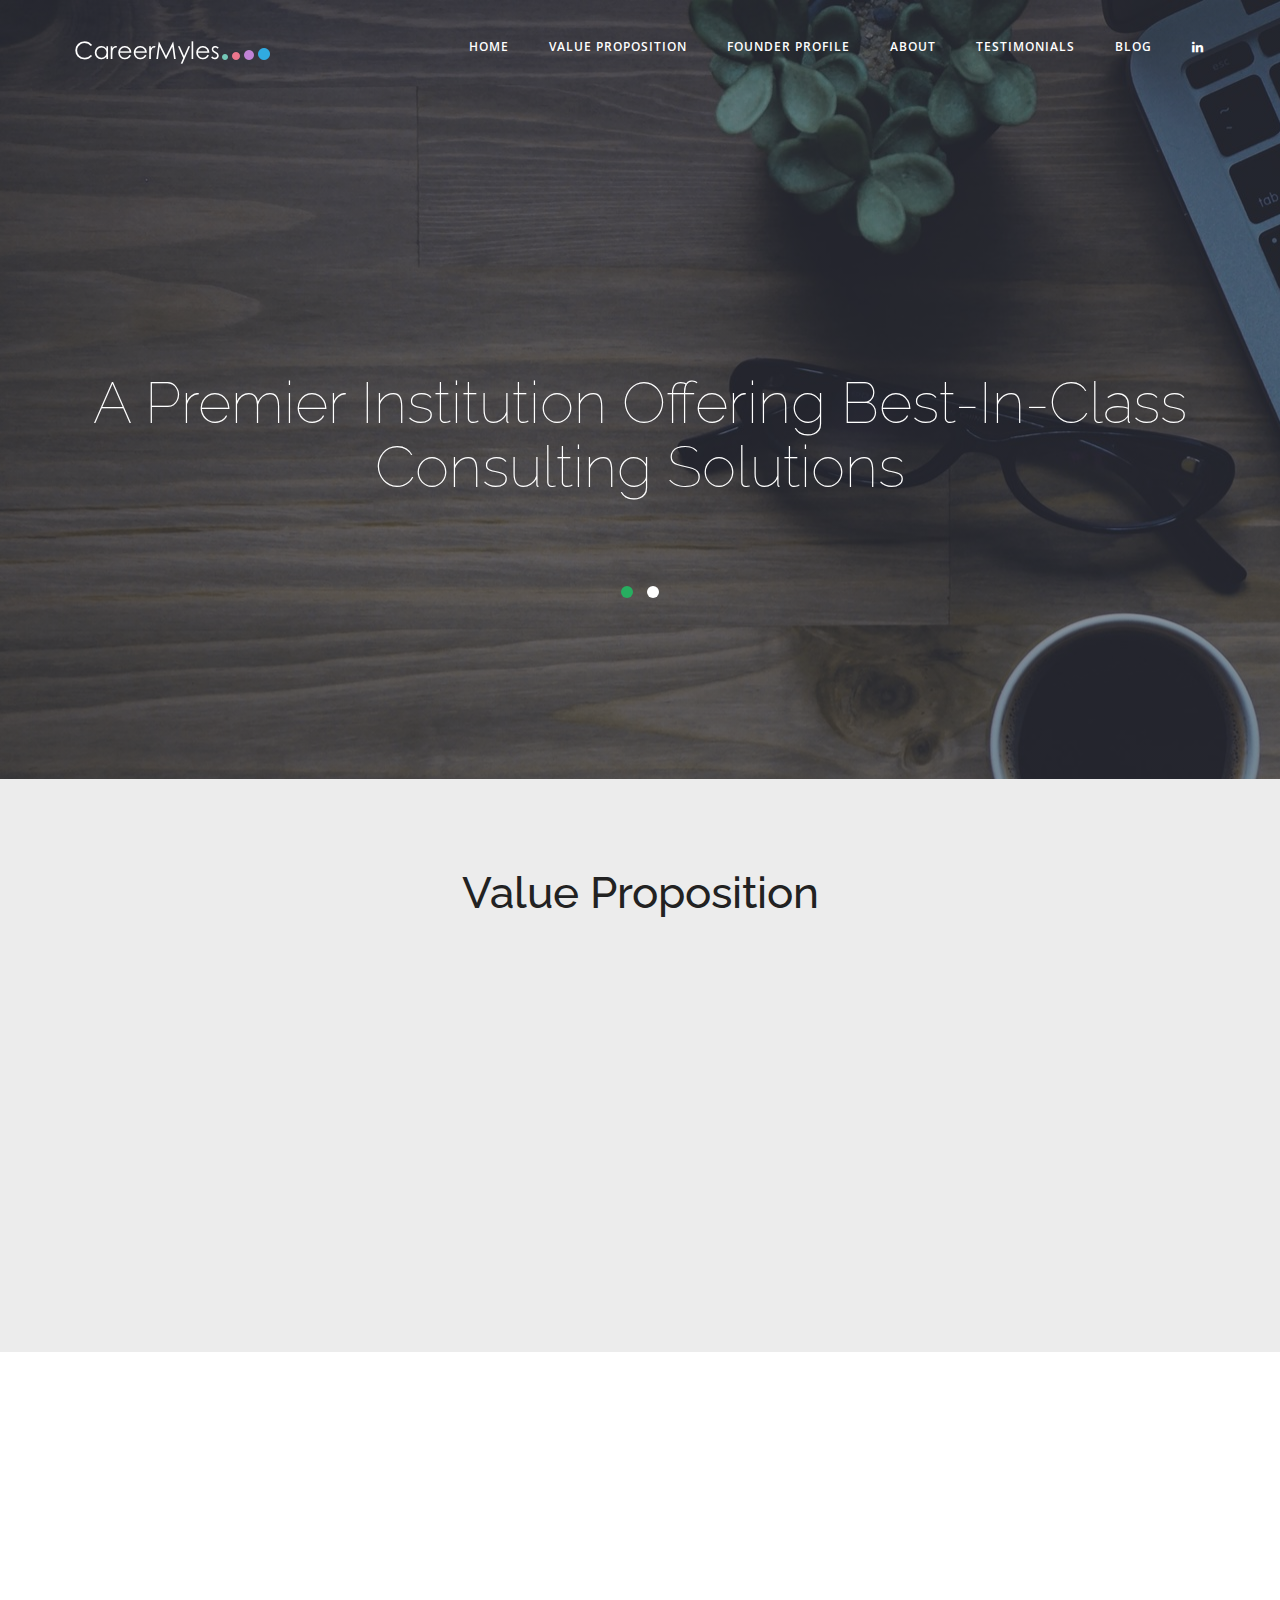
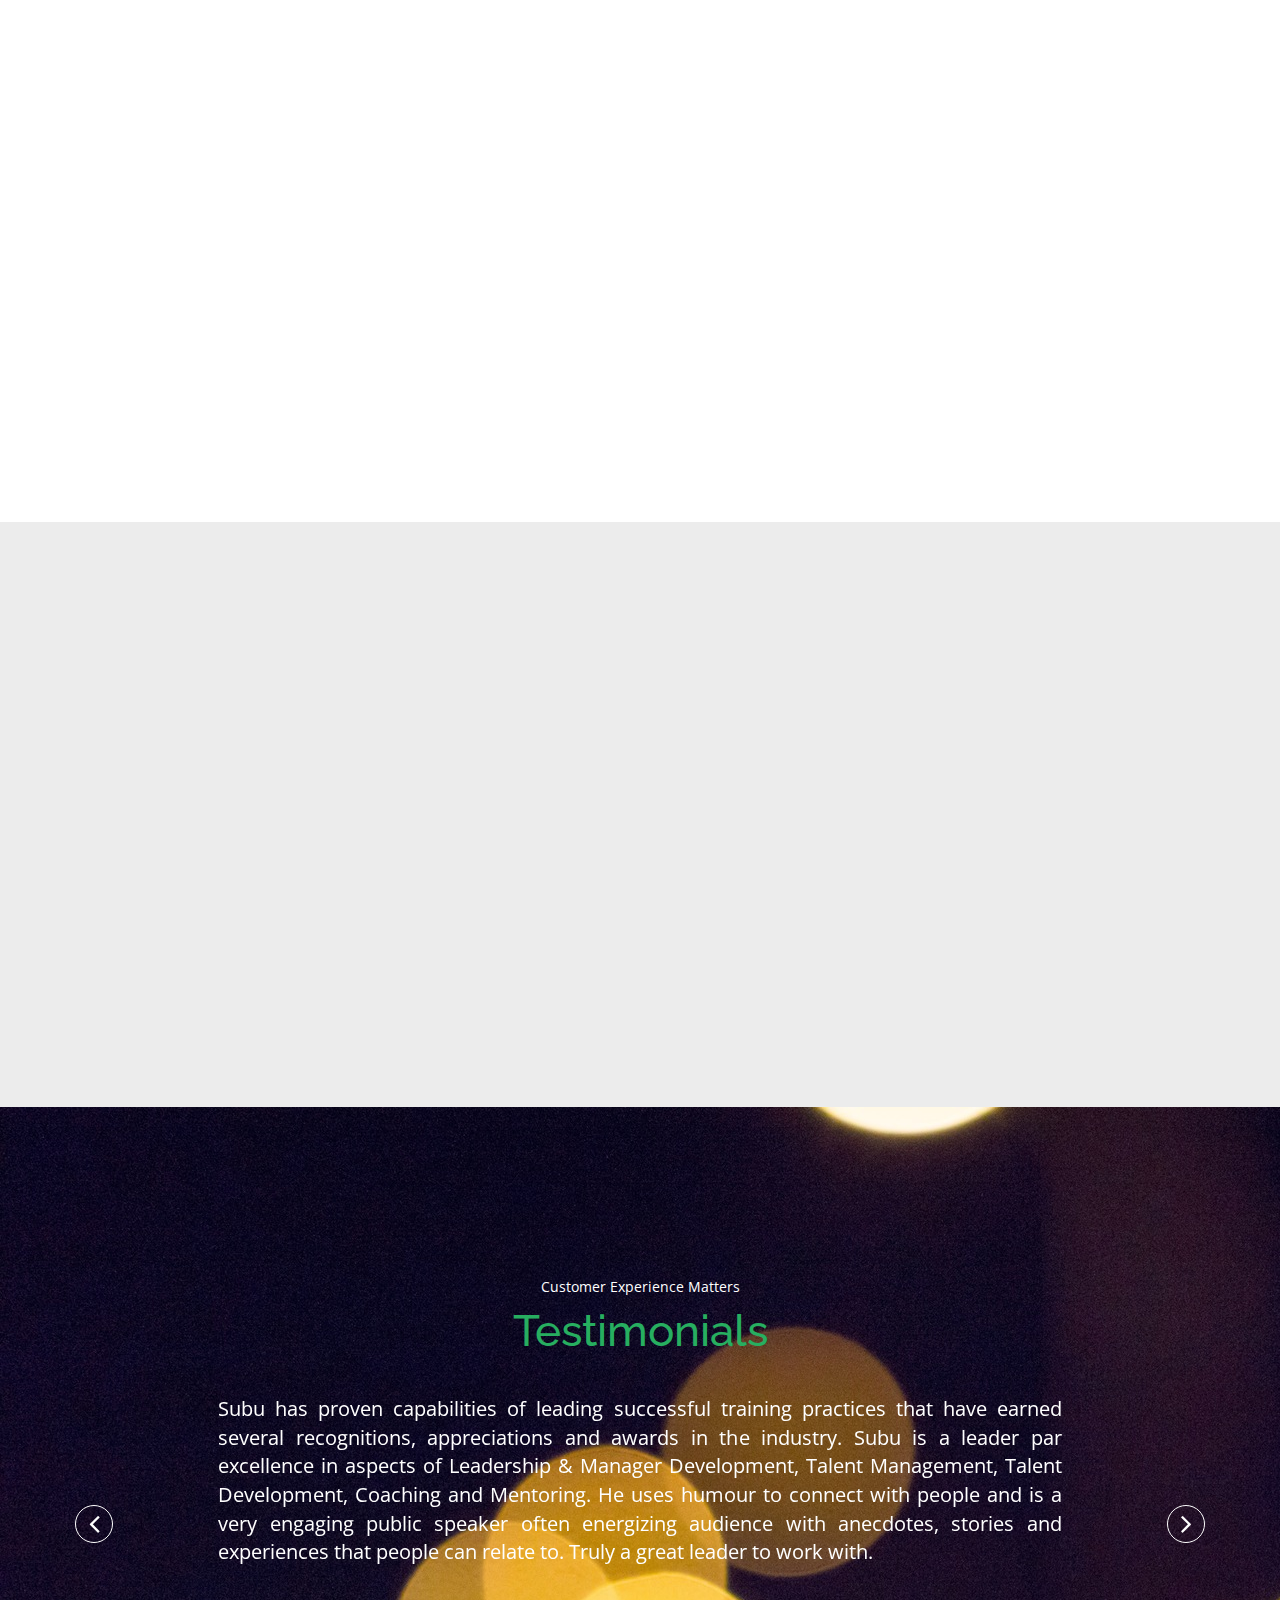
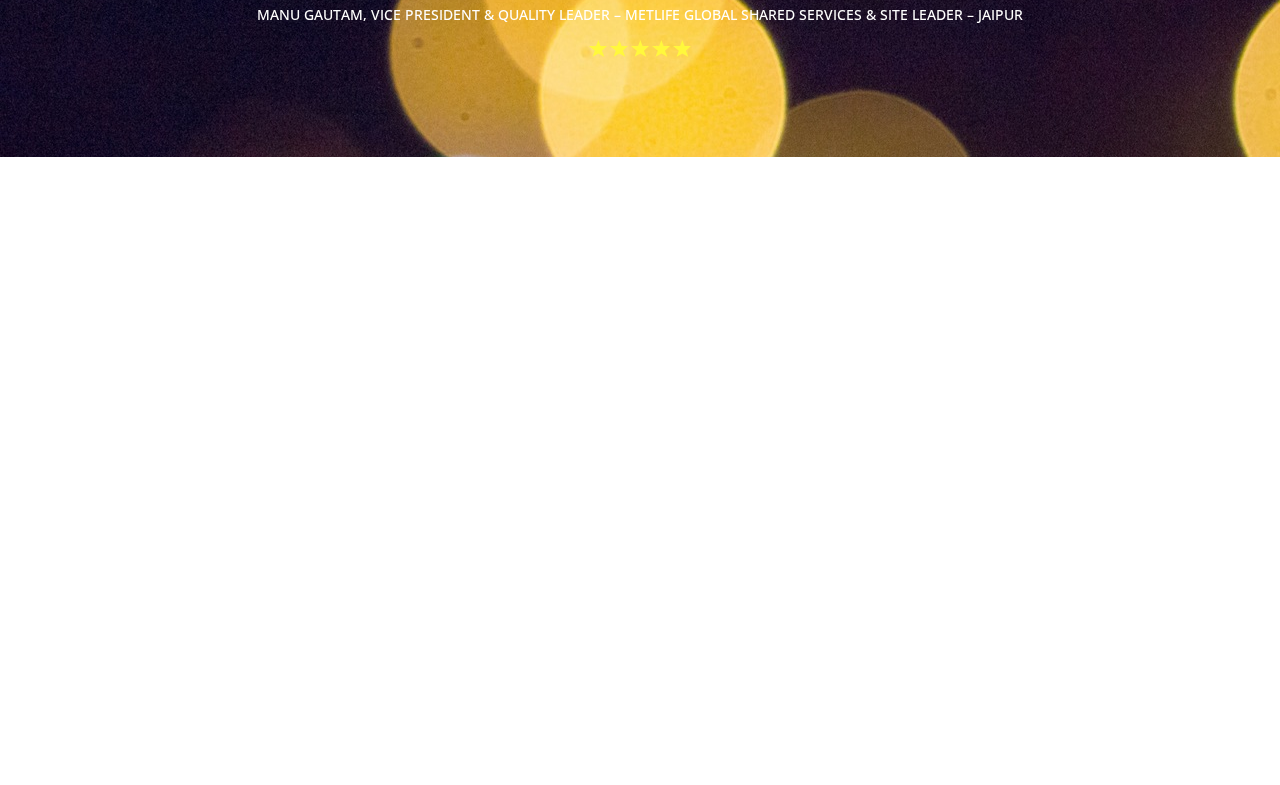
<file: index.html>
<!doctype html>
<html lang="en">
<head>
<meta charset="utf-8">
<meta http-equiv="X-UA-Compatible" content="IE=edge">
<meta name="viewport" content="width=device-width, initial-scale=1.0, user-scalable=no">
<title>CareerMyles | One stop for all your HR needs</title>
<link rel="stylesheet" type="text/css" href="css/bootstrap.min.css">
<link rel="stylesheet" type="text/css" href="css/font-awesome.min.css">
<link rel="stylesheet" type="text/css" href="css/icomoon-fonts.css">
<link rel="stylesheet" type="text/css" href="css/animate.min.css">
<link rel="stylesheet" type="text/css" href="css/settings.css">
<link rel="stylesheet" type="text/css" href="css/owl.carousel.css">
<link rel="stylesheet" type="text/css" href="css/owl.transitions.css">
<link rel="stylesheet" type="text/css" href="css/jquery.fancybox.css">
<link rel="stylesheet" type="text/css" href="css/zerogrid.css">
<link rel="stylesheet" type="text/css" href="css/jPushMenu.css">
<link href='https://fonts.googleapis.com/css?family=Raleway:100,200,300,400%7COpen+Sans:400,300' rel='stylesheet' type='text/css'>
<link rel="stylesheet" type="text/css" href="css/onepage.css">

<link rel="stylesheet" type="text/css" href="css/loader-colorful.css">

<link rel="shortcut icon" href="images/favicon.png">
<!-- Google Tag Manager -->
<script>(function(w,d,s,l,i){w[l]=w[l]||[];w[l].push({'gtm.start':
new Date().getTime(),event:'gtm.js'});var f=d.getElementsByTagName(s)[0],
j=d.createElement(s),dl=l!='dataLayer'?'&l='+l:'';j.async=true;j.src=
'https://www.googletagmanager.com/gtm.js?id='+i+dl;f.parentNode.insertBefore(j,f);
})(window,document,'script','dataLayer','GTM-WBW28B');</script>
<!-- End Google Tag Manager -->
</head>

<body id="page-top" data-spy="scroll" data-target="#fixed-collapse-navbar" data-offset="120">

  <!-- Google Tag Manager (noscript) -->
<noscript><iframe src="https://www.googletagmanager.com/ns.html?id=GTM-WBW28B"
height="0" width="0" style="display:none;visibility:hidden"></iframe></noscript>
<!-- End Google Tag Manager (noscript) -->

<div class="loader">
<div class="spinner">
  <div class="bounce1"></div>
  <div class="bounce2"></div>
  <div class="bounce3"></div>
</div>
</div>




<!-- Main-Navigation -->
 <header id="main-navigation">
  <div id="navigation" data-spy="affix" data-offset-top="20">
    <div class="container">
      <div class="row">
      <div class="col-md-12">
      <ul class="top-right text-right">
            <!--<li><a href="#." class="facebook"><i class="fa fa-facebook"></i></a></li>
            <li><a href="#." class="twitter"><i class="fa fa-twitter"></i></a></li>-->
            <li><a href="https://in.linkedin.com/in/subramanian-anantha-narayanan-92720a21"  target="_blank" 
       class="facebook"><i class="fa fa-linkedin"></i></a></li>
          </ul>

        <nav class="navbar navbar-default">
          <div class="navbar-header page-scroll">
            <button type="button" class="navbar-toggle collapsed" data-toggle="collapse" data-target="#fixed-collapse-navbar" aria-expanded="true">
            <span class="icon-bar top-bar"></span> <span class="icon-bar middle-bar"></span> <span class="icon-bar bottom-bar"></span>
            </button>
           <a class="navbar-brand logo" href="index.html"><img  src="images/logo-white.png
            "  alt="logo" ></a>
         </div>



            <div id="fixed-collapse-navbar" class="navbar-collapse collapse navbar-right">
              <ul class="nav navbar-nav">
                <li class="hidden">
                   <a class="page-scroll" href="#page-top"></a>
                </li>
                <li class="active">
                  <a href=".text-rotator" class="page-scroll">Home</a>
                </li>
                <li>
                    <a class="page-scroll" href="#services">Value Proposition</a>
                </li>
                 <li>
                    <a class="page-scroll" href="#team">Founder Profile</a>
                </li>
                <li>
                  <a href="#about" class="page-scroll">About</a>
                </li>
                <li>
                  <a href="#testinomial" class="page-scroll">Testimonials</a>
                </li>


                <li>
                  <a href="http://careermyles.buffalo.io/"  target="_blank" class="page-scroll">Blog</a>
                </li>
              </ul>
            </div>
         </nav>
       </div>
       </div>
     </div>
  </div>
</header>



<section class="text-rotator">
  <div class="container">
    <div class="row">
      <div class="col-md-12">
      <div id="paralax-slider" class="owl-carousel">
        <div class="item">
          <div class="item-content text-center">
            <!-- <p>We craft unique & new digital experience layouts!</p> -->
            <h2>A premier institution offering best-in-class consulting solutions </h2>
          </div>
        </div>
        <div class="item">
          <div class="item-content text-center">
            <!--<p>We craft unique & new digital experience layouts!</p>-->
            <h2>For People practices, Talent acquisition, management and development.</h2>
          </div>
        </div>
        <!-- <div class="item">
          <div class="item-content text-center">
            <p>We craft unique digital experience layouts!</p>
            <h2><span>Style Your </span><br>Business Strategy</h2>
          </div>
        </div> -->
        <!-- <div class="item">
          <div class="item-content text-center">
            <p>We craft new digital experience layouts!</p>
            <h2><span>Professional Code is</span><br> Core Power</h2>
          </div>
        </div> -->

      </div>

      </div>
    </div>
  </div>
</section>

<!--What We Offer-->
<!-- <section class="section-padding padding" id="about">
  <div class="container">
    <div class="row">
      <div class="col-md-12 text-center wow fadeIn" data-wow-duration="500ms" data-wow-delay="300ms">
        <p class="title">Our Valued Services</p>
        <h2 class="heading">What we Offer</h2>
      </div>
      <div class="col-md-4 col-sm-4 canvas-box magin30 text-center wow fadeInDown" data-wow-duration="500ms" data-wow-delay="300ms">
        <span class="text-center"><i class="icon-icons9 color6"></i></span>
        <h4 class="color6">Unlimited Features</h4>
        <p>Keep away from people who try to belittle your ambitions. Small people always do that but the really great.</p>
      </div>
      <div class="col-md-4 col-sm-4 canvas-box magin30 text-center wow fadeInDown" data-wow-duration="500ms" data-wow-delay="500ms">
        <span class="text-center"><i class="icon-umbrella color1"></i></span>
        <h4 class="color1">creative design</h4>
        <p>Keep away from people who try to belittle your ambitions. Small people always do that but the really great.</p>
      </div>
      <div class="col-md-4 col-sm-4 canvas-box magin30 text-center wow fadeInDown" data-wow-duration="500ms" data-wow-delay="700ms">
        <span class="text-center"><i class="icon-icons20 color3"></i></span>
        <h4 class="color3">Responsive Design</h4>
        <p>Keep away from people who try to belittle your ambitions. Small people always do that but the really great.</p>
      </div>
      <div class="col-md-4 col-sm-4 canvas-box magin30 text-center wow fadeInDown" data-wow-duration="500ms" data-wow-delay="900ms">
        <span class="text-center"><i class="icon-icons96  color5"></i></span>
        <h4 class="color5">Responsive Design</h4>
        <p>Keep away from people who try to belittle your ambitions. Small people always do that but the really great.</p>
      </div>
      <div class="col-md-4 col-sm-4 canvas-box magin30 text-center wow fadeInDown" data-wow-duration="500ms" data-wow-delay="1100ms">
        <span class="text-center"><i class="icon-globe color4"></i></span>
        <h4 class="color4">Responsive Design</h4>
        <p>Keep away from people who try to belittle your ambitions. Small people always do that but the really great.</p>
      </div>
      <div class="col-md-4 col-sm-4 canvas-box magin30 text-center wow fadeInDown" data-wow-duration="500ms" data-wow-delay="1200ms">
        <span class="text-center"><i class="icon-icons42 color6"></i></span>
        <h4 class="color6">Responsive Design</h4>
        <p>Keep away from people who try to belittle your ambitions. Small people always do that but the really great.</p>
      </div>
    </div>
  </div>
</section> -->




<!-- Paralax Effect Section -->
<!-- <div style="position:relative;">
<section id="bg-paralax">
  <div class="container">
    <div class="row">
      <div class="col-md-12 text-center">
        <p>Unleash your creative potential with BizOne</p>
        <h2 class="magin30">Looking For Exclusive Digital Services?</h2>

        <a class="btn-green btn-common bounce-top page-scroll" href="#letstalk">Let's Talk</a>
      </div>
    </div>
  </div>
</section>

</div> -->





<!-- Responsive image with left -->
<!-- <section id="responsive" class="padding">
  <div class="container-fluid">
    <div class="row responsive-pic">
      <div class="col-md-6 col-sm-6 wow fadeInLeft" data-wow-duration="500ms" data-wow-delay="600ms">
      	<img src="images/full-responsive.png" alt="fully responsive" class="img-responsive">
      </div>
      <div class="container wow fadeInRight" data-wow-duration="500ms" data-wow-delay="900ms">
        <div class="row">
          <div class="col-md-6 col-sm-6 r-test">
            <h3 class="magin30">Unique experience</h3>
            <p>We have a number of different teams within our agency that specialise in different areas of business so you can be sure that you won’t receive a generic service and although we can’t boast years and years of service we can ensure you that is a good thing in this industry.</p>
            <h4>Features</h4>
            <ul class="r-feature">
              <li>Creative Design</li>
              <li>Website Development</li>
              <li>Mobile Development</li>
              <li>Website Designing</li>
              <li>Online Marketing</li>
              <li>Graphic Design</li>
              <li>Graphic Design</li>
              <li>Wordpress Theme</li>
            </ul>
            <div class="screens"> <i class="icon-laptop2"></i> <i class="icon-tablet2"></i> <i class="icon-icons202"></i> </div>
          </div>
        </div>
      </div>
    </div>
  </div>
</section> -->

<!-- What We Do Section -->
<section class="we-do bg-grey padding" id="services">
  <div class="container">
    <div class="row">
      <div class="col-md-12 text-center wow fadeIn">
       
        <h2 class="heading">Value Proposition</h2>
      </div>

      <div class="col-md-3 col-sm-6 wow fadeInUp" data-wow-duration="500ms" data-wow-delay="1200ms">
        <div class="do-wrap text-center">
          <div class="green top"></div>
          <span class="green"><i class="icon-icons9"></i></span>
          <h4>Talent Consulting</h4><br>
          <a href="talentconsulting.html" class="readmore green-text">READ MORE</a> </div>
      </div>
      
      <div class="col-md-3 col-sm-6 wow fadeInUp" data-wow-duration="500ms" data-wow-delay="600ms">
        <div class="do-wrap text-center">
          <div class="pink top"></div>
          <span class="pink"><i class="icon-icons96"></i></span>
          <h4>Talent Management</h4><br>
          <a href="talentmanagement.html" class="readmore pink-text">READ MORE</a> </div>
      </div>
      <div class="col-md-3 col-sm-6 wow fadeInUp" data-wow-duration="500ms" data-wow-delay="900ms">
        <div class="do-wrap text-center">
          <div class="purple top"></div>
         <span class="purple"> <i class="icon-icons42"></i></span>
          <h4>Talent Development</h4><br>
          <a href="talentdevelopment.html" class=" readmore purple-text">READ MORE</a> </div>
      </div>
      
      <div class="col-md-3 col-sm-6 wow fadeInUp" data-wow-duration="500ms" data-wow-delay="300ms">
        <div class="do-wrap text-center">
          <div class="blue top"></div>
          <span class="blue"><i class="icon-icons9"></i></span>
          <h4>Talent Acquisition</h4><br>
          <a href="talentacquisition.html" class="readmore blue-text">READ MORE</a> </div>
      </div>
    </div>
  </div>
</section>



<!-- Crteative Thinker -->
<section  class="section-padding padding" id="team">
  <div class="container">
    <div class="row text-center">
      <div class="col-md-12 wow fadeIn">
        <!--<p class="title">Passionate about perfection</p>-->
        <h2 class="heading">Founder Profile</h2>
      </div>
      <div class="col-md-4 col-sm-4 wow fadeInUp zoomIn" data-wow-duration="500ms" data-wow-delay="300ms">
        <div class="thinker-wrap">
          <div class="thinker-image">
          	<img src="images/main1.jpg" alt="Subramanian" class="img-responsive">
            <div class="overlay pink">
              <div class="overlay-inner">
                <ul class="social-link">
                <li><a href="https://in.linkedin.com/in/subramanian-anantha-narayanan-92720a21"  target="_blank" style="text-align: center" class=" facebook"><i class="fa fa-linkedin"></i><span></span></a></li>
                <!--<li><a href="#." class="text-center"><i class="fa fa-twitter"></i><span></span></a></li>
                <li><a href="#." class="text-center"><i class="icon-instagram"></i><span></span></a></li>-->
              </ul>
              </div>
            </div>
          </div>
          <br>
          <h3>Subramanian (Subu)</h3>
          <small style="font-size: 12px">Motivational Speaker, Executive Coach & Mentor, Change Leader</small>
          <!-- <p>Keep away from people who try to belittle your ambitions. Small people always do that.</p> -->
        </div>
      </div>
      <div class="col-md-8 col-sm-8 wow fadeInUp zoomIn" data-wow-duration="500ms" data-wow-delay="600ms">
        
        <div style="text-align: left">
          
          <p style="font-size: 15px">Subramanian (Subu) is a senior level professional with over 25 years track record of

leading successful “Best-in- class” Human Resources, Learning &amp; Development and

Operation teams to triple digit growth in Fortune 100 companies in the Banking,

Financial services &amp; Insurance (BFSI), Outsourcing / Offshoring and Hospitality

industries.

Subu is an alumni of the Indian School of Business (ISB), with association to the

Kellogg School of Management - Northwestern University and the Wharton School -

University of Pennsylvania and cherishes his excellent network of contacts in public

&amp; private sector across multiple industries.<br><br>

<div class="col-md-6 col-sm-6" id="team1">
<b><span style="color: #27ae60">Held leadership positions in GE Capital, Bank of America and MetLife Inc. with proven expertise in</span></b><br><br>
    <div style="margin-left: 10px">
      o Capability build – Domain, Technical, KPO / BPO<br>

               o Organizational design &amp; development<br>

               o Talent acquisition, management &amp; development<br>

o Change initiation &amp; management<br>

o Leadership coaching &amp; development<br>

o Employee engagement, motivation &amp; communication<br>

o Diversity &amp; Inclusion practices<br>

o Learning &amp; training development<br>

o Domain knowledge capability<br>

o HR analytics<br></div></div>
<br>

<div class="col-md-6 col-sm-6" style="margin-top: -20px">
<b><span style="color: #27ae60">Professional certifications</span></b><br><br><br>

 <div style="margin-left: 10px">
      o ‘Green Belt’ in Six Sigma/LEAN<br>

o Situational Leadership II<br>

o DiSC profiling<br>

o Coaching &amp; Mentoring<br>

o Executive coaching<br>

o Behavioral event interviewing (BEI)<br>

o Psychometric evaluation tools

o Train the Trainer (TTT) &amp; Instructional Design.<br></div></div>
￼￼￼ </p>
        </div>
      </div> 
      
    </div>
  </div>
</section>



<!-- About -->
<section id="about"  class="section-padding padding" style="padding-bottom: 200px; background-color: #ECECEC">
  <div class="container">
    <div class="row text-center">
      <div class="col-md-12 wow fadeIn">
        <p class="title">About</p>
        <h2 class="heading">CareerMyles</h2>
      </div>

      <div class="col-md-6 col-sm-6 wow fadeInUp zoomIn" style="margin-top: 30px" data-wow-duration="500ms" data-wow-delay="300ms">
        <div class="thinker-wrap">
         
          <p style="text-align: justify;font-size: 15px"><b>CareerMyles’ mission is to stimulate potential within organizations to achieve improved productivity (effectiveness) & quality (efficiency) enhancing Customer delight and Employee satisfaction. This will be done by enabling an ecosystem for organizational development, leadership & middle manager development, competency mapping, personal effectiveness and strategic orientation.</b></p>
          
        </div>
      </div>
      <div class="col-md-6 col-sm-6 wow fadeInUp zoomIn" style="margin-top: 30px" data-wow-duration="500ms" data-wow-delay="600ms">
        
        <div style="text-align: left;padding-top: -100px">
          
          <h3 style="text-align: center;margin-top: -50px">Values</h3><br>
          <div class="value1" style="margin-left: 80px;margin-top: 10px">
          <p><b><img src="images/1.png" width="30px" height="30px"></b>&nbsp&nbsp Focus passionately on driving Customer success
￼￼￼       </p><br>
<p><img src="images/2.png" style="width: 30px; height: 30px">&nbsp&nbspLive Quality....Customer always it's first beneficiary
￼￼￼       </p><br>
      <p><img src="images/3.png" style="width: 30px; height: 30px">&nbsp&nbspExcellence in Execution
￼￼￼       </p><br>
<p><img src="images/4.png" style="width: 30px; height: 30px">&nbsp&nbspEmbrace Technology to energise ecosystem
￼￼￼       </p>

        </div>
      </div> 
      
    </div>
  </div>
</section>



<!-- Testinomials -->
<div style="margin-top: -120px;position:relative">
<section id="testinomial" class="padding">
  <div class="container">
    <div class="row">
      <div class="col-md-12 text-center"><br><br><br><br>
        <p class="title">Customer experience matters</p>
        <h2 class="heading" style="color: #27ae60">Testimonials</h2>
        <div id="testinomial-slider" class="owl-carousel">
          <div class="item">
            <p style="text-align: justify">Subu has proven capabilities of leading successful training practices that have earned several

recognitions, appreciations and awards in the industry. Subu is a leader par excellence in aspects of

Leadership &amp; Manager Development, Talent Management, Talent Development, Coaching and

Mentoring. He uses humour to connect with people and is a very engaging public speaker often

energizing audience with anecdotes, stories and experiences that people can relate to. Truly a great 

leader to work with. </p>
            <h5>Manu Gautam,

Vice President &amp; Quality Leader – MetLife Global Shared Services &amp; Site Leader – Jaipur</h5>
            <img src="images/stars.png" alt="star rating"> </div>
          <div class="item">
            <p style="text-align: justify">Subu is a bold leader, takes calculated risks in matters pertaining to business as well as people. He

gives people the freedom to express themselves; never shy to coach and mentor if they need help.

He has developed several people who have successfully grown into leading operations and functions

within and outside their companies. As a person, he is extremely genuine, transparent, grounded and

humble. I have personally evolved as a leader benefiting from his inspiring leadership. </p>
            <h5>Amit Bhandari,

Senior Director Training &amp; Development – MetLife Global Shared Services</h5>
            <img src="images/stars.png" alt="star rating"> </div>
          <div class="item">
            <p style="text-align: justify">Subu is an immensely passionate leader with demonstrated capability of leading multiple

transformation projects resulting in productivity, quality and turnaround time gains. He is admired for

staying calm in most testing and complex situations and his balanced approach makes him a default

Change leader. He&#39;s been a very well respected name for his OD interventions with a strong

connect with leaders and people across hierarchies.</p>
            <h5>Rupinder Bhinder -

AVP HR at BA Continuum India Pvt Ltd</h5>
            <img src="images/stars.png" alt="star rating"> </div>
        </div>
      </div>
    </div>
  </div>
</section>
</div>





<!-- <section id="slogan" class="wow fadeIn" data-wow-duration="500ms" data-wow-delay="300ms">
  <div class="container">
    <div class="row">
      <div class="col-md-12">
        <h5 class="hidden">hiddens</h5>
        <p class="pull-left">Lorem ipsum dolor sit amet, consectetuer adipiscing elit, sed diam nonummy nibh euismod</p>
        <a class="pull-right bounce-pink" href="#.">get in touch</a> </div>
    </div>
  </div>
</section> -->


<!-- Contact Us -->
<section class="info-section" id="contact">
  <div class="row">
    <div class="col-md-12 block text-center wow fadeInLeftBig" data-wow-duration="500ms" data-wow-delay="300ms">
      <div class="center">
        <!--<p class="title">Open for you</p>-->
        <h2>Contact Us</h2>
        
        <!--<p><strong>Postal Adress:</strong> 198 West 21th Street Victoria 8007, Australia</p>-->
        <h5><strong>Mobile Numbers:</strong> +91 9958011138, +91 9958091338</h5><br>
        <h5><strong>Email:</strong> subramanian@careermyles.com, contact@careermyles.com</h5><br>
        <p><strong>Website:</strong> <a href="index.html" style="color: #27ae60">www.careermyles.com</a></p>
        <ul class="social-link"> 
           <li><a href="https://in.linkedin.com/in/subramanian-anantha-narayanan-92720a21" target="_blank" style="text-align: center" class=" facebook"><i class="fa fa-linkedin"></i><span></span></a></li>
          <!--<li><a href="#." class="text-center"><i class="fa fa-twitter"></i><span></span></a></li>-->
          <!--<li><a href="#." class="text-center"><i class="fa fa-flickr"></i><span></span></a></li>-->
        </ul>
      </div>
    </div>
    <!-- <div class="col-md-6 block light text-center wow fadeInRightBig" data-wow-duration="500ms" data-wow-delay="300ms">
      <div class="center">
        <p class="title">With propositions</p>
        <h2>Contact Us</h2>
        <form class="form-inline" id="contact-form" onSubmit="return false">
          <div class="row">
            <div class="col-md-12 center"><div id="result"></div> </div>
          </div>

          <div class="row">
            <div class="col-md-6 col-sm-12 col-xs-12 form-group">
              <input type="text" class="form-control"  placeholder="Your Name" name="name" id="name" required>
            </div>
            <div class="col-md-6 col-sm-12 col-xs-12 form-group">
              <input type="email" class="form-control"  placeholder="E-mail Address" name="email" id="email" required>
            </div>
            <div class="col-xs-12 col-md-12">
              <textarea placeholder="Message..." class="form-control" name="message" id="message"></textarea>
              <button type="submit" class="btn-black btn-blue bounce-green" id="btn_submit"> Send Message </button>
            </div>
          </div>
        </form>
      </div>
    </div> -->
  </div>
</section>

<!-- Footer-->
<footer class=" wow fadeInUp" data-wow-duration="500ms" data-wow-delay="300ms" style="background-image: url(images/footer3.png)">

  <div class="container">
    <div class="row">
      <div class="col-md-12 text-center">
        <ul class="breadcrumb">
          <li><a href=".text-rotator" class="page-scroll"><b>Home</b></a></li>
          <li><a href="#services" class="page-scroll">Value Proposition</a></li>
          <li><a href="#team" class="page-scroll">Founder Profile</a></li>
          <li><a href="#about" class="page-scroll">About</a></li>
          <li><a href="#testinomial" class="page-scroll">Testimonials</a></li>
          
          <li><a href="http://careermyles.buffalo.io/"  target="_blank" class="page-scroll">Blog</a></li>
        </ul>
        <p>Copyright &copy; 2016 CareerMyles. all rights reserved.</p>
      </div>
    </div>
  </div>
</footer>

 <a href="#." class="go-top text-center"><i class="fa fa-angle-double-up"></i></a>

<script src="js/jquery-2.1.4.js"></script>
<script src="js/bootstrap.min.js"></script>

<script src="js/jquery.themepunch.tools.min.js"></script>
<script src="js/jquery.themepunch.revolution.min.js"></script>
<script src="js/jquery.easing.min.js"></script>
<script src="js/owl.carousel.min.js"></script>
<script src="js/jquery-countTo.js"></script>
<script src="js/jquery.appear.js"></script>
<script src="js/jquery.circliful.js"></script>
<script src="js/jquery.mixitup.min.js"></script>
<script src="js/wow.min.js"></script>
<script src="js/jquery.parallax-1.1.3.js"></script>
<script src="js/jquery.fancybox.js"></script>
<script src="js/jquery.fancybox-thumbs.js"></script>
<script src="js/jquery.fancybox-media.js"></script>
<script src="js/jPushMenu.js"></script>
<script src="js/functions.js"></script>


</body>
</html>
</file>
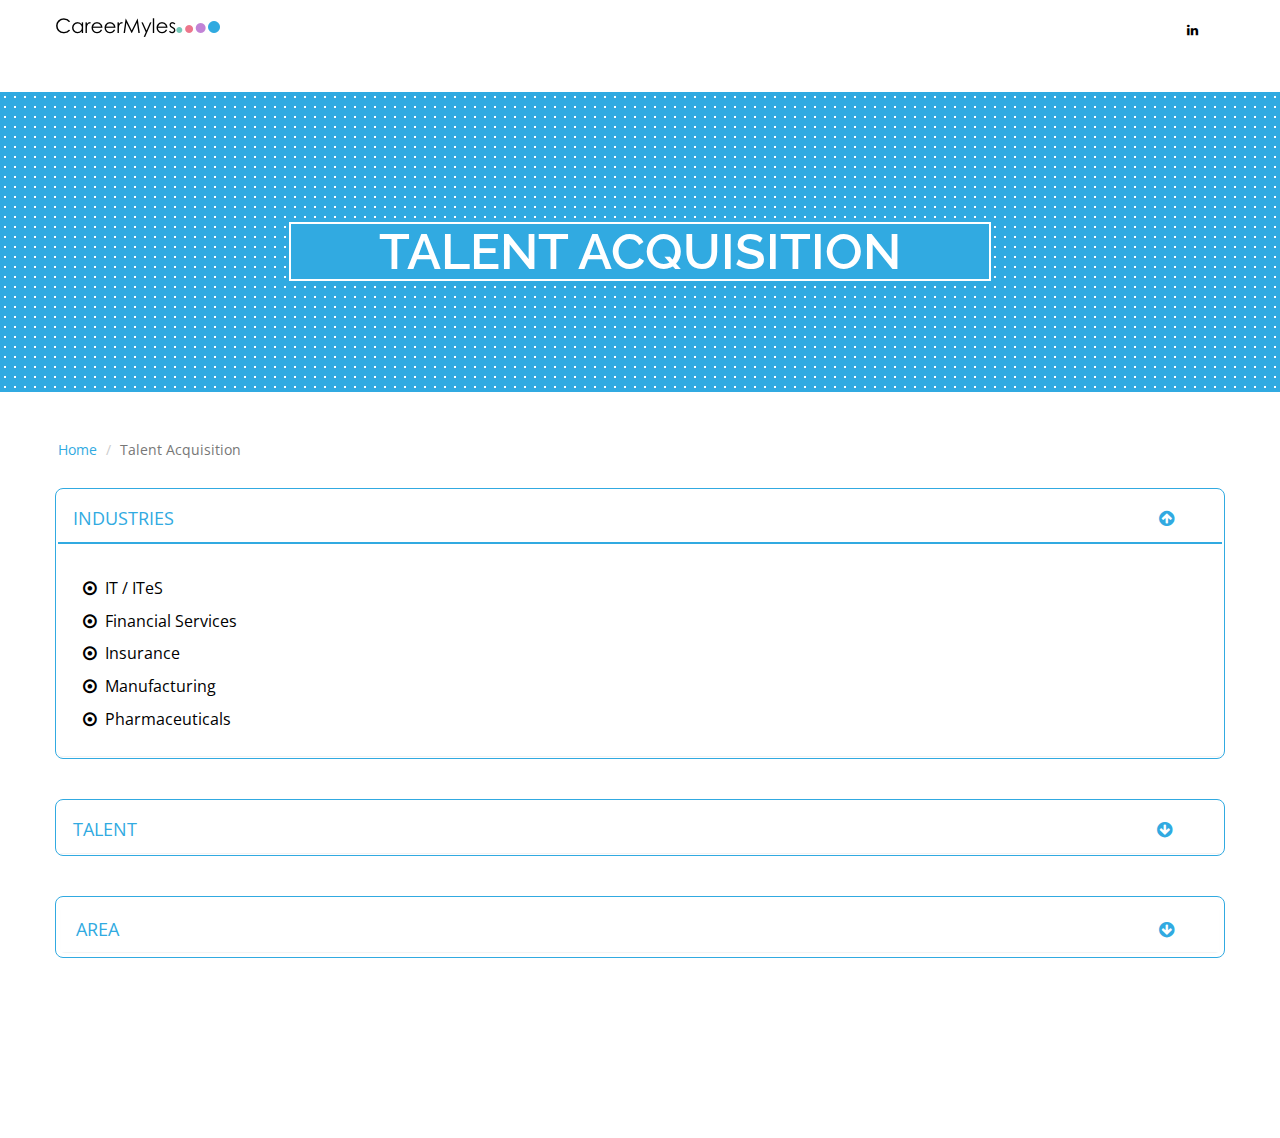
<file: talentacquisition.html>
<!doctype html>
<html>
<head>
    <meta charset="utf-8">
<meta http-equiv="X-UA-Compatible" content="IE=edge">
<meta name="viewport" content="width=device-width, initial-scale=1.0, user-scalable=no">
<title>CareerMyles | One stop for all your HR needs</title>
<link rel="stylesheet" type="text/css" href="css/bootstrap.min.css">
<link rel="stylesheet" type="text/css" href="css/font-awesome.min.css">
<link rel="stylesheet" type="text/css" href="css/icomoon-fonts.css">
<link rel="stylesheet" type="text/css" href="css/animate.min.css">
<link rel="stylesheet" type="text/css" href="css/settings.css">
<link rel="stylesheet" type="text/css" href="css/owl.carousel.css">
<link rel="stylesheet" type="text/css" href="css/owl.transitions.css">
<link rel="stylesheet" type="text/css" href="css/jquery.fancybox.css">
<link rel="stylesheet" type="text/css" href="css/zerogrid.css">
<link rel="stylesheet" type="text/css" href="css/jPushMenu.css">
<link href='https://fonts.googleapis.com/css?family=Raleway:100,200,300,400%7COpen+Sans:400,300' rel='stylesheet' type='text/css'>
<link rel="stylesheet" type="text/css" href="css/onepage.css">

<link rel="stylesheet" type="text/css" href="css/loader-colorful.css">

<link rel="shortcut icon" href="images/favicon.png">

<!-- Google Tag Manager -->
<script>(function(w,d,s,l,i){w[l]=w[l]||[];w[l].push({'gtm.start':
new Date().getTime(),event:'gtm.js'});var f=d.getElementsByTagName(s)[0],
j=d.createElement(s),dl=l!='dataLayer'?'&l='+l:'';j.async=true;j.src=
'https://www.googletagmanager.com/gtm.js?id='+i+dl;f.parentNode.insertBefore(j,f);
})(window,document,'script','dataLayer','GTM-WBW28B');</script>
<!-- End Google Tag Manager -->

<style>
  @media (max-width: 768px)  {
   a.navbar-brand.logo img  {
    
    margin-left:20px;
    margin-top: 30px;
  }

  header{
    height: 0px;
  }

  i.fa.fa-linkedin{
    margin-top: 30px;
    margin-left: 70px;
  }
}


@media only screen 
and (min-device-width : 768px) 
and (max-device-width : 1024px) 
and (orientation : portrait) { 

 i.fa.fa-linkedin{
    margin-top: -30px;
    margin-left: -70px;
  }

a.navbar-brand.logo img {
   margin-top: -10px;}

   div.carousel-caption h3{
    margin-left: 60px;
   }

}

}
</style>
</head>

<body>

	<!-- Google Tag Manager (noscript) -->
<noscript><iframe src="https://www.googletagmanager.com/ns.html?id=GTM-WBW28B"
height="0" width="0" style="display:none;visibility:hidden"></iframe></noscript>
<!-- End Google Tag Manager (noscript) -->
	<div class="container">
        <!-- Main-Navigation -->
 <header style="height: 0px;margin-bottom: -20px">
  <div id="navigation" data-spy="affix" data-offset-top="20">
    <div class="container">
      <div class="row">
      <div class="col-md-12" style="margin-top: -17px">
      <ul class="top-right text-right" style="margin-right: 20px">
           <li><a style="color: black" href="https://in.linkedin.com/in/subramanian-anantha-narayanan-92720a21"  target="_blank" 
       class="facebook"><i class="fa fa-linkedin"></i></a></li>
            <!--<li><a href="#." class="twitter"><i style="color: black" class="fa fa-twitter"></i></a></li>
            <li><a href="#." class="instagram"><i style="color: black" class="icon-instagram"></i></a></li>-->
          </ul>
      <nav class="navbar navbar-default">
          <div class="navbar-header page-scroll">
            
           <a style="margin-left: -30px" class="navbar-brand logo" href="index.html"><img  src="images/logo.png
            "  alt="logo" ></a>
         </div>



            
         </nav>
        
       </div>
       </div>
     </div>
  </div>
</header>


<br><br><br>
<section id="bg-paralax">
    <div class="row">
			<div class="col-lg-12">
        <div  style="margin-top: 15px;margin-left: -80px;margin-right: -80px; height: 300px;

        
       background-color:#31AAE1;
background-image: radial-gradient(white 15%, transparent 16%),
radial-gradient(white 15%, transparent 16%);
background-size:10px 10px;
background-position: 0 0, 30px 30px;"

        >
           
            <div style="padding-top: 105px" class="carousel-caption">
              <h3 style="border: 2px solid white; background-color: #31AAE1; text-shadow: none;font-size: 50px;margin-top: -120px;text-transform: upper">TALENT ACQUISITION</h3>
              
            </div><!--carousel-caption-->
          </div><!--item-->

		  </div><!--col-md-12-->
    </div><!--row-->
</section>
    <br><br><br><br>
    
    <ol class="breadcrumb" style="background: white;margin-top: -40px;margin-left: -27px;margin-bottom: -20px">
  <li><a href="index.html#services" style="text-decoration: none;color: #31AAE1">Home</a></li>
  
  <li class="active">Talent Acquisition</li>
</ol>
        <br><br>
        

    <div class="row">
     <div class="bs">
     <div class="panel-group" id="accordion" style="border-radius: 8px;border: 1px solid #31AAE1;padding: 2px;padding-top: 7px;">
     <div class="panel panel-default" style="border: none;border-bottom: none;background-color: white">
         <div class="panel-heading" style="background-color: white;border: none">
             <p class="panel-title" style="border: none">
                 <a id="menu-toggle" data-toggle="collapse" style="border: none;color: #31AAE1;font-size: 18px" data-parent="#accordion" href="#collapseOne"> INDUSTRIES&nbsp<i style="color: #31AAE1;margin-left: 980px;margin-top: -20px" class="fa fa-arrow-circle-up" aria-hidden="true"></i></a>
             </p>
         </div>
         <div id="collapseOne" class="collapse in">
           <div class="line col-lg-12" style="border-bottom: 2px solid #31AAE1"></div><br>
            <a>
             <div class="panel-body" style="color: #31AAE1">
             <a><p style="color: black;font-size: 16px;text-decoration: none;padding-left: 10px"><i style="color: black" class="fa fa-dot-circle-o" aria-hidden="true"></i>&nbsp&nbspIT / ITeS</p></a>
             <a><p style="color: black;font-size: 16px;text-decoration: none;padding-left: 10px"><i style="color: black" class="fa fa-dot-circle-o" aria-hidden="true"></i>&nbsp&nbspFinancial Services</p></a>
             <a><p style="color: black;font-size: 16px;text-decoration: none;padding-left: 10px"><i style="color: black"  class="fa fa-dot-circle-o" aria-hidden="true"></i>&nbsp&nbspInsurance</p></a>
             <a><p style="color: black;font-size: 16px;text-decoration: none;padding-left: 10px"><i style="color: black"  class="fa fa-dot-circle-o" aria-hidden="true"></i>&nbsp&nbspManufacturing</p></a>
             <a><p style="color: black;font-size: 16px;text-decoration: none;padding-left: 10px"><i style="color: black"  class="fa fa-dot-circle-o" aria-hidden="true"></i>&nbsp&nbspPharmaceuticals</p></a>
             
             </div>
         </a>
             </div>
         </div>
     </div>
    <br>
    <div class="panel-group" id="accordion" style="border-radius: 8px;border: 1px solid #31AAE1;padding: 2px;padding-top: 7px;">
     <div class="panel panel-default" style="border: none;border-bottom: none;background-color: white">
         <div class="panel-heading" style="background-color: white;border: none">
             <p class="panel-title" style="border: none">
                 <a id="menu1-toggle" data-toggle="collapse" style="border: none;color: #31AAE1;font-size: 18px" data-parent="#accordion" href="#collapseTwo"> TALENT&nbsp<i style="color: #31AAE1;margin-left: 1015px;margin-top: -20px" class="fa fa-arrow-circle-down" aria-hidden="true"></i></a>
             </h5>
         </div>
         <div id="collapseTwo" class="panel-collapse collapse">
           

             <div class="panel-body" style="border-top: 2px solid #31AAE1">
             <p style="color: black;font-size: 16px;text-decoration: none;padding-left: 10px"><i style="color: black" class="fa fa-dot-circle-o" aria-hidden="true"></i>&nbsp&nbspMiddle Management</a></p>
             <p style="color: black;font-size: 16px;text-decoration: none;padding-left: 10px"><i style="color: black"  class="fa fa-dot-circle-o" aria-hidden="true"></i>&nbsp&nbspSenior Management</p>
             <p style="color: black;font-size: 16px;text-decoration: none;padding-left: 10px"><i style="color: black"  class="fa fa-dot-circle-o" aria-hidden="true"></i>&nbsp&nbspLeadership – CXO / CEO</a></p>
             
            
             </div>
             </div>
         </div>
     </div>
 

     
     <br>
      <div class="panel-group" id="accordion" style="border-radius: 8px;border: 1px solid #31AAE1;padding: 5px;padding-top: 10px;">
     <div class="panel panel-default" style="border: none;border-bottom: none;background-color: white">
         <div class="panel-heading" style="background-color: white;border: none">
             <p class="panel-title" style="border: none">
                 <a id="menu2-toggle" data-toggle="collapse" style="border: none;color: #31AAE1;font-size: 18px" data-parent="#accordion" href="#collapseThree"> AREA&nbsp<i style="color: #31AAE1;margin-left: 1035px;margin-top: -20px" class="fa fa-arrow-circle-down" aria-hidden="true"></i></a>
             </p>
         </div>
         <div id="collapseThree" class="panel-collapse collapse">
           <div class="line col-lg-12" style=""></div><br>

             <div class="panel-body" style="color: #31AAE1;border-top: 2px solid #31AAE1">
             <p style="color: black;font-size: 16px;text-decoration: none;padding-left: 10px"><i style="color: black" class="fa fa-dot-circle-o" aria-hidden="true"></i>&nbsp&nbspOperations & Business</a></p>
             <p style="color: black;font-size: 16px;text-decoration: none;padding-left: 10px"><i style="color: black"  class="fa fa-dot-circle-o" aria-hidden="true"></i>&nbsp&nbspSupport functions
             </p>
             
             </div>
             </div>
         </div>
     </div>
         
     
   </div><!--bs-->
 </div><!--row-->





<br><br><br><br><br><br><br><br>

 
</div><!-- container -->

<!-- javascript -->
    <script src="https://cdnjs.cloudflare.com/ajax/libs/jquery/3.1.0/jquery.min.js"></script>
    <script src="https://cdnjs.cloudflare.com/ajax/libs/twitter-bootstrap/4.0.0-alpha/js/bootstrap.min.js"></script>
   <script>
   $('#menu-toggle').click(function(){
        $(this).find('i').toggleClass('fa fa-arrow-circle-down').toggleClass('fa fa-arrow-circle-up');
    });
       
         $('#menu-toggle').focusout(function(){
        $(this).find('i').removeClass('fa fa-arrow-circle-up').addClass('fa fa-arrow-circle-down');
    });
      
        $('#menu1-toggle').click(function(){
        $(this).find('i').toggleClass('fa fa-arrow-circle-down').toggleClass('fa fa-arrow-circle-up');
    });
       
         $('#menu1-toggle').focusout(function(){
        $(this).find('i').removeClass('fa fa-arrow-circle-up').addClass('fa fa-arrow-circle-down');
    });
       
       
       $('#menu2-toggle').click(function(){
        $(this).find('i').toggleClass('fa fa-arrow-circle-down').toggleClass('fa fa-arrow-circle-up');
    });
       
        $('#menu2-toggle').focusout(function(){
        $(this).find('i').removeClass('fa fa-arrow-circle-up').addClass('fa fa-arrow-circle-down');
    });
       
       
        $('#menu3-toggle').click(function(){
        $(this).find('i').toggleClass('fa fa-arrow-circle-down').toggleClass('fa fa-arrow-circle-up');
    });
       
        $('#menu3-toggle').focusout(function(){
        $(this).find('i').removeClass('fa fa-arrow-circle-up').addClass('fa fa-arrow-circle-down');
    });
       
   </script>
</body>
</html>
</file>
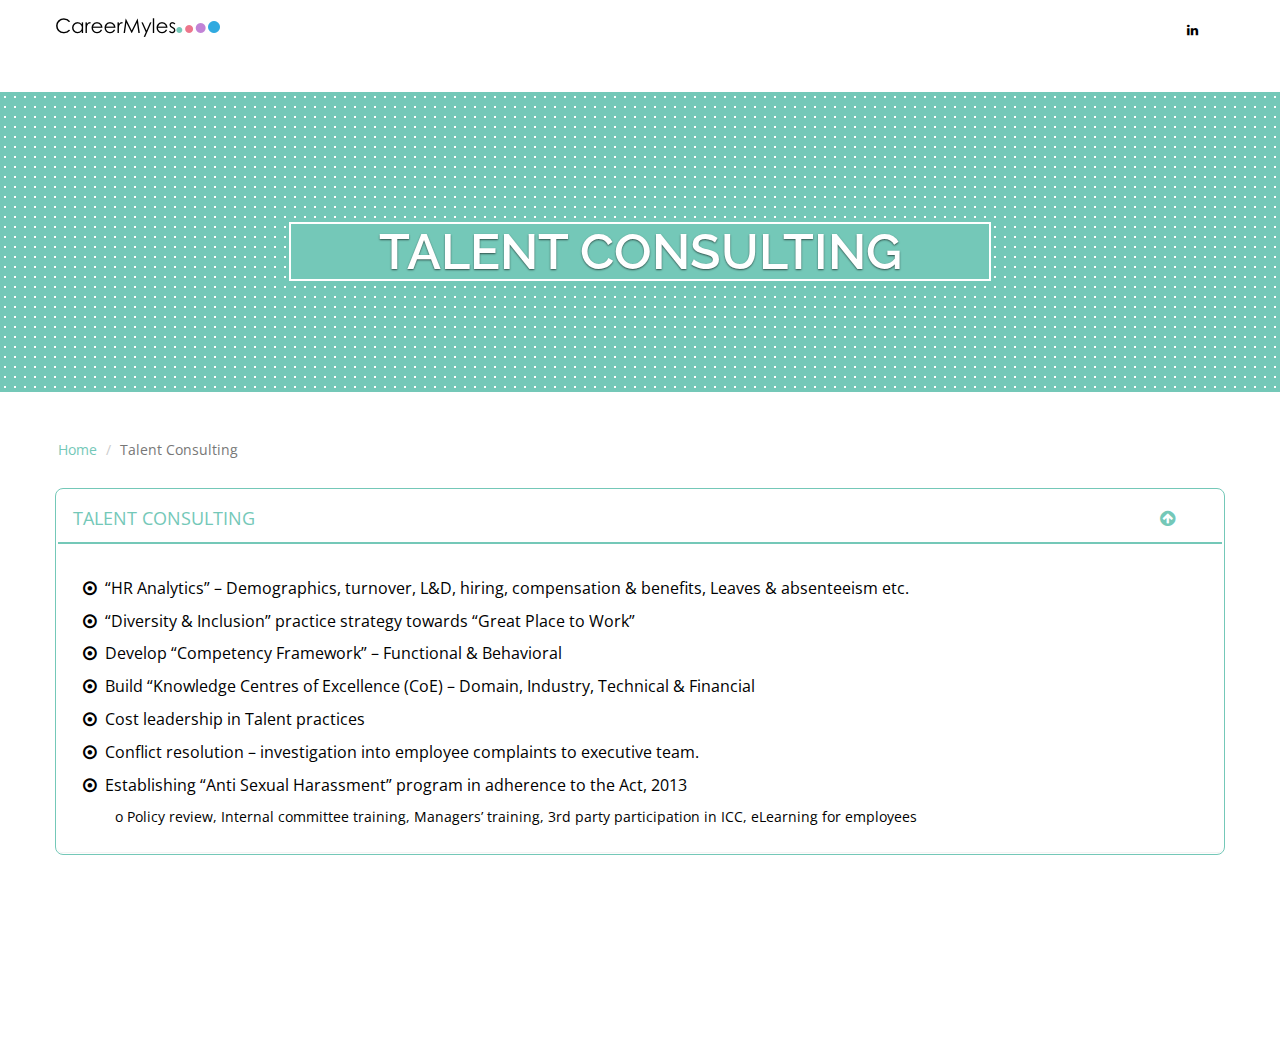
<file: talentconsulting.html>
<!doctype html>
<html>
<head>
    <meta charset="utf-8">
<meta http-equiv="X-UA-Compatible" content="IE=edge">
<meta name="viewport" content="width=device-width, initial-scale=1.0, user-scalable=no">
<title>CareerMyles | One stop for all your HR needs</title>
<link rel="stylesheet" type="text/css" href="css/bootstrap.min.css">
<link rel="stylesheet" type="text/css" href="css/font-awesome.min.css">
<link rel="stylesheet" type="text/css" href="css/icomoon-fonts.css">
<link rel="stylesheet" type="text/css" href="css/animate.min.css">
<link rel="stylesheet" type="text/css" href="css/settings.css">
<link rel="stylesheet" type="text/css" href="css/owl.carousel.css">
<link rel="stylesheet" type="text/css" href="css/owl.transitions.css">
<link rel="stylesheet" type="text/css" href="css/jquery.fancybox.css">
<link rel="stylesheet" type="text/css" href="css/zerogrid.css">
<link rel="stylesheet" type="text/css" href="css/jPushMenu.css">
<link href='https://fonts.googleapis.com/css?family=Raleway:100,200,300,400%7COpen+Sans:400,300' rel='stylesheet' type='text/css'>
<link rel="stylesheet" type="text/css" href="css/onepage.css">

<link rel="stylesheet" type="text/css" href="css/loader-colorful.css">

<link rel="shortcut icon" href="images/favicon.png">

<!-- Google Tag Manager -->
<script>(function(w,d,s,l,i){w[l]=w[l]||[];w[l].push({'gtm.start':
new Date().getTime(),event:'gtm.js'});var f=d.getElementsByTagName(s)[0],
j=d.createElement(s),dl=l!='dataLayer'?'&l='+l:'';j.async=true;j.src=
'https://www.googletagmanager.com/gtm.js?id='+i+dl;f.parentNode.insertBefore(j,f);
})(window,document,'script','dataLayer','GTM-WBW28B');</script>
<!-- End Google Tag Manager -->

<style>
  @media (max-width: 768px)  {
   a.navbar-brand.logo img  {
    
    margin-left:20px;
    margin-top: 20px;
  }

  header{
    height: 0px;
  }

  i.fa.fa-linkedin{
    margin-top: 20px;
    margin-left: 70px;
  }
}

@media only screen 
and (min-device-width : 768px) 
and (max-device-width : 1024px) 
and (orientation : portrait) { 

 i.fa.fa-linkedin{
    margin-top: -30px;
    margin-left: 10px;
  }

a.navbar-brand.logo img {
   margin-top: 0px;}

   div.carousel-caption h3{
    margin-left: 60px;
   }

}

}




</style>
</head>

<body>

    <!-- Google Tag Manager (noscript) -->
<noscript><iframe src="https://www.googletagmanager.com/ns.html?id=GTM-WBW28B"
height="0" width="0" style="display:none;visibility:hidden"></iframe></noscript>
<!-- End Google Tag Manager (noscript) -->
	<div class="container">
		<!-- Main-Navigation -->
 <header style="height: 0px;margin-bottom: -20px">
  <div id="navigation" data-spy="affix" data-offset-top="20">
    <div class="container">
      <div class="row">
      <div class="col-md-12" style="margin-top: -17px">
      <ul class="top-right text-right" style="margin-right: 20px">
           <li><a style="color: black" href="https://in.linkedin.com/in/subramanian-anantha-narayanan-92720a21"  target="_blank" 
       class="facebook"><i class="fa fa-linkedin"></i></a></li>
            <!--<li><a href="#." class="twitter"><i style="color: black" class="fa fa-twitter"></i></a></li>
            <li><a href="#." class="instagram"><i style="color: black" class="icon-instagram"></i></a></li>-->
          </ul>
      <nav class="navbar navbar-default">
          <div class="navbar-header page-scroll">
            
           <a style="margin-left: -30px" class="navbar-brand logo" href="index.html"><img  src="images/logo.png
            "  alt="logo" ></a>
         </div>



            
         </nav>
        
       </div>
       </div>
     </div>
  </div>
</header>

<br><br><br>
    <div class="row">
			<div class="col-lg-12">
        <div  style="margin-top: 15px;margin-left: -80px;margin-right: -80px; height: 300px;

        background-color:#74C8B8;
background-image: radial-gradient(white 15%, transparent 16%),
radial-gradient(white 15%, transparent 16%);
background-size:10px 10px;
background-position: 0 0, 30px 30px;">
           
            <div style="padding-top: 105px" class="carousel-caption">
              <h3 style="border: 2px solid white; background-color: #74C8B8;margin-top: -120px;text-transform: upper;font-size: 50px">TALENT CONSULTING</h3>
              
            </div><!--carousel-caption-->
          </div><!--item-->

		  </div><!--col-md-12-->
    </div><!--row-->
    <br><br><br><br>
    
    <ol class="breadcrumb" style="background: white;margin-top: -40px;margin-left: -27px;margin-bottom: -20px">
  <li><a href="index.html#services" style="text-decoration: none;color: #74C8B8">Home</a></li>
  
  <li class="active">Talent Consulting</li>
</ol>
        <br><br>
        

    <div class="row">
     <div class="bs">
     <div class="panel-group" id="accordion" style="border-radius: 8px;border: 1px solid #74C8B8;padding: 2px;padding-top: 7px;">
     <div class="panel panel-default" style="border: none;border-bottom: none;background-color: white">
         <div class="panel-heading" style="background-color: white;border: none">
             <p class="panel-title" style="border: none">
                 <a id="menu-toggle" data-toggle="collapse" style="border: none;color: #74C8B8;font-size: 18px" data-parent="#accordion" href="#collapseOne"> TALENT CONSULTING&nbsp<i style="color: #74C8B8;margin-left: 900px;margin-top: -20px" class="fa fa-arrow-circle-up" aria-hidden="true"></i></a>
             </p>
         </div>
         <div id="collapseOne" class="collapse in">
           <div class="line col-lg-12" style="border-bottom: 2px solid #74C8B8"></div><br>
            <a>
             <div class="panel-body" style="color: #74C8B8">
             <a><p style="font-size: 16px;color:black;text-decoration: none;padding-left: 10px"><i style="color: black"class="fa fa-dot-circle-o" aria-hidden="true"></i>&nbsp&nbsp“HR Analytics” – Demographics, turnover, L&D, hiring, compensation & benefits, Leaves & absenteeism etc.</p></a>
             <a><p style="font-size: 16px;color: black;text-decoration: none;padding-left: 10px"><i style="color: black"class="fa fa-dot-circle-o" aria-hidden="true"></i>&nbsp&nbsp“Diversity & Inclusion” practice strategy towards “Great Place to Work”</p></a>
             <a><p style="font-size: 16px;color: black;text-decoration: none;padding-left: 10px"><i style="color: black" class="fa fa-dot-circle-o" aria-hidden="true"></i>&nbsp&nbspDevelop “Competency Framework” – Functional & Behavioral</p></a>
             <a><p style="font-size: 16px;color: black;text-decoration: none;padding-left: 10px"><i style="color: black" class="fa fa-dot-circle-o" aria-hidden="true"></i>&nbsp&nbspBuild “Knowledge Centres of Excellence (CoE) – Domain, Industry, Technical & Financial</p></a>
             <a><p style="font-size: 16px;color: black;text-decoration: none;padding-left: 10px"><i style="color: black" class="fa fa-dot-circle-o" aria-hidden="true"></i>&nbsp&nbspCost leadership in Talent practices</p></a>
              <a><p style="font-size: 16px;color: black;text-decoration: none;padding-left: 10px"><i style="color: black"class="fa fa-dot-circle-o" aria-hidden="true"></i>&nbsp&nbspConflict resolution – investigation into employee complaints to executive team.
</p></a>
             <a><p style="font-size: 16px;color: black;text-decoration: none;padding-left: 10px"><i style="color: black"class="fa fa-dot-circle-o" aria-hidden="true"></i>&nbsp&nbspEstablishing “Anti Sexual Harassment” program in adherence to the Act, 2013</p>
             <p style="font-size: 14px;color: black;text-decoration: none;padding-left: 30px"> &nbsp&nbsp o Policy review, Internal committee training, Managers’ training, 3rd party participation in ICC, eLearning for employees</p></a>
             
             
             </div>
         </a>
             </div>
         </div>
     </div>
    <br>
    
     
    




<br><br><br><br><br><br><br><br>

 
</div><!-- container -->

<!-- javascript -->
    <script src="https://cdnjs.cloudflare.com/ajax/libs/jquery/3.1.0/jquery.min.js"></script>
    <script src="https://cdnjs.cloudflare.com/ajax/libs/twitter-bootstrap/4.0.0-alpha/js/bootstrap.min.js"></script>
   <script>
    $('#menu-toggle').click(function(){
        $(this).find('i').toggleClass('fa fa-arrow-circle-down').toggleClass('fa fa-arrow-circle-up');
    });
      
       $('#menu-toggle').focusout(function(){
        $(this).find('i').removeClass('fa fa-arrow-circle-up').addClass('fa fa-arrow-circle-down');
    });
      
       
      
        $('#menu1-toggle').click(function(){
        $(this).find('i').toggleClass('fa fa-arrow-circle-down').toggleClass('fa fa-arrow-circle-up');
    });
       
         $('#menu1-toggle').focusout(function(){
        $(this).find('i').removeClass('fa fa-arrow-circle-up').addClass('fa fa-arrow-circle-down');
    });
       
       
       $('#menu2-toggle').click(function(){
        $(this).find('i').toggleClass('fa fa-arrow-circle-down').toggleClass('fa fa-arrow-circle-up');
    });
       
        $('#menu2-toggle').focusout(function(){
        $(this).find('i').removeClass('fa fa-arrow-circle-up').addClass('fa fa-arrow-circle-down');
    });
       
       
        $('#menu3-toggle').click(function(){
        $(this).find('i').toggleClass('fa fa-arrow-circle-down').toggleClass('fa fa-arrow-circle-up');
    });
       
        $('#menu3-toggle').focusout(function(){
        $(this).find('i').removeClass('fa fa-arrow-circle-up').addClass('fa fa-arrow-circle-down');
    });
       
   </script>
</body>
</html>
</file>
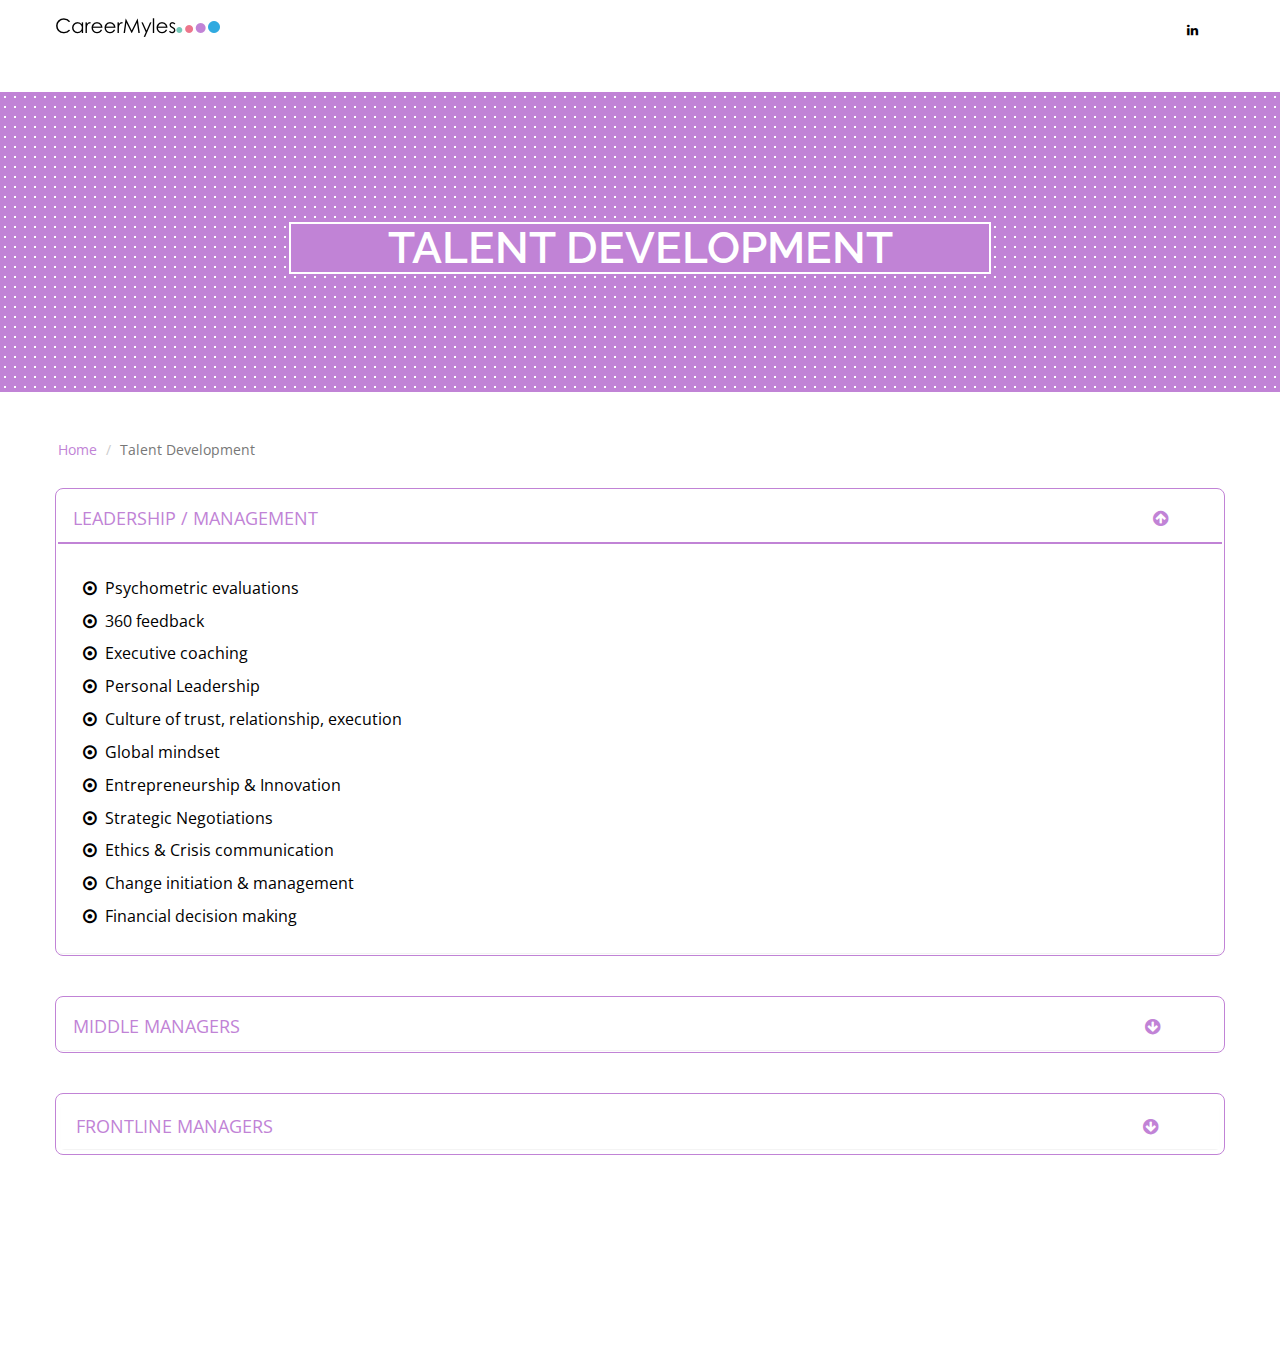
<file: talentdevelopment.html>
<!doctype html>
<html>
<head>
    <meta charset="utf-8">
<meta http-equiv="X-UA-Compatible" content="IE=edge">
<meta name="viewport" content="width=device-width, initial-scale=1.0, user-scalable=no">
<title>CareerMyles | One stop for all your HR needs</title>
<link rel="stylesheet" type="text/css" href="css/bootstrap.min.css">
<link rel="stylesheet" type="text/css" href="css/font-awesome.min.css">
<link rel="stylesheet" type="text/css" href="css/icomoon-fonts.css">
<link rel="stylesheet" type="text/css" href="css/animate.min.css">
<link rel="stylesheet" type="text/css" href="css/settings.css">
<link rel="stylesheet" type="text/css" href="css/owl.carousel.css">
<link rel="stylesheet" type="text/css" href="css/owl.transitions.css">
<link rel="stylesheet" type="text/css" href="css/jquery.fancybox.css">
<link rel="stylesheet" type="text/css" href="css/zerogrid.css">
<link rel="stylesheet" type="text/css" href="css/jPushMenu.css">
<link href='https://fonts.googleapis.com/css?family=Raleway:100,200,300,400%7COpen+Sans:400,300' rel='stylesheet' type='text/css'>
<link rel="stylesheet" type="text/css" href="css/onepage.css">

<link rel="stylesheet" type="text/css" href="css/loader-colorful.css">

<link rel="shortcut icon" href="images/favicon.png">

<!-- Google Tag Manager -->
<script>(function(w,d,s,l,i){w[l]=w[l]||[];w[l].push({'gtm.start':
new Date().getTime(),event:'gtm.js'});var f=d.getElementsByTagName(s)[0],
j=d.createElement(s),dl=l!='dataLayer'?'&l='+l:'';j.async=true;j.src=
'https://www.googletagmanager.com/gtm.js?id='+i+dl;f.parentNode.insertBefore(j,f);
})(window,document,'script','dataLayer','GTM-WBW28B');</script>
<!-- End Google Tag Manager -->

<style>
  @media (max-width: 768px)  {
   a.navbar-brand.logo img  {
    
    margin-left:20px;
    margin-top: 30px;
  }

  header{
    height: 0px;
  }

  i.fa.fa-linkedin{
    margin-top: 30px;
    margin-left: 70px;
  }
}


@media only screen 
and (min-device-width : 768px) 
and (max-device-width : 1024px) 
and (orientation : portrait) { 

 i.fa.fa-linkedin{
    margin-top: -30px;
    margin-left: 10px;
  }

a.navbar-brand.logo img {
   margin-top: 0px;}

   div.carousel-caption h3{
    margin-left: 60px;
   }

}

}

</style>
</head>

<body>

    <!-- Google Tag Manager (noscript) -->
<noscript><iframe src="https://www.googletagmanager.com/ns.html?id=GTM-WBW28B"
height="0" width="0" style="display:none;visibility:hidden"></iframe></noscript>
<!-- End Google Tag Manager (noscript) -->

	<div class="container">
        <!-- Main-Navigation -->
 <header style="height: 0px;margin-bottom: -20px">
  <div id="navigation" data-spy="affix" data-offset-top="20">
    <div class="container">
      <div class="row">
      <div class="col-md-12" style="margin-top: -17px">
      <ul class="top-right text-right" style="margin-right: 20px">
           <li><a style="color: black" href="https://in.linkedin.com/in/subramanian-anantha-narayanan-92720a21"  target="_blank" 
       class="facebook"><i class="fa fa-linkedin"></i></a></li>
            <!--<li><a href="#." class="twitter"><i style="color: black" class="fa fa-twitter"></i></a></li>
            <li><a href="#." class="instagram"><i style="color: black" class="icon-instagram"></i></a></li>-->
          </ul>
      <nav class="navbar navbar-default">
          <div class="navbar-header page-scroll">
            
           <a style="margin-left: -30px" class="navbar-brand logo" href="index.html"><img  src="images/logo.png
            "  alt="logo" ></a>
         </div>



            
         </nav>
        
       </div>
       </div>
     </div>
  </div>
</header>


<br><br><br>
    <div class="row">
			<div class="col-lg-12">
        <div  style="margin-top: 15px;margin-left: -80px;margin-right: -80px; height: 300px;

         background-color:#C183D6;
background-image: radial-gradient(white 15%, transparent 16%),
radial-gradient(white 15%, transparent 16%);
background-size:10px 10px;
background-position: 0 0, 30px 30px;">
           
            <div style="padding-top: 105px" class="carousel-caption">
              <h3 style="border: 2px solid white; background-color: #C183D6; margin-top: -120px;text-transform: upper;font-size: 44px;text-shadow: none">TALENT DEVELOPMENT</h3>
              
            </div><!--carousel-caption-->
          </div><!--item-->

		  </div><!--col-md-12-->
    </div><!--row-->
    <br><br><br><br>
    
    <ol class="breadcrumb" style="background: white;margin-top: -40px;margin-left: -27px;margin-bottom: -20px">
  <li><a href="index.html#services" style="text-decoration: none;color: #C183D6">Home</a></li>
  
  <li class="active">Talent Development</li>
</ol>
        <br><br>
        

    <div class="row">
     <div class="bs">
     <div class="panel-group" id="accordion" style="border-radius: 8px;border: 1px solid #C183D6;padding: 2px;padding-top: 7px;">
     <div class="panel panel-default" style="border: none;border-bottom: none;background-color: white">
         <div class="panel-heading" style="background-color: white;border: none">
             <p class="panel-title" style="border: none">
                 <a id="menu-toggle" data-toggle="collapse" style="border: none;color: #C183D6;font-size: 18px" data-parent="#accordion" href="#collapseOne"> LEADERSHIP / MANAGEMENT&nbsp<i style="color: #C183D6;margin-left: 830px;margin-top: -20px" class="fa fa-arrow-circle-up" aria-hidden="true"></i></a>
             </p>
         </div>
         <div id="collapseOne" class="collapse in">
           <div class="line col-lg-12" style="border-bottom: 2px solid #C183D6"></div><br>
            <a>
             <div class="panel-body" style="color: #C183D6">
             <a><p style="color: black;font-size: 16px;text-decoration: none;padding-left: 10px"><i style="color: black" class="fa fa-dot-circle-o" aria-hidden="true"></i>&nbsp&nbspPsychometric evaluations</p></a>
             <a><p style="color: black;font-size: 16px;text-decoration: none;padding-left: 10px"><i style="color: black" class="fa fa-dot-circle-o" aria-hidden="true"></i>&nbsp&nbsp360 feedback</p></a>
             <a><p style="color: black;font-size: 16px;text-decoration: none;padding-left: 10px"><i style="color: black"  class="fa fa-dot-circle-o" aria-hidden="true"></i>&nbsp&nbspExecutive coaching</p></a>
             <a><p style="color: black;font-size: 16px;text-decoration: none;padding-left: 10px"><i style="color: black"  class="fa fa-dot-circle-o" aria-hidden="true"></i>&nbsp&nbspPersonal Leadership</p></a>
             <a><p style="color: black;font-size: 16px;text-decoration: none;padding-left: 10px"><i style="color: black"  class="fa fa-dot-circle-o" aria-hidden="true"></i>&nbsp&nbspCulture of trust, relationship, execution</p></a>
              <a><p style="color: black;font-size: 16px;text-decoration: none;padding-left: 10px"><i style="color: black" class="fa fa-dot-circle-o" aria-hidden="true"></i>&nbsp&nbspGlobal mindset</p></a>
             <a><p style="color: black;font-size: 16px;text-decoration: none;padding-left: 10px"><i style="color: black" class="fa fa-dot-circle-o" aria-hidden="true"></i>&nbsp&nbspEntrepreneurship & Innovation</p></a>
             <a><p style="color: black;font-size: 16px;text-decoration: none;padding-left: 10px"><i style="color: black"  class="fa fa-dot-circle-o" aria-hidden="true"></i>&nbsp&nbspStrategic Negotiations</p></a>
             <a><p style="color: black;font-size: 16px;text-decoration: none;padding-left: 10px"><i style="color: black"  class="fa fa-dot-circle-o" aria-hidden="true"></i>&nbsp&nbspEthics & Crisis communication</p></a>
             <a><p style="color: black;font-size: 16px;text-decoration: none;padding-left: 10px"><i style="color: black"  class="fa fa-dot-circle-o" aria-hidden="true"></i>&nbsp&nbspChange initiation & management</p></a>
             <a><p style="color: black;font-size: 16px;text-decoration: none;padding-left: 10px"><i style="color: black"  class="fa fa-dot-circle-o" aria-hidden="true"></i>&nbsp&nbspFinancial decision making</p></a>
             
             </div>
         </a>
             </div>
         </div>
     </div>
    <br>
    <div class="panel-group" id="accordion" style="border-radius: 8px;border: 1px solid #C183D6;padding: 2px;padding-top: 7px;">
     <div class="panel panel-default" style="border: none;border-bottom: none;background-color: white">
         <div class="panel-heading" style="background-color: white;border: none">
             <p class="panel-title" style="border: none">
                 <a id="menu1-toggle" data-toggle="collapse" style="border: none;color: #C183D6;font-size: 18px" data-parent="#accordion" href="#collapseTwo">MIDDLE MANAGERS&nbsp<i style="color: #C183D6;margin-left: 900px;margin-top: -20px" class="fa fa-arrow-circle-down" aria-hidden="true"></i></a>
             </h5>
         </div>
         <div id="collapseTwo" class="panel-collapse collapse">
           

             <div class="panel-body" style="border-top: 2px solid #C183D6">
             <p style="color: black;font-size: 16px;text-decoration: none;padding-left: 10px"><i style="color: black" class="fa fa-dot-circle-o" aria-hidden="true"></i>&nbsp&nbspPsychometric evaluations</a></p>
             <p style="color: black;font-size: 16px;text-decoration: none;padding-left: 10px"><i style="color: black"  class="fa fa-dot-circle-o" aria-hidden="true"></i>&nbsp&nbsp360 / 180</p>
             <p style="color: black;font-size: 16px;text-decoration: none;padding-left: 10px"><i style="color: black"  class="fa fa-dot-circle-o" aria-hidden="true"></i>&nbsp&nbspLeading effectively from the middle</a></p>
             <p style="color: black;font-size: 16px;text-decoration: none;padding-left: 10px"><i style="color: black" class="fa fa-dot-circle-o" aria-hidden="true"></i>&nbsp&nbspCoaching for performance</a></p>
             <p style="color: black;font-size: 16px;text-decoration: none;padding-left: 10px"><i style="color: black"  class="fa fa-dot-circle-o" aria-hidden="true"></i>&nbsp&nbspStrategic orientation</p>
             <p style="color: black;font-size: 16px;text-decoration: none;padding-left: 10px"><i style="color: black"  class="fa fa-dot-circle-o" aria-hidden="true"></i>&nbsp&nbspResult orientation & Execution</a></p>
             <p style="color: black;font-size: 16px;text-decoration: none;padding-left: 10px"><i style="color: black"  class="fa fa-dot-circle-o" aria-hidden="true"></i>&nbsp&nbspInfluencing</a></p>
             <p style="color: black;font-size: 16px;text-decoration: none;padding-left: 10px"><i style="color: black" class="fa fa-dot-circle-o" aria-hidden="true"></i>&nbsp&nbspNegotiations</a></p>
             
             <p style="color: black;font-size: 16px;text-decoration: none;padding-left: 10px"><i style="color: black"  class="fa fa-dot-circle-o" aria-hidden="true"></i>&nbsp&nbspFinancial acumen</a></p>
             <p style="color: black;font-size: 16px;text-decoration: none;padding-left: 10px"><i style="color: black" class="fa fa-dot-circle-o" aria-hidden="true"></i>&nbsp&nbspPresentation skills</a></p>
             <p style="color: black;font-size: 16px;text-decoration: none;padding-left: 10px"><i style="color: black"  class="fa fa-dot-circle-o" aria-hidden="true"></i>&nbsp&nbspCommunicating effectively</p>
             <p style="color: black;font-size: 16px;text-decoration: none;padding-left: 10px"><i style="color: black"  class="fa fa-dot-circle-o" aria-hidden="true"></i>&nbsp&nbspHiring for success</a></p>
             <p style="color: black;font-size: 16px;text-decoration: none;padding-left: 10px"><i style="color: black"  class="fa fa-dot-circle-o" aria-hidden="true"></i>&nbsp&nbspManaging interpersonal relationships</a></p>
             
            
             </div>
             </div>
         </div>
     </div>
 

     
     <br>
      <div class="panel-group" id="accordion" style="border-radius: 8px;border: 1px solid #C183D6;padding: 5px;padding-top: 10px;">
     <div class="panel panel-default" style="border: none;border-bottom: none;background-color: white">
         <div class="panel-heading" style="background-color: white;border: none">
             <p class="panel-title" style="border: none">
                 <a id="menu2-toggle" data-toggle="collapse" style="border: none;color: #C183D6;font-size: 18px" data-parent="#accordion" href="#collapseThree"> FRONTLINE MANAGERS&nbsp<i style="color: #C183D6;margin-left: 865px;margin-top: -20px" class="fa fa-arrow-circle-down" aria-hidden="true"></i></a>
             </p>
         </div>
         <div id="collapseThree" class="panel-collapse collapse">
           <div class="line col-lg-12" style=""></div><br>

             <div class="panel-body" style="color: #C183D6;border-top: 2px solid #C183D6">
             <p style="color: black;font-size: 16px;text-decoration: none;padding-left: 10px"><i style="color: black" class="fa fa-dot-circle-o" aria-hidden="true"></i>&nbsp&nbspLeading teams, managing people</a></p>
             <p style="color: black;font-size: 16px;text-decoration: none;padding-left: 10px"><i style="color: black"  class="fa fa-dot-circle-o" aria-hidden="true"></i>&nbsp&nbspWorkforce metric management
             </p>
             <p style="color: black;font-size: 16px;text-decoration: none;padding-left: 10px"><i style="color: black"  class="fa fa-dot-circle-o" aria-hidden="true"></i>&nbsp&nbspFinancial impact on decisions
             </p>
             <p style="color: black;font-size: 16px;text-decoration: none;padding-left: 10px"><i style="color: black" class="fa fa-dot-circle-o" aria-hidden="true"></i>&nbsp&nbspCommunication</a></p>
             <p style="color: black;font-size: 16px;text-decoration: none;padding-left: 10px"><i style="color: black"  class="fa fa-dot-circle-o" aria-hidden="true"></i>&nbsp&nbspPresentation skills
             </p>
             <p style="color: black;font-size: 16px;text-decoration: none;padding-left: 10px"><i style="color: black"  class="fa fa-dot-circle-o" aria-hidden="true"></i>&nbsp&nbspCoaching for success
             </p>
             <p style="color: black;font-size: 16px;text-decoration: none;padding-left: 10px"><i style="color: black"  class="fa fa-dot-circle-o" aria-hidden="true"></i>&nbsp&nbspCustomer centric behavior
             </p>
             <p style="color: black;font-size: 16px;text-decoration: none;padding-left: 10px"><i style="color: black" class="fa fa-dot-circle-o" aria-hidden="true"></i>&nbsp&nbspExecution</a></p>
             <p style="color: black;font-size: 16px;text-decoration: none;padding-left: 10px"><i style="color: black"  class="fa fa-dot-circle-o" aria-hidden="true"></i>&nbsp&nbspTrust & relationships
             </p>
             <p style="color: black;font-size: 16px;text-decoration: none;padding-left: 10px"><i style="color: black"  class="fa fa-dot-circle-o" aria-hidden="true"></i>&nbsp&nbspHire hard, manage easy
             </p>
             <p style="color: black;font-size: 16px;text-decoration: none;padding-left: 10px"><i style="color: black"  class="fa fa-dot-circle-o" aria-hidden="true"></i>&nbsp&nbspTrain the Trainer (TTT)
             </p>
             
             </div>
             </div>
         </div>
     </div>
         <br>
        
     
   </div><!--bs-->
 </div><!--row-->





<br><br><br><br><br><br><br><br>

 
</div><!-- container -->

<!-- javascript -->
    <script src="https://cdnjs.cloudflare.com/ajax/libs/jquery/3.1.0/jquery.min.js"></script>
    <script src="https://cdnjs.cloudflare.com/ajax/libs/twitter-bootstrap/4.0.0-alpha/js/bootstrap.min.js"></script>
   <script>
    $('#menu-toggle').click(function(){
        $(this).find('i').toggleClass('fa fa-arrow-circle-down').toggleClass('fa fa-arrow-circle-up');
    });
      
       $('#menu-toggle').focusout(function(){
        $(this).find('i').removeClass('fa fa-arrow-circle-up').addClass('fa fa-arrow-circle-down');
    });
      
       
      
        $('#menu1-toggle').click(function(){
        $(this).find('i').toggleClass('fa fa-arrow-circle-down').toggleClass('fa fa-arrow-circle-up');
    });
       
         $('#menu1-toggle').focusout(function(){
        $(this).find('i').removeClass('fa fa-arrow-circle-up').addClass('fa fa-arrow-circle-down');
    });
       
       
       $('#menu2-toggle').click(function(){
        $(this).find('i').toggleClass('fa fa-arrow-circle-down').toggleClass('fa fa-arrow-circle-up');
    });
       
        $('#menu2-toggle').focusout(function(){
        $(this).find('i').removeClass('fa fa-arrow-circle-up').addClass('fa fa-arrow-circle-down');
    });
       
       
        $('#menu3-toggle').click(function(){
        $(this).find('i').toggleClass('fa fa-arrow-circle-down').toggleClass('fa fa-arrow-circle-up');
    });
       
        $('#menu3-toggle').focusout(function(){
        $(this).find('i').removeClass('fa fa-arrow-circle-up').addClass('fa fa-arrow-circle-down');
    });
       
   </script>
</body>
</html>
</file>
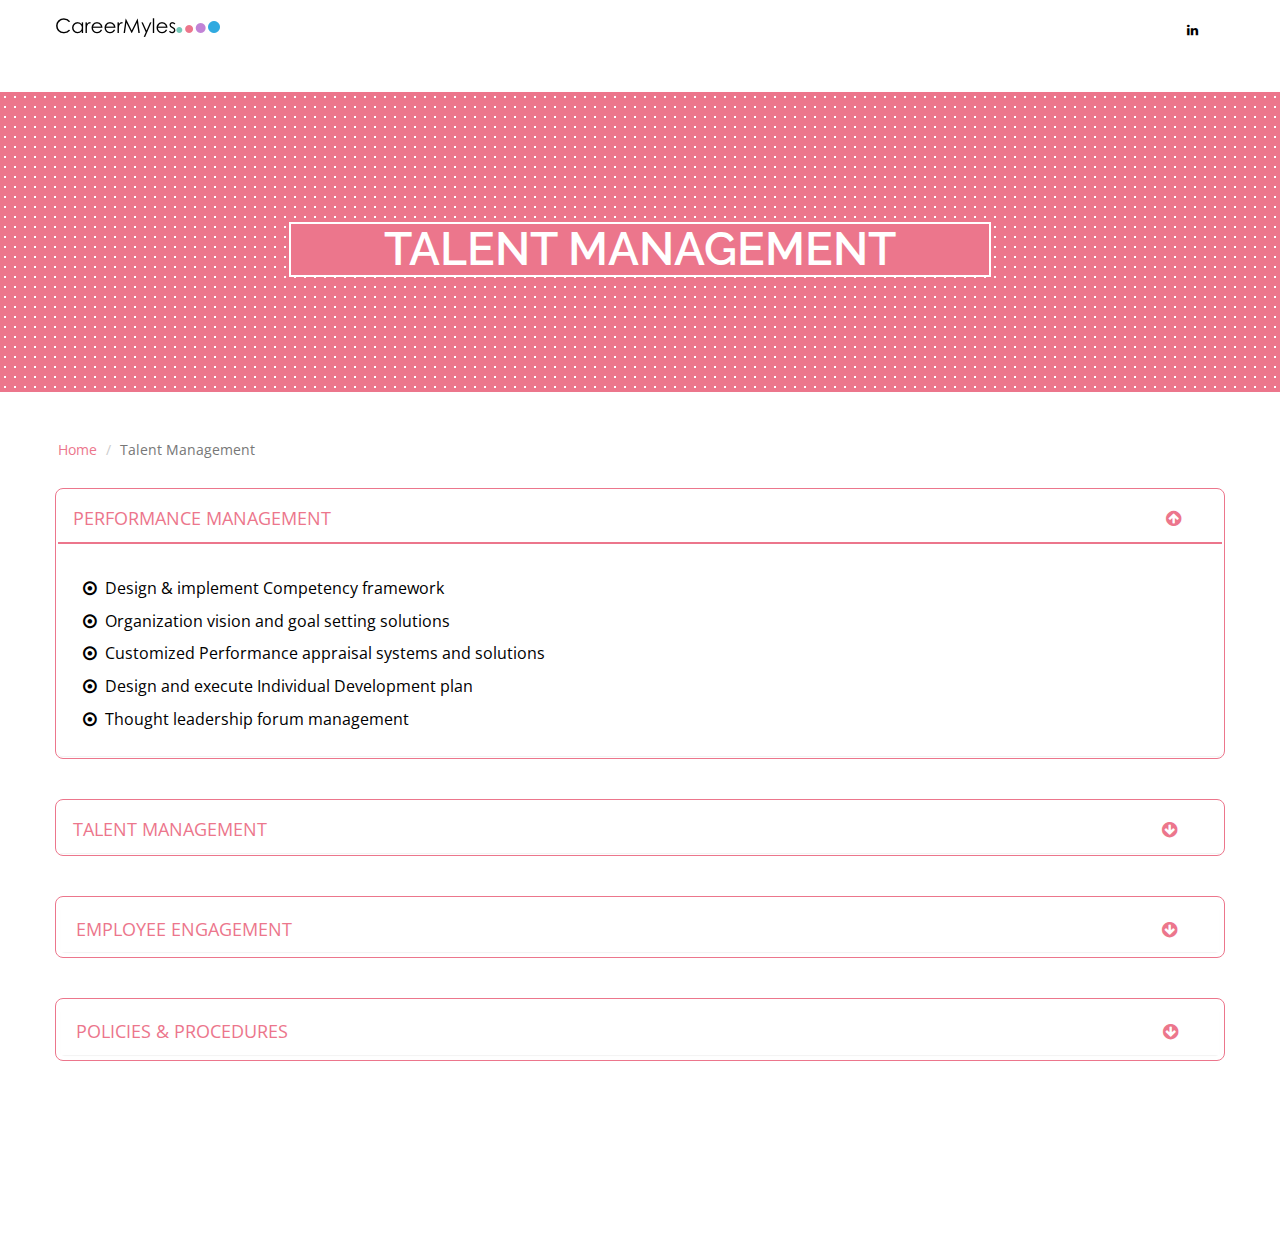
<file: talentmanagement.html>
<!doctype html>
<html>
<head>
    <meta charset="utf-8">
<meta http-equiv="X-UA-Compatible" content="IE=edge">
<meta name="viewport" content="width=device-width, initial-scale=1.0, user-scalable=no">
<title>CareerMyles | One stop for all your HR needs</title>
<link rel="stylesheet" type="text/css" href="css/bootstrap.min.css">
<link rel="stylesheet" type="text/css" href="css/font-awesome.min.css">
<link rel="stylesheet" type="text/css" href="css/icomoon-fonts.css">
<link rel="stylesheet" type="text/css" href="css/animate.min.css">
<link rel="stylesheet" type="text/css" href="css/settings.css">
<link rel="stylesheet" type="text/css" href="css/owl.carousel.css">
<link rel="stylesheet" type="text/css" href="css/owl.transitions.css">
<link rel="stylesheet" type="text/css" href="css/jquery.fancybox.css">
<link rel="stylesheet" type="text/css" href="css/zerogrid.css">
<link rel="stylesheet" type="text/css" href="css/jPushMenu.css">
<link href='https://fonts.googleapis.com/css?family=Raleway:100,200,300,400%7COpen+Sans:400,300' rel='stylesheet' type='text/css'>
<link rel="stylesheet" type="text/css" href="css/onepage.css">

<link rel="stylesheet" type="text/css" href="css/loader-colorful.css">

<link rel="shortcut icon" href="images/favicon.png">

<!-- Google Tag Manager -->
<script>(function(w,d,s,l,i){w[l]=w[l]||[];w[l].push({'gtm.start':
new Date().getTime(),event:'gtm.js'});var f=d.getElementsByTagName(s)[0],
j=d.createElement(s),dl=l!='dataLayer'?'&l='+l:'';j.async=true;j.src=
'https://www.googletagmanager.com/gtm.js?id='+i+dl;f.parentNode.insertBefore(j,f);
})(window,document,'script','dataLayer','GTM-WBW28B');</script>
<!-- End Google Tag Manager -->

<style>
  @media (max-width: 768px)  {
   a.navbar-brand.logo img  {
    
    margin-left:20px;
    margin-top: 30px;
  }

  header{
    height: 0px;
  }

  i.fa.fa-linkedin{
    margin-top: 30px;
    margin-left: 70px;
  }
}


@media only screen 
and (min-device-width : 768px) 
and (max-device-width : 1024px) 
and (orientation : portrait) { 

 i.fa.fa-linkedin{
    margin-top: -30px;
    margin-left: 10px;
  }

a.navbar-brand.logo img {
   margin-top: 0px;}

   div.carousel-caption h3{
    margin-left: 60px;
   }

}

}
</style>
</head>

<body>

	<!-- Google Tag Manager (noscript) -->
<noscript><iframe src="https://www.googletagmanager.com/ns.html?id=GTM-WBW28B"
height="0" width="0" style="display:none;visibility:hidden"></iframe></noscript>
<!-- End Google Tag Manager (noscript) -->


	<div class="container">
        <!-- Main-Navigation -->
<header style="height: 0px;margin-bottom: -20px">
  <div id="navigation" data-spy="affix" data-offset-top="20">
    <div class="container">
      <div class="row">
      <div class="col-md-12" style="margin-top: -17px">
      <ul class="top-right text-right" style="margin-right: 20px">
           <li><a style="color: black" href="https://in.linkedin.com/in/subramanian-anantha-narayanan-92720a21"  target="_blank" 
       class="facebook"><i class="fa fa-linkedin"></i></a></li>
            <!--<li><a href="#." class="twitter"><i style="color: black" class="fa fa-twitter"></i></a></li>
            <li><a href="#." class="instagram"><i style="color: black" class="icon-instagram"></i></a></li>-->
          </ul>
      <nav class="navbar navbar-default">
          <div class="navbar-header page-scroll">
            
           <a style="margin-left: -30px" class="navbar-brand logo" href="index.html"><img  src="images/logo.png
            "  alt="logo" ></a>
         </div>



            
         </nav>
        
       </div>
       </div>
     </div>
  </div>
</header>

<br><br><br>
    <div class="row">
			<div class="col-lg-12">
        <div  style="margin-top: 15px;margin-left: -80px;margin-right: -80px; height: 300px;

       background-color:#EC768C;
background-image: radial-gradient(white 15%, transparent 16%),
radial-gradient(white 15%, transparent 16%);
background-size:10px 10px;
background-position: 0 0, 30px 30px;

        ">
           
            <div style="padding-top: 105px" class="carousel-caption">
              <h3 style=" border: 2px solid white; background-color: #EC768C ; margin-top: -120px;font-size: 46px;text-transform: upper;text-shadow: none">TALENT MANAGEMENT</h3>
              
            </div><!--carousel-caption-->
          </div><!--item-->

		  </div><!--col-md-12-->
    </div><!--row-->
    <br><br><br><br>
    
    <ol class="breadcrumb" style="background: white;margin-top: -40px;margin-left: -27px;margin-bottom: -20px">
  <li><a href="index.html#services" style="text-decoration: none;color: #EC768C">Home</a></li>
  
  <li class="active">Talent Management</li>
</ol>
        <br><br>
        

    <div class="row">
     <div class="bs">
     <div class="panel-group" id="accordion" style="border-radius: 8px;border: 1px solid #EC768C;padding: 2px;padding-top: 7px;">
     <div class="panel panel-default" style="border: none;border-bottom: none;background-color: white">
         <div class="panel-heading" style="background-color: white;border: none">
             <p class="panel-title" style="border: none">
                 <a id="menu-toggle" data-toggle="collapse" style="border: none;color: #EC768C;font-size: 18px" data-parent="#accordion" href="#collapseOne"> PERFORMANCE MANAGEMENT&nbsp<i style="color: #EC768C;margin-left: 830px;margin-top: -20px" class="fa fa-arrow-circle-up" aria-hidden="true"></i></a>
             </p>
         </div>
         <div id="collapseOne" class="collapse in">
           <div class="line col-lg-12" style="border-bottom: 2px solid #EC768C"></div><br>
            <a>
             <div class="panel-body" style="color: #EC768C">
             <a><p style="color: black;font-size: 16px;text-decoration: none;padding-left: 10px"><i style="color: black"class="fa fa-dot-circle-o" aria-hidden="true"></i>&nbsp&nbspDesign & implement Competency framework</p></a>
             <a><p style="color: black;font-size: 16px;text-decoration: none;padding-left: 10px"><i style="color: black"class="fa fa-dot-circle-o" aria-hidden="true"></i>&nbsp&nbspOrganization vision and goal setting solutions</p></a>
             <a><p style="color: black;font-size: 16px;text-decoration: none;padding-left: 10px"><i style="color: black" class="fa fa-dot-circle-o" aria-hidden="true"></i>&nbsp&nbspCustomized Performance appraisal systems and solutions</p></a>
             <a><p style="color: black;font-size: 16px;text-decoration: none;padding-left: 10px"><i style="color: black" class="fa fa-dot-circle-o" aria-hidden="true"></i>&nbsp&nbspDesign and execute Individual Development plan</p></a>
             <a><p style="color: black;font-size: 16px;text-decoration: none;padding-left: 10px"><i style="color: black" class="fa fa-dot-circle-o" aria-hidden="true"></i>&nbsp&nbspThought leadership forum management</p></a>
             
             </div>
         </a>
             </div>
         </div>
     </div>
    <br>
    <div class="panel-group" id="accordion" style="border-radius: 8px;border: 1px solid #EC768C;padding: 2px;padding-top: 7px;">
     <div class="panel panel-default" style="border: none;border-bottom: none;background-color: white">
         <div class="panel-heading" style="background-color: white;border: none">
             <p class="panel-title" style="border: none">
                 <a id="menu1-toggle" data-toggle="collapse" style="border: none;color: #EC768C;font-size: 18px" data-parent="#accordion" href="#collapseTwo"> TALENT MANAGEMENT&nbsp<i style="color: #EC768C;margin-left: 890px;margin-top: -20px" class="fa fa-arrow-circle-down" aria-hidden="true"></i></a>
             </h5>
         </div>
         <div id="collapseTwo" class="panel-collapse collapse">
           

             <div class="panel-body" style="border-top: 2px solid #EC768C">
             <p style="color: black;font-size: 16px;text-decoration: none;padding-left: 10px"><i style="color: black"class="fa fa-dot-circle-o" aria-hidden="true"></i>&nbsp&nbspHi-potential assessment, identification and development</a></p>
             <p style="color: black;font-size: 16px;text-decoration: none;padding-left: 10px"><i style="color: black" class="fa fa-dot-circle-o" aria-hidden="true"></i>&nbsp&nbspLeadership development</p>
             <p style="color: black;font-size: 16px;text-decoration: none;padding-left: 10px"><i style="color: black" class="fa fa-dot-circle-o" aria-hidden="true"></i>&nbsp&nbspSuccession planning solutions</a></p>
             <p style="color: black;font-size: 16px;text-decoration: none;padding-left: 10px"><i style="color: black"class="fa fa-dot-circle-o" aria-hidden="true"></i>&nbsp&nbspBusiness academia handshake
solutions</a></p>
             <p style="color: black;font-size: 16px;text-decoration: none;padding-left: 10px"><i style="color: black" class="fa fa-dot-circle-o" aria-hidden="true"></i>&nbsp&nbspM & A integration solution</p>
             <p style="color: black;font-size: 16px;text-decoration: none;padding-left: 10px"><i style="color: black" class="fa fa-dot-circle-o" aria-hidden="true"></i>&nbsp&nbspTotal Rewards solution</a></p>
             <p style="color: black;font-size: 16px;text-decoration: none;padding-left: 10px"><i style="color: black" class="fa fa-dot-circle-o" aria-hidden="true"></i>&nbsp&nbspPost exit brand ambassadors</a></p>
             
            
             </div>
             </div>
         </div>
     </div>
 

     
     <br>
      <div class="panel-group" id="accordion" style="border-radius: 8px;border: 1px solid #EC768C;padding: 5px;padding-top: 10px;">
     <div class="panel panel-default" style="border: none;border-bottom: none;background-color: white">
         <div class="panel-heading" style="background-color: white;border: none">
             <p class="panel-title" style="border: none">
                 <a id="menu2-toggle" data-toggle="collapse" style="border: none;color: #EC768C;font-size: 18px" data-parent="#accordion" href="#collapseThree"> EMPLOYEE ENGAGEMENT&nbsp<i style="color: #EC768C;margin-left: 865px;margin-top: -20px" class="fa fa-arrow-circle-down" aria-hidden="true"></i></a>
             </p>
         </div>
         <div id="collapseThree" class="panel-collapse collapse">
           <div class="line col-lg-12" style=""></div><br>

             <div class="panel-body" style="color: #EC768C;border-top: 2px solid #EC768C">
             <p style="color: black;font-size: 16px;text-decoration: none;padding-left: 10px"><i style="color: black"class="fa fa-dot-circle-o" aria-hidden="true"></i>&nbsp&nbspAttrition risk profiling</a></p>
             <p style="color: black;font-size: 16px;text-decoration: none;padding-left: 10px"><i style="color: black" class="fa fa-dot-circle-o" aria-hidden="true"></i>&nbsp&nbspKey employee retention
             </p>
             <p style="color: black;font-size: 16px;text-decoration: none;padding-left: 10px"><i style="color: black" class="fa fa-dot-circle-o" aria-hidden="true"></i>&nbsp&nbspEmployee loyalty solutions
             </p>
             
             </div>
             </div>
         </div>
     </div>
         <br>
         <div class="panel-group" id="accordion" style="border-radius: 8px;border: 1px solid #EC768C;padding: 5px;padding-top: 10px;">
     <div class="panel panel-default" style="border: none;border-bottom: none;background-color: white">
         <div class="panel-heading" style="background-color: white;border: none">
             <p class="panel-title" style="border: none">
                 <a id="menu3-toggle" data-toggle="collapse" style="border: none;color: #EC768C;font-size: 18px" data-parent="#accordion" href="#collapseFour"> POLICIES & PROCEDURES&nbsp<i style="color: #EC768C;margin-left: 870px;margin-top: -20px" class="fa fa-arrow-circle-down" aria-hidden="true"></i></a>
             </p>
         </div>
         <div id="collapseFour" class="panel-collapse collapse">
           <div class="line col-lg-12" style=""></div><br>

             <div class="panel-body" style="color: #EC768C;border-top: 2px solid #EC768C">
             <p style="color: black;font-size: 16px;text-decoration: none;padding-left: 10px"><i style="color: black"class="fa fa-dot-circle-o" aria-hidden="true"></i>&nbsp&nbspPolicy design, updates and compliance</a></p>
             <p style="color: black;font-size: 16px;text-decoration: none;padding-left: 10px"><i style="color: black" class="fa fa-dot-circle-o" aria-hidden="true"></i>&nbsp&nbspDiversity & Inclusion
             </p>
             
             
             </div>
             </div>
         </div>
     </div>
         
     
   </div><!--bs-->
 </div><!--row-->





<br><br><br><br><br><br><br><br>

 
</div><!-- container -->

<!-- javascript -->
    <script src="https://cdnjs.cloudflare.com/ajax/libs/jquery/3.1.0/jquery.min.js"></script>
    <script src="https://cdnjs.cloudflare.com/ajax/libs/twitter-bootstrap/4.0.0-alpha/js/bootstrap.min.js"></script>
   <script>
    $('#menu-toggle').click(function(){
        $(this).find('i').toggleClass('fa fa-arrow-circle-down').toggleClass('fa fa-arrow-circle-up');
    });
      
       $('#menu-toggle').focusout(function(){
        $(this).find('i').removeClass('fa fa-arrow-circle-up').addClass('fa fa-arrow-circle-down');
    });
      
       
      
        $('#menu1-toggle').click(function(){
        $(this).find('i').toggleClass('fa fa-arrow-circle-down').toggleClass('fa fa-arrow-circle-up');
    });
       
         $('#menu1-toggle').focusout(function(){
        $(this).find('i').removeClass('fa fa-arrow-circle-up').addClass('fa fa-arrow-circle-down');
    });
       
       
       $('#menu2-toggle').click(function(){
        $(this).find('i').toggleClass('fa fa-arrow-circle-down').toggleClass('fa fa-arrow-circle-up');
    });
       
        $('#menu2-toggle').focusout(function(){
        $(this).find('i').removeClass('fa fa-arrow-circle-up').addClass('fa fa-arrow-circle-down');
    });
       
       
        $('#menu3-toggle').click(function(){
        $(this).find('i').toggleClass('fa fa-arrow-circle-down').toggleClass('fa fa-arrow-circle-up');
    });
       
        $('#menu3-toggle').focusout(function(){
        $(this).find('i').removeClass('fa fa-arrow-circle-up').addClass('fa fa-arrow-circle-down');
    });
       
   </script>
</body>
</html>
</file>
<file: css/icomoon-fonts.css>
@font-face {
    font-family: 'icomoon';
    src:    url('../fonts/icomoon.eot?atrcei');
    src:    url('../fonts/icomoon.eot?atrcei#iefix') format('embedded-opentype'),
        url('../fonts/icomoon.ttf?atrcei') format('truetype'),
        url('../fonts/icomoon.woff?atrcei') format('woff'),
        url('../fonts/icomoon.svg?atrcei#icomoon') format('svg');
    font-weight: normal;
    font-style: normal;
}

[class^="icon-"], [class*=" icon-"] {
    /* use !important to prevent issues with browser extensions that change fonts */
    font-family: 'icomoon' !important;
    speak: none;
    font-style: normal;
    font-weight: normal;
    font-variant: normal;
    text-transform: none;
    line-height: 1;

    /* Better Font Rendering =========== */
    -webkit-font-smoothing: antialiased;
    -moz-osx-font-smoothing: grayscale;
}

.icon-icons9:before {
    content: "\e900";
}
.icon-icons20:before {
    content: "\e901";
}
.icon-icons37:before {
    content: "\e902";
}
.icon-icons39:before {
    content: "\e903";
}
.icon-icons42:before {
    content: "\e904";
}
.icon-icons96:before {
    content: "\e905";
}
.icon-icons112:before {
    content: "\e906";
}
.icon-icons158:before {
    content: "\e907";
}
.icon-icons163:before {
    content: "\e908";
}
.icon-icons171:before {
    content: "\e909";
}
.icon-icons180:before {
    content: "\e90a";
}
.icon-icons185:before {
    content: "\e90b";
}
.icon-icons202:before {
    content: "\e90c";
}
.icon-icons206:before {
    content: "\e90d";
}
.icon-icons208:before {
    content: "\e90e";
}
.icon-icons236:before {
    content: "\e90f";
}
.icon-mobile3:before {
    content: "\e000";
}
.icon-laptop2:before {
    content: "\e001";
}
.icon-desktop:before {
    content: "\e002";
}
.icon-tablet2:before {
    content: "\e003";
}
.icon-phone2:before {
    content: "\e004";
}
.icon-document:before {
    content: "\e005";
}
.icon-documents:before {
    content: "\e006";
}
.icon-search2:before {
    content: "\e007";
}
.icon-clipboard2:before {
    content: "\e008";
}
.icon-newspaper2:before {
    content: "\e009";
}
.icon-notebook:before {
    content: "\e00a";
}
.icon-book-open:before {
    content: "\e00b";
}
.icon-browser:before {
    content: "\e00c";
}
.icon-calendar2:before {
    content: "\e00d";
}
.icon-presentation:before {
    content: "\e00e";
}
.icon-picture:before {
    content: "\e00f";
}
.icon-pictures:before {
    content: "\e010";
}
.icon-video:before {
    content: "\e011";
}
.icon-camera2:before {
    content: "\e012";
}
.icon-printer2:before {
    content: "\e013";
}
.icon-toolbox:before {
    content: "\e014";
}
.icon-briefcase2:before {
    content: "\e015";
}
.icon-wallet:before {
    content: "\e016";
}
.icon-gift2:before {
    content: "\e017";
}
.icon-bargraph:before {
    content: "\e018";
}
.icon-grid:before {
    content: "\e019";
}
.icon-expand:before {
    content: "\e01a";
}
.icon-focus:before {
    content: "\e01b";
}
.icon-edit:before {
    content: "\e01c";
}
.icon-adjustments:before {
    content: "\e01d";
}
.icon-ribbon:before {
    content: "\e01e";
}
.icon-hourglass:before {
    content: "\e01f";
}
.icon-lock2:before {
    content: "\e020";
}
.icon-megaphone:before {
    content: "\e021";
}
.icon-shield2:before {
    content: "\e022";
}
.icon-trophy2:before {
    content: "\e023";
}
.icon-flag2:before {
    content: "\e024";
}
.icon-map3:before {
    content: "\e025";
}
.icon-puzzle:before {
    content: "\e026";
}
.icon-basket:before {
    content: "\e027";
}
.icon-envelope:before {
    content: "\e028";
}
.icon-streetsign:before {
    content: "\e029";
}
.icon-telescope:before {
    content: "\e02a";
}
.icon-gears:before {
    content: "\e02b";
}
.icon-key3:before {
    content: "\e02c";
}
.icon-paperclip:before {
    content: "\e02d";
}
.icon-attachment2:before {
    content: "\e02e";
}
.icon-pricetags:before {
    content: "\e02f";
}
.icon-lightbulb:before {
    content: "\e030";
}
.icon-layers:before {
    content: "\e031";
}
.icon-pencil3:before {
    content: "\e032";
}
.icon-tools:before {
    content: "\e033";
}
.icon-tools-2:before {
    content: "\e034";
}
.icon-scissors2:before {
    content: "\e035";
}
.icon-paintbrush:before {
    content: "\e036";
}
.icon-magnifying-glass:before {
    content: "\e037";
}
.icon-circle-compass:before {
    content: "\e038";
}
.icon-linegraph:before {
    content: "\e039";
}
.icon-mic2:before {
    content: "\e03a";
}
.icon-strategy:before {
    content: "\e03b";
}
.icon-beaker:before {
    content: "\e03c";
}
.icon-caution:before {
    content: "\e03d";
}
.icon-recycle:before {
    content: "\e03e";
}
.icon-anchor:before {
    content: "\e03f";
}
.icon-profile-male:before {
    content: "\e040";
}
.icon-profile-female:before {
    content: "\e041";
}
.icon-bike:before {
    content: "\e042";
}
.icon-wine:before {
    content: "\e043";
}
.icon-hotairballoon:before {
    content: "\e044";
}
.icon-globe:before {
    content: "\e045";
}
.icon-genius:before {
    content: "\e046";
}
.icon-map-pin:before {
    content: "\e047";
}
.icon-dial:before {
    content: "\e048";
}
.icon-chat:before {
    content: "\e049";
}
.icon-heart2:before {
    content: "\e04a";
}
.icon-cloud2:before {
    content: "\e04b";
}
.icon-upload4:before {
    content: "\e04c";
}
.icon-download4:before {
    content: "\e04d";
}
.icon-target2:before {
    content: "\e04e";
}
.icon-hazardous:before {
    content: "\e04f";
}
.icon-piechart:before {
    content: "\e050";
}
.icon-speedometer:before {
    content: "\e051";
}
.icon-global:before {
    content: "\e052";
}
.icon-compass3:before {
    content: "\e053";
}
.icon-lifesaver:before {
    content: "\e054";
}
.icon-clock3:before {
    content: "\e055";
}
.icon-aperture:before {
    content: "\e056";
}
.icon-quote:before {
    content: "\e057";
}
.icon-scope:before {
    content: "\e058";
}
.icon-alarmclock:before {
    content: "\e059";
}
.icon-refresh:before {
    content: "\e05a";
}
.icon-happy3:before {
    content: "\e05b";
}
.icon-sad3:before {
    content: "\e05c";
}
.icon-facebook3:before {
    content: "\e05d";
}
.icon-twitter2:before {
    content: "\e05e";
}
.icon-googleplus:before {
    content: "\e05f";
}
.icon-rss3:before {
    content: "\e060";
}
.icon-tumblr3:before {
    content: "\e061";
}
.icon-linkedin3:before {
    content: "\e062";
}
.icon-dribbble2:before {
    content: "\e063";
}
.icon-heart3:before {
    content: "\e910";
}
.icon-cloud3:before {
    content: "\e911";
}
.icon-star:before {
    content: "\e912";
}
.icon-tv2:before {
    content: "\e913";
}
.icon-sound:before {
    content: "\e914";
}
.icon-video2:before {
    content: "\e915";
}
.icon-trash:before {
    content: "\e916";
}
.icon-user2:before {
    content: "\e917";
}
.icon-key4:before {
    content: "\e918";
}
.icon-search3:before {
    content: "\e919";
}
.icon-settings:before {
    content: "\e91a";
}
.icon-camera3:before {
    content: "\e91b";
}
.icon-tag:before {
    content: "\e91c";
}
.icon-lock3:before {
    content: "\e91d";
}
.icon-bulb:before {
    content: "\e91e";
}
.icon-pen2:before {
    content: "\e91f";
}
.icon-diamond:before {
    content: "\e920";
}
.icon-display2:before {
    content: "\e921";
}
.icon-location3:before {
    content: "\e922";
}
.icon-eye2:before {
    content: "\e923";
}
.icon-bubble3:before {
    content: "\e924";
}
.icon-stack2:before {
    content: "\e925";
}
.icon-cup:before {
    content: "\e926";
}
.icon-phone3:before {
    content: "\e927";
}
.icon-news:before {
    content: "\e928";
}
.icon-mail5:before {
    content: "\e929";
}
.icon-like:before {
    content: "\e92a";
}
.icon-photo:before {
    content: "\e92b";
}
.icon-note:before {
    content: "\e92c";
}
.icon-clock4:before {
    content: "\e92d";
}
.icon-paperplane:before {
    content: "\e92e";
}
.icon-params:before {
    content: "\e92f";
}
.icon-banknote:before {
    content: "\e930";
}
.icon-data:before {
    content: "\e931";
}
.icon-music2:before {
    content: "\e932";
}
.icon-megaphone2:before {
    content: "\e933";
}
.icon-study:before {
    content: "\e934";
}
.icon-lab2:before {
    content: "\e935";
}
.icon-food:before {
    content: "\e936";
}
.icon-t-shirt:before {
    content: "\e937";
}
.icon-fire2:before {
    content: "\e938";
}
.icon-clip:before {
    content: "\e939";
}
.icon-shop:before {
    content: "\e93a";
}
.icon-calendar3:before {
    content: "\e93b";
}
.icon-wallet2:before {
    content: "\e93c";
}
.icon-vynil:before {
    content: "\e93d";
}
.icon-truck2:before {
    content: "\e93e";
}
.icon-world:before {
    content: "\e93f";
}
.icon-mail-envelope:before {
    content: "\e940";
}
.icon-mail-envelope2:before {
    content: "\e941";
}
.icon-mail-envelope-open:before {
    content: "\e942";
}
.icon-mail-envelope-open2:before {
    content: "\e943";
}
.icon-mail-envelope-closed:before {
    content: "\e944";
}
.icon-mail-envelope-closed2:before {
    content: "\e945";
}
.icon-mail-envelope-open3:before {
    content: "\e946";
}
.icon-mail-envelope-open4:before {
    content: "\e947";
}
.icon-mail-envelope-open5:before {
    content: "\e948";
}
.icon-mail-envelope-open6:before {
    content: "\e949";
}
.icon-mail-envelope-closed3:before {
    content: "\e94a";
}
.icon-mail-envelope-closed4:before {
    content: "\e94b";
}
.icon-mail-envelope-open7:before {
    content: "\e94c";
}
.icon-mail-envelope-open8:before {
    content: "\e94d";
}
.icon-mail-error:before {
    content: "\e94e";
}
.icon-mail-error2:before {
    content: "\e94f";
}
.icon-mail-checked:before {
    content: "\e950";
}
.icon-mail-checked2:before {
    content: "\e951";
}
.icon-mail-cancel:before {
    content: "\e952";
}
.icon-mail-cancel2:before {
    content: "\e953";
}
.icon-mail--forbidden:before {
    content: "\e954";
}
.icon-mail--forbidden2:before {
    content: "\e955";
}
.icon-mail-add:before {
    content: "\e956";
}
.icon-mail-add2:before {
    content: "\e957";
}
.icon-mail-remove:before {
    content: "\e958";
}
.icon-mail-remove2:before {
    content: "\e959";
}
.icon-flag3:before {
    content: "\e95a";
}
.icon-flag4:before {
    content: "\e95b";
}
.icon-flag5:before {
    content: "\e95c";
}
.icon-flag6:before {
    content: "\e95d";
}
.icon-flag7:before {
    content: "\e95e";
}
.icon-flag8:before {
    content: "\e95f";
}
.icon-flag9:before {
    content: "\e960";
}
.icon-flag10:before {
    content: "\e961";
}
.icon-bookmark2:before {
    content: "\e962";
}
.icon-bookmark3:before {
    content: "\e963";
}
.icon-bookmark-add:before {
    content: "\e964";
}
.icon-bookmark-add2:before {
    content: "\e965";
}
.icon-bookmark-remove:before {
    content: "\e966";
}
.icon-bookmark-remove2:before {
    content: "\e967";
}
.icon-eye-hidden:before {
    content: "\e968";
}
.icon-eye-hidden2:before {
    content: "\e969";
}
.icon-eye3:before {
    content: "\e96a";
}
.icon-eye4:before {
    content: "\e96b";
}
.icon-star2:before {
    content: "\e96c";
}
.icon-star3:before {
    content: "\e96d";
}
.icon-key5:before {
    content: "\e96e";
}
.icon-key6:before {
    content: "\e96f";
}
.icon-key7:before {
    content: "\e970";
}
.icon-key8:before {
    content: "\e971";
}
.icon-trash-can:before {
    content: "\e972";
}
.icon-trash-can2:before {
    content: "\e973";
}
.icon-trash-can3:before {
    content: "\e974";
}
.icon-trash-can4:before {
    content: "\e975";
}
.icon-information:before {
    content: "\e976";
}
.icon-information2:before {
    content: "\e977";
}
.icon-information3:before {
    content: "\e978";
}
.icon-information4:before {
    content: "\e979";
}
.icon-book2:before {
    content: "\e97a";
}
.icon-book3:before {
    content: "\e97b";
}
.icon-book-bookmark:before {
    content: "\e97c";
}
.icon-book-bookmark2:before {
    content: "\e97d";
}
.icon-clipboard-edit:before {
    content: "\e97e";
}
.icon-clipboard-edit2:before {
    content: "\e97f";
}
.icon-clipboard-add:before {
    content: "\e980";
}
.icon-clipboard-add2:before {
    content: "\e981";
}
.icon-clipboard-remove:before {
    content: "\e982";
}
.icon-clipboard-remove2:before {
    content: "\e983";
}
.icon-clipboard3:before {
    content: "\e984";
}
.icon-clipboard4:before {
    content: "\e985";
}
.icon-clipboard-download:before {
    content: "\e986";
}
.icon-clipboard-download2:before {
    content: "\e987";
}
.icon-clipboard-upload:before {
    content: "\e988";
}
.icon-clipboard-upload2:before {
    content: "\e989";
}
.icon-clipboard-checked:before {
    content: "\e98a";
}
.icon-clipboard-checked2:before {
    content: "\e98b";
}
.icon-clipboard-text:before {
    content: "\e98c";
}
.icon-clipboard-text2:before {
    content: "\e98d";
}
.icon-clipboard-list:before {
    content: "\e98e";
}
.icon-clipboard-list2:before {
    content: "\e98f";
}
.icon-note2:before {
    content: "\e990";
}
.icon-note3:before {
    content: "\e991";
}
.icon-note-add:before {
    content: "\e992";
}
.icon-note-add2:before {
    content: "\e993";
}
.icon-note-remove:before {
    content: "\e994";
}
.icon-note-remove2:before {
    content: "\e995";
}
.icon-note-text:before {
    content: "\e996";
}
.icon-note-text2:before {
    content: "\e997";
}
.icon-note-list:before {
    content: "\e998";
}
.icon-note-list2:before {
    content: "\e999";
}
.icon-note-checked:before {
    content: "\e99a";
}
.icon-note-checked2:before {
    content: "\e99b";
}
.icon-note-important:before {
    content: "\e99c";
}
.icon-note-important2:before {
    content: "\e99d";
}
.icon-notebook2:before {
    content: "\e99e";
}
.icon-notebook3:before {
    content: "\e99f";
}
.icon-notebook4:before {
    content: "\e9a0";
}
.icon-notebook5:before {
    content: "\e9a1";
}
.icon-notebook6:before {
    content: "\e9a2";
}
.icon-notebook7:before {
    content: "\e9a3";
}
.icon-notebook8:before {
    content: "\e9a4";
}
.icon-notebook9:before {
    content: "\e9a5";
}
.icon-notebook-text:before {
    content: "\e9a6";
}
.icon-notebook-text2:before {
    content: "\e9a7";
}
.icon-notebook-list:before {
    content: "\e9a8";
}
.icon-notebook-list2:before {
    content: "\e9a9";
}
.icon-document2:before {
    content: "\e9aa";
}
.icon-document3:before {
    content: "\e9ab";
}
.icon-document-text:before {
    content: "\e9ac";
}
.icon-document-text2:before {
    content: "\e9ad";
}
.icon-document-text3:before {
    content: "\e9ae";
}
.icon-document-text4:before {
    content: "\e9af";
}
.icon-document-download:before {
    content: "\e9b0";
}
.icon-document-download2:before {
    content: "\e9b1";
}
.icon-document-upload:before {
    content: "\e9b2";
}
.icon-document-upload2:before {
    content: "\e9b3";
}
.icon-document-bookmark:before {
    content: "\e9b4";
}
.icon-document-bookmark2:before {
    content: "\e9b5";
}
.icon-document-diagrams:before {
    content: "\e9b6";
}
.icon-document-diagrams2:before {
    content: "\e9b7";
}
.icon-document-recording:before {
    content: "\e9b8";
}
.icon-document-recording2:before {
    content: "\e9b9";
}
.icon-document-table:before {
    content: "\e9ba";
}
.icon-document-table2:before {
    content: "\e9bb";
}
.icon-document-music:before {
    content: "\e9bc";
}
.icon-document-music2:before {
    content: "\e9bd";
}
.icon-document-movie:before {
    content: "\e9be";
}
.icon-document-movie2:before {
    content: "\e9bf";
}
.icon-document-play:before {
    content: "\e9c0";
}
.icon-document-play2:before {
    content: "\e9c1";
}
.icon-document-graph:before {
    content: "\e9c2";
}
.icon-document-graph2:before {
    content: "\e9c3";
}
.icon-document-time:before {
    content: "\e9c4";
}
.icon-document-time2:before {
    content: "\e9c5";
}
.icon-document-text5:before {
    content: "\e9c6";
}
.icon-document-text6:before {
    content: "\e9c7";
}
.icon-document-code:before {
    content: "\e9c8";
}
.icon-document-code2:before {
    content: "\e9c9";
}
.icon-document-cloud:before {
    content: "\e9ca";
}
.icon-document-cloud2:before {
    content: "\e9cb";
}
.icon-documents2:before {
    content: "\e9cc";
}
.icon-documents3:before {
    content: "\e9cd";
}
.icon-documents4:before {
    content: "\e9ce";
}
.icon-documents5:before {
    content: "\e9cf";
}
.icon-document-search:before {
    content: "\e9d0";
}
.icon-document-search2:before {
    content: "\e9d1";
}
.icon-document-star:before {
    content: "\e9d2";
}
.icon-document-star2:before {
    content: "\e9d3";
}
.icon-document-unlocked:before {
    content: "\e9d4";
}
.icon-document-unlocked2:before {
    content: "\e9d5";
}
.icon-document-locked:before {
    content: "\e9d6";
}
.icon-document-locked2:before {
    content: "\e9d7";
}
.icon-document-error:before {
    content: "\e9d8";
}
.icon-document-error2:before {
    content: "\e9d9";
}
.icon-document-cancel:before {
    content: "\e9da";
}
.icon-document-cancel2:before {
    content: "\e9db";
}
.icon-document-checked:before {
    content: "\e9dc";
}
.icon-document-checked2:before {
    content: "\e9dd";
}
.icon-document-add:before {
    content: "\e9de";
}
.icon-document-add2:before {
    content: "\e9df";
}
.icon-document-remove:before {
    content: "\e9e0";
}
.icon-document-remove2:before {
    content: "\e9e1";
}
.icon-document-forbidden:before {
    content: "\e9e2";
}
.icon-document-forbidden2:before {
    content: "\e9e3";
}
.icon-document-information:before {
    content: "\e9e4";
}
.icon-document-information2:before {
    content: "\e9e5";
}
.icon-folder-information:before {
    content: "\e9e6";
}
.icon-folder-information2:before {
    content: "\e9e7";
}
.icon-document-list:before {
    content: "\e9e8";
}
.icon-document-list2:before {
    content: "\e9e9";
}
.icon-document-font:before {
    content: "\e9ea";
}
.icon-document-font2:before {
    content: "\e9eb";
}
.icon-inbox:before {
    content: "\e9ec";
}
.icon-inbox2:before {
    content: "\e9ed";
}
.icon-inboxes:before {
    content: "\e9ee";
}
.icon-inboxes2:before {
    content: "\e9ef";
}
.icon-inbox-document:before {
    content: "\e9f0";
}
.icon-inbox-document2:before {
    content: "\e9f1";
}
.icon-inbox-document-text:before {
    content: "\e9f2";
}
.icon-inbox-document-text2:before {
    content: "\e9f3";
}
.icon-inbox-download:before {
    content: "\e9f4";
}
.icon-inbox-download2:before {
    content: "\e9f5";
}
.icon-inbox-upload:before {
    content: "\e9f6";
}
.icon-inbox-upload2:before {
    content: "\e9f7";
}
.icon-folder2:before {
    content: "\e9f8";
}
.icon-folder3:before {
    content: "\e9f9";
}
.icon-folder4:before {
    content: "\e9fa";
}
.icon-folder5:before {
    content: "\e9fb";
}
.icon-folders:before {
    content: "\e9fc";
}
.icon-folders2:before {
    content: "\e9fd";
}
.icon-folder-download2:before {
    content: "\e9fe";
}
.icon-folder-download3:before {
    content: "\e9ff";
}
.icon-folder-upload2:before {
    content: "\ea00";
}
.icon-folder-upload3:before {
    content: "\ea01";
}
.icon-folder-unlocked:before {
    content: "\ea02";
}
.icon-folder-unlocked2:before {
    content: "\ea03";
}
.icon-folder-locked:before {
    content: "\ea04";
}
.icon-folder-locked2:before {
    content: "\ea05";
}
.icon-folder-search:before {
    content: "\ea06";
}
.icon-folder-search2:before {
    content: "\ea07";
}
.icon-folder-error:before {
    content: "\ea08";
}
.icon-folder-error2:before {
    content: "\ea09";
}
.icon-folder-cancel:before {
    content: "\ea0a";
}
.icon-folder-cancel2:before {
    content: "\ea0b";
}
.icon-folder-checked:before {
    content: "\ea0c";
}
.icon-folder-checked2:before {
    content: "\ea0d";
}
.icon-folder-add:before {
    content: "\ea0e";
}
.icon-folder-add2:before {
    content: "\ea0f";
}
.icon-folder-remove:before {
    content: "\ea10";
}
.icon-folder-remove2:before {
    content: "\ea11";
}
.icon-folder-forbidden:before {
    content: "\ea12";
}
.icon-folder-forbidden2:before {
    content: "\ea13";
}
.icon-folder-bookmark:before {
    content: "\ea14";
}
.icon-folder-bookmark2:before {
    content: "\ea15";
}
.icon-document-zip:before {
    content: "\ea16";
}
.icon-document-zip2:before {
    content: "\ea17";
}
.icon-zip:before {
    content: "\ea18";
}
.icon-zip2:before {
    content: "\ea19";
}
.icon-search4:before {
    content: "\ea1a";
}
.icon-search5:before {
    content: "\ea1b";
}
.icon-search-plus:before {
    content: "\ea1c";
}
.icon-search-plus2:before {
    content: "\ea1d";
}
.icon-search-minus:before {
    content: "\ea1e";
}
.icon-search-minus2:before {
    content: "\ea1f";
}
.icon-lock4:before {
    content: "\ea20";
}
.icon-lock5:before {
    content: "\ea21";
}
.icon-lock-open:before {
    content: "\ea22";
}
.icon-lock-open2:before {
    content: "\ea23";
}
.icon-lock-open3:before {
    content: "\ea24";
}
.icon-lock-open4:before {
    content: "\ea25";
}
.icon-lock-stripes:before {
    content: "\ea26";
}
.icon-lock-stripes2:before {
    content: "\ea27";
}
.icon-lock-rounded:before {
    content: "\ea28";
}
.icon-lock-rounded2:before {
    content: "\ea29";
}
.icon-lock-rounded-open:before {
    content: "\ea2a";
}
.icon-lock-rounded-open2:before {
    content: "\ea2b";
}
.icon-lock-rounded-open3:before {
    content: "\ea2c";
}
.icon-lock-rounded-open4:before {
    content: "\ea2d";
}
.icon-combination-lock:before {
    content: "\ea2e";
}
.icon-combination-lock2:before {
    content: "\ea2f";
}
.icon-printer3:before {
    content: "\ea30";
}
.icon-printer4:before {
    content: "\ea31";
}
.icon-printer5:before {
    content: "\ea32";
}
.icon-printer6:before {
    content: "\ea33";
}
.icon-printer-text:before {
    content: "\ea34";
}
.icon-printer-text2:before {
    content: "\ea35";
}
.icon-printer-text3:before {
    content: "\ea36";
}
.icon-printer-text4:before {
    content: "\ea37";
}
.icon-document-shred:before {
    content: "\ea38";
}
.icon-document-shred2:before {
    content: "\ea39";
}
.icon-shredder:before {
    content: "\ea3a";
}
.icon-shredder2:before {
    content: "\ea3b";
}
.icon-document-scan:before {
    content: "\ea3c";
}
.icon-document-scan2:before {
    content: "\ea3d";
}
.icon-cloud-download2:before {
    content: "\ea3e";
}
.icon-cloud-download3:before {
    content: "\ea3f";
}
.icon-cloud-upload2:before {
    content: "\ea40";
}
.icon-cloud-upload3:before {
    content: "\ea41";
}
.icon-cloud-error:before {
    content: "\ea42";
}
.icon-cloud-error2:before {
    content: "\ea43";
}
.icon-cloud4:before {
    content: "\ea44";
}
.icon-cloud5:before {
    content: "\ea45";
}
.icon-inbox-filled:before {
    content: "\ea46";
}
.icon-inbox-filled2:before {
    content: "\ea47";
}
.icon-pen3:before {
    content: "\ea48";
}
.icon-pen4:before {
    content: "\ea49";
}
.icon-pen-angled:before {
    content: "\ea4a";
}
.icon-pen-angled2:before {
    content: "\ea4b";
}
.icon-document-edit:before {
    content: "\ea4c";
}
.icon-document-edit2:before {
    content: "\ea4d";
}
.icon-document-certificate:before {
    content: "\ea4e";
}
.icon-document-certificate2:before {
    content: "\ea4f";
}
.icon-certificate:before {
    content: "\ea50";
}
.icon-certificate2:before {
    content: "\ea51";
}
.icon-package:before {
    content: "\ea52";
}
.icon-package2:before {
    content: "\ea53";
}
.icon-box:before {
    content: "\ea54";
}
.icon-box2:before {
    content: "\ea55";
}
.icon-box-filled:before {
    content: "\ea56";
}
.icon-box-filled2:before {
    content: "\ea57";
}
.icon-box3:before {
    content: "\ea58";
}
.icon-box4:before {
    content: "\ea59";
}
.icon-box5:before {
    content: "\ea5a";
}
.icon-box6:before {
    content: "\ea5b";
}
.icon-box-bookmark:before {
    content: "\ea5c";
}
.icon-box-bookmark2:before {
    content: "\ea5d";
}
.icon-tag-cord:before {
    content: "\ea5e";
}
.icon-tag-cord2:before {
    content: "\ea5f";
}
.icon-tag2:before {
    content: "\ea60";
}
.icon-tag3:before {
    content: "\ea61";
}
.icon-tags:before {
    content: "\ea62";
}
.icon-tags2:before {
    content: "\ea63";
}
.icon-tag-add:before {
    content: "\ea64";
}
.icon-tag-add2:before {
    content: "\ea65";
}
.icon-tag-remove:before {
    content: "\ea66";
}
.icon-tag-remove2:before {
    content: "\ea67";
}
.icon-tag-checked:before {
    content: "\ea68";
}
.icon-tag-checked2:before {
    content: "\ea69";
}
.icon-tag-cancel:before {
    content: "\ea6a";
}
.icon-tag-cancel2:before {
    content: "\ea6b";
}
.icon-paperclip2:before {
    content: "\ea6c";
}
.icon-paperclip3:before {
    content: "\ea6d";
}
.icon-basketball:before {
    content: "\ea6e";
}
.icon-basketball2:before {
    content: "\ea6f";
}
.icon-baseball:before {
    content: "\ea70";
}
.icon-baseball2:before {
    content: "\ea71";
}
.icon-tennis-ball:before {
    content: "\ea72";
}
.icon-tennis-ball2:before {
    content: "\ea73";
}
.icon-bowling-ball:before {
    content: "\ea74";
}
.icon-bowling-ball2:before {
    content: "\ea75";
}
.icon-billiard-ball:before {
    content: "\ea76";
}
.icon-billiard-ball2:before {
    content: "\ea77";
}
.icon-soccer-ball:before {
    content: "\ea78";
}
.icon-soccer-ball2:before {
    content: "\ea79";
}
.icon-soccer-court:before {
    content: "\ea7a";
}
.icon-soccer-court2:before {
    content: "\ea7b";
}
.icon-football:before {
    content: "\ea7c";
}
.icon-football2:before {
    content: "\ea7d";
}
.icon-football3:before {
    content: "\ea7e";
}
.icon-football4:before {
    content: "\ea7f";
}
.icon-basketball3:before {
    content: "\ea80";
}
.icon-basketball4:before {
    content: "\ea81";
}
.icon-baseball-set:before {
    content: "\ea82";
}
.icon-baseball-set2:before {
    content: "\ea83";
}
.icon-tennis-ball3:before {
    content: "\ea84";
}
.icon-tennis-ball4:before {
    content: "\ea85";
}
.icon-trophy3:before {
    content: "\ea86";
}
.icon-trophy4:before {
    content: "\ea87";
}
.icon-trophy-one:before {
    content: "\ea88";
}
.icon-trophy-one2:before {
    content: "\ea89";
}
.icon-trophy5:before {
    content: "\ea8a";
}
.icon-trophy6:before {
    content: "\ea8b";
}
.icon-medal:before {
    content: "\ea8c";
}
.icon-medal2:before {
    content: "\ea8d";
}
.icon-medal3:before {
    content: "\ea8e";
}
.icon-medal4:before {
    content: "\ea8f";
}
.icon-weights:before {
    content: "\ea90";
}
.icon-weights2:before {
    content: "\ea91";
}
.icon-tennis-racket:before {
    content: "\ea92";
}
.icon-tennis-racket2:before {
    content: "\ea93";
}
.icon-basketball-hoop:before {
    content: "\ea94";
}
.icon-basketball-hoop2:before {
    content: "\ea95";
}
.icon-table-tennis:before {
    content: "\ea96";
}
.icon-table-tennis2:before {
    content: "\ea97";
}
.icon-volleyball:before {
    content: "\ea98";
}
.icon-volleyball2:before {
    content: "\ea99";
}
.icon-stop-watch:before {
    content: "\ea9a";
}
.icon-stop-watch2:before {
    content: "\ea9b";
}
.icon-stop-watch3:before {
    content: "\ea9c";
}
.icon-stop-watch4:before {
    content: "\ea9d";
}
.icon-hockey-stick:before {
    content: "\ea9e";
}
.icon-hockey-stick2:before {
    content: "\ea9f";
}
.icon-hockey-sticks:before {
    content: "\eaa0";
}
.icon-hockey-sticks2:before {
    content: "\eaa1";
}
.icon-shuttlecock:before {
    content: "\eaa2";
}
.icon-shuttlecock2:before {
    content: "\eaa3";
}
.icon-golf:before {
    content: "\eaa4";
}
.icon-golf2:before {
    content: "\eaa5";
}
.icon-move:before {
    content: "\eaa6";
}
.icon-move2:before {
    content: "\eaa7";
}
.icon-clipboard-move:before {
    content: "\eaa8";
}
.icon-clipboard-move2:before {
    content: "\eaa9";
}
.icon-award:before {
    content: "\eaaa";
}
.icon-award2:before {
    content: "\eaab";
}
.icon-award3:before {
    content: "\eaac";
}
.icon-award4:before {
    content: "\eaad";
}
.icon-award5:before {
    content: "\eaae";
}
.icon-award6:before {
    content: "\eaaf";
}
.icon-award7:before {
    content: "\eab0";
}
.icon-award8:before {
    content: "\eab1";
}
.icon-medal5:before {
    content: "\eab2";
}
.icon-medal6:before {
    content: "\eab3";
}
.icon-medal7:before {
    content: "\eab4";
}
.icon-medal8:before {
    content: "\eab5";
}
.icon-boxing-glove:before {
    content: "\eab6";
}
.icon-boxing-glove2:before {
    content: "\eab7";
}
.icon-whistle:before {
    content: "\eab8";
}
.icon-whistle2:before {
    content: "\eab9";
}
.icon-volleyball-water:before {
    content: "\eaba";
}
.icon-volleyball-water2:before {
    content: "\eabb";
}
.icon-checkered-flag:before {
    content: "\eabc";
}
.icon-checkered-flag2:before {
    content: "\eabd";
}
.icon-target-arrow:before {
    content: "\eabe";
}
.icon-target-arrow2:before {
    content: "\eabf";
}
.icon-target3:before {
    content: "\eac0";
}
.icon-target4:before {
    content: "\eac1";
}
.icon-sailing-boat:before {
    content: "\eac2";
}
.icon-sailing-boat2:before {
    content: "\eac3";
}
.icon-sailing-boat-water:before {
    content: "\eac4";
}
.icon-sailing-boat-water2:before {
    content: "\eac5";
}
.icon-bowling-pins:before {
    content: "\eac6";
}
.icon-bowling-pins2:before {
    content: "\eac7";
}
.icon-bowling-pin-ball:before {
    content: "\eac8";
}
.icon-bowling-pin-ball2:before {
    content: "\eac9";
}
.icon-diving-goggles:before {
    content: "\eaca";
}
.icon-diving-goggles2:before {
    content: "\eacb";
}
.icon-sports-shoe:before {
    content: "\eacc";
}
.icon-sports-shoe2:before {
    content: "\eacd";
}
.icon-soccer-shoe:before {
    content: "\eace";
}
.icon-soccer-shoe2:before {
    content: "\eacf";
}
.icon-ice-skate:before {
    content: "\ead0";
}
.icon-ice-skate2:before {
    content: "\ead1";
}
.icon-cloud6:before {
    content: "\ead2";
}
.icon-cloud7:before {
    content: "\ead3";
}
.icon-cloud-sun:before {
    content: "\ead4";
}
.icon-cloud-sun2:before {
    content: "\ead5";
}
.icon-cloud-moon:before {
    content: "\ead6";
}
.icon-cloud-moon2:before {
    content: "\ead7";
}
.icon-cloud-rain:before {
    content: "\ead8";
}
.icon-cloud-rain2:before {
    content: "\ead9";
}
.icon-cloud-sun-rain:before {
    content: "\eada";
}
.icon-cloud-sun-rain2:before {
    content: "\eadb";
}
.icon-cloud-moon-rain:before {
    content: "\eadc";
}
.icon-cloud-moon-rain2:before {
    content: "\eadd";
}
.icon-cloud-snow:before {
    content: "\eade";
}
.icon-cloud-snow2:before {
    content: "\eadf";
}
.icon-cloud-sun-snow:before {
    content: "\eae0";
}
.icon-cloud-sun-snow2:before {
    content: "\eae1";
}
.icon-cloud-moon-snow:before {
    content: "\eae2";
}
.icon-cloud-moon-snow2:before {
    content: "\eae3";
}
.icon-cloud-lightning:before {
    content: "\eae4";
}
.icon-cloud-lightning2:before {
    content: "\eae5";
}
.icon-cloud-sun-lightning:before {
    content: "\eae6";
}
.icon-cloud-sun-lightning2:before {
    content: "\eae7";
}
.icon-cloud-moon-lightning:before {
    content: "\eae8";
}
.icon-cloud-moon-lightning2:before {
    content: "\eae9";
}
.icon-cloud-wind:before {
    content: "\eaea";
}
.icon-cloud-wind2:before {
    content: "\eaeb";
}
.icon-cloud-raindrops:before {
    content: "\eaec";
}
.icon-cloud-raindrops2:before {
    content: "\eaed";
}
.icon-cloud-sun-raindrops:before {
    content: "\eaee";
}
.icon-cloud-sun-raindrops2:before {
    content: "\eaef";
}
.icon-cloud-moon-raindrops:before {
    content: "\eaf0";
}
.icon-cloud-moon-raindrops2:before {
    content: "\eaf1";
}
.icon-cloud-snowflakes:before {
    content: "\eaf2";
}
.icon-cloud-snowflakes2:before {
    content: "\eaf3";
}
.icon-cloud-sun-snowflakes:before {
    content: "\eaf4";
}
.icon-cloud-sun-snowflakes2:before {
    content: "\eaf5";
}
.icon-cloud-moon-snowflakes:before {
    content: "\eaf6";
}
.icon-cloud-moon-snowflakes2:before {
    content: "\eaf7";
}
.icon-clouds:before {
    content: "\eaf8";
}
.icon-clouds2:before {
    content: "\eaf9";
}
.icon-cloud-add:before {
    content: "\eafa";
}
.icon-cloud-add2:before {
    content: "\eafb";
}
.icon-cloud-remove:before {
    content: "\eafc";
}
.icon-cloud-remove2:before {
    content: "\eafd";
}
.icon-cloud-error3:before {
    content: "\eafe";
}
.icon-cloud-error4:before {
    content: "\eaff";
}
.icon-cloud-fog:before {
    content: "\eb00";
}
.icon-cloud-fog2:before {
    content: "\eb01";
}
.icon--cloud-sun-fog:before {
    content: "\eb02";
}
.icon--cloud-sun-fog2:before {
    content: "\eb03";
}
.icon-cloud-moon-fog:before {
    content: "\eb04";
}
.icon-cloud-moon-fog2:before {
    content: "\eb05";
}
.icon-moon-stars:before {
    content: "\eb06";
}
.icon-moon-stars2:before {
    content: "\eb07";
}
.icon-moon:before {
    content: "\eb08";
}
.icon-moon2:before {
    content: "\eb09";
}
.icon-sun2:before {
    content: "\eb0a";
}
.icon-sun3:before {
    content: "\eb0b";
}
.icon-sunrise:before {
    content: "\eb0c";
}
.icon-sunrise2:before {
    content: "\eb0d";
}
.icon-sunset:before {
    content: "\eb0e";
}
.icon-sunset2:before {
    content: "\eb0f";
}
.icon-sunset3:before {
    content: "\eb10";
}
.icon-sunset4:before {
    content: "\eb11";
}
.icon-sunset5:before {
    content: "\eb12";
}
.icon-sunset6:before {
    content: "\eb13";
}
.icon-rainbow:before {
    content: "\eb14";
}
.icon-rainbow2:before {
    content: "\eb15";
}
.icon-umbrella:before {
    content: "\eb16";
}
.icon-umbrella2:before {
    content: "\eb17";
}
.icon-raindrops:before {
    content: "\eb18";
}
.icon-raindrops2:before {
    content: "\eb19";
}
.icon-raindrop:before {
    content: "\eb1a";
}
.icon-raindrop2:before {
    content: "\eb1b";
}
.icon-sunglasses:before {
    content: "\eb1c";
}
.icon-sunglasses2:before {
    content: "\eb1d";
}
.icon-stars:before {
    content: "\eb1e";
}
.icon-stars2:before {
    content: "\eb1f";
}
.icon-clouds3:before {
    content: "\eb20";
}
.icon-clouds4:before {
    content: "\eb21";
}
.icon-moonrise:before {
    content: "\eb22";
}
.icon-moonrise2:before {
    content: "\eb23";
}
.icon-moonset:before {
    content: "\eb24";
}
.icon-moonset2:before {
    content: "\eb25";
}
.icon-wind:before {
    content: "\eb26";
}
.icon-wind2:before {
    content: "\eb27";
}
.icon-full-moon:before {
    content: "\eb28";
}
.icon-full-moon2:before {
    content: "\eb29";
}
.icon-crescent:before {
    content: "\eb2a";
}
.icon-crescent2:before {
    content: "\eb2b";
}
.icon-half-moon:before {
    content: "\eb2c";
}
.icon-half-moon2:before {
    content: "\eb2d";
}
.icon-gibbous-moon:before {
    content: "\eb2e";
}
.icon-gibbous-moon2:before {
    content: "\eb2f";
}
.icon-moon3:before {
    content: "\eb30";
}
.icon-moon4:before {
    content: "\eb31";
}
.icon-gibbous-moon3:before {
    content: "\eb32";
}
.icon-gibbous-moon4:before {
    content: "\eb33";
}
.icon-half-moon3:before {
    content: "\eb34";
}
.icon-half-moon4:before {
    content: "\eb35";
}
.icon-crescent3:before {
    content: "\eb36";
}
.icon-crescent4:before {
    content: "\eb37";
}
.icon-barometer:before {
    content: "\eb38";
}
.icon-barometer2:before {
    content: "\eb39";
}
.icon-compass-north:before {
    content: "\eb3a";
}
.icon-compass-north2:before {
    content: "\eb3b";
}
.icon-compass-west:before {
    content: "\eb3c";
}
.icon-compass-west2:before {
    content: "\eb3d";
}
.icon-compass-east:before {
    content: "\eb3e";
}
.icon-compass-east2:before {
    content: "\eb3f";
}
.icon-compass-south:before {
    content: "\eb40";
}
.icon-compass-south2:before {
    content: "\eb41";
}
.icon-air-sock:before {
    content: "\eb42";
}
.icon-air-sock2:before {
    content: "\eb43";
}
.icon-tornado:before {
    content: "\eb44";
}
.icon-tornado2:before {
    content: "\eb45";
}
.icon-degree-fahrenheit:before {
    content: "\eb46";
}
.icon-degree-fahrenheit2:before {
    content: "\eb47";
}
.icon-degree-celsius:before {
    content: "\eb48";
}
.icon-degree-celsius2:before {
    content: "\eb49";
}
.icon-warning2:before {
    content: "\eb4a";
}
.icon-warning3:before {
    content: "\eb4b";
}
.icon-compass4:before {
    content: "\eb4c";
}
.icon-compass5:before {
    content: "\eb4d";
}
.icon-compass6:before {
    content: "\eb4e";
}
.icon-compass7:before {
    content: "\eb4f";
}
.icon-compass8:before {
    content: "\eb50";
}
.icon-compass9:before {
    content: "\eb51";
}
.icon-compass10:before {
    content: "\eb52";
}
.icon-compass11:before {
    content: "\eb53";
}
.icon-thermometer:before {
    content: "\eb54";
}
.icon-thermometer2:before {
    content: "\eb55";
}
.icon-thermometer-low:before {
    content: "\eb56";
}
.icon-thermometer-low2:before {
    content: "\eb57";
}
.icon-thermometer-quarter:before {
    content: "\eb58";
}
.icon-thermometer-quarter2:before {
    content: "\eb59";
}
.icon-thermometer-half:before {
    content: "\eb5a";
}
.icon-thermometer-half2:before {
    content: "\eb5b";
}
.icon-thermometer-three-quarters:before {
    content: "\eb5c";
}
.icon-thermometer-three-quarters2:before {
    content: "\eb5d";
}
.icon-thermometer-full:before {
    content: "\eb5e";
}
.icon-thermometer-full2:before {
    content: "\eb5f";
}
.icon-lightning:before {
    content: "\eb60";
}
.icon-lightning2:before {
    content: "\eb61";
}
.icon-wind-turbine:before {
    content: "\eb62";
}
.icon-wind-turbine2:before {
    content: "\eb63";
}
.icon-snowflake:before {
    content: "\eb64";
}
.icon-snowflake2:before {
    content: "\eb65";
}
.icon-flashed-face:before {
    content: "\eb66";
}
.icon-flashed-face2:before {
    content: "\eb67";
}
.icon-flashed-face3:before {
    content: "\eb68";
}
.icon-flashed-face4:before {
    content: "\eb69";
}
.icon-flashed-face-glasses:before {
    content: "\eb6a";
}
.icon-flashed-face-glasses2:before {
    content: "\eb6b";
}
.icon-face-missing-moth:before {
    content: "\eb6c";
}
.icon-face-missing-moth2:before {
    content: "\eb6d";
}
.icon-neutral-face:before {
    content: "\eb6e";
}
.icon-neutral-face2:before {
    content: "\eb6f";
}
.icon-smiling-face:before {
    content: "\eb70";
}
.icon-smiling-face2:before {
    content: "\eb71";
}
.icon-sad-face:before {
    content: "\eb72";
}
.icon-sad-face2:before {
    content: "\eb73";
}
.icon-face-open-mouth:before {
    content: "\eb74";
}
.icon-face-open-mouth2:before {
    content: "\eb75";
}
.icon-face-open-mouth3:before {
    content: "\eb76";
}
.icon-face-open-mouth4:before {
    content: "\eb77";
}
.icon-winking-face:before {
    content: "\eb78";
}
.icon-winking-face2:before {
    content: "\eb79";
}
.icon-laughing-face:before {
    content: "\eb7a";
}
.icon-laughing-face2:before {
    content: "\eb7b";
}
.icon-laughing-face3:before {
    content: "\eb7c";
}
.icon-laughing-face4:before {
    content: "\eb7d";
}
.icon-smirking-face:before {
    content: "\eb7e";
}
.icon-smirking-face2:before {
    content: "\eb7f";
}
.icon-stubborn-face:before {
    content: "\eb80";
}
.icon-stubborn-face2:before {
    content: "\eb81";
}
.icon-neutral-face3:before {
    content: "\eb82";
}
.icon-neutral-face4:before {
    content: "\eb83";
}
.icon-sad-face3:before {
    content: "\eb84";
}
.icon-sad-face4:before {
    content: "\eb85";
}
.icon-smiling-face3:before {

    content: "\eb86";
}
.icon-smiling-face4:before {
    content: "\eb87";
}
.icon-smiling-face-eyebrows:before {
    content: "\eb88";
}
.icon-smiling-face-eyebrows2:before {
    content: "\eb89";
}
.icon-grinning-face-eyebrows:before {
    content: "\eb8a";
}
.icon-grinning-face-eyebrows2:before {
    content: "\eb8b";
}
.icon-sad-face-eyebrows:before {
    content: "\eb8c";
}
.icon-sad-face-eyebrows2:before {
    content: "\eb8d";
}
.icon-neutral-face-eyebrows:before {
    content: "\eb8e";
}
.icon-neutral-face-eyebrows2:before {
    content: "\eb8f";
}
.icon-angry-face:before {
    content: "\eb90";
}
.icon-angry-face2:before {
    content: "\eb91";
}
.icon-worried-face:before {
    content: "\eb92";
}
.icon-worried-face2:before {
    content: "\eb93";
}
.icon-winking-face3:before {
    content: "\eb94";
}
.icon-winking-face4:before {
    content: "\eb95";
}
.icon-angry-face-eyebrows:before {
    content: "\eb96";
}
.icon-angry-face-eyebrows2:before {
    content: "\eb97";
}
.icon-grinning-face:before {
    content: "\eb98";
}
.icon-grinning-face2:before {
    content: "\eb99";
}
.icon-sad-face5:before {
    content: "\eb9a";
}
.icon-sad-face6:before {
    content: "\eb9b";
}
.icon-grinning-face-eyebrows3:before {
    content: "\eb9c";
}
.icon-grinning-face-eyebrows4:before {
    content: "\eb9d";
}
.icon-fake-grinning-face-eyebrows:before {
    content: "\eb9e";
}
.icon-fake-grinning-face-eyebrows2:before {
    content: "\eb9f";
}
.icon-worried-face-eyebrows:before {
    content: "\eba0";
}
.icon-worried-face-eyebrows2:before {
    content: "\eba1";
}
.icon-face-stuck-out-tongue:before {
    content: "\eba2";
}
.icon-face-stuck-out-tongue2:before {
    content: "\eba3";
}
.icon-face-stuck-out-tongue3:before {
    content: "\eba4";
}
.icon-face-stuck-out-tongue4:before {
    content: "\eba5";
}
.icon-kissing-face:before {
    content: "\eba6";
}
.icon-kissing-face2:before {
    content: "\eba7";
}
.icon-grinning-face-teeth:before {
    content: "\eba8";
}
.icon-grinning-face-teeth2:before {
    content: "\eba9";
}
.icon-angry-face-teeth:before {
    content: "\ebaa";
}
.icon-angry-face-teeth2:before {
    content: "\ebab";
}
.icon-worried-face-teeth:before {
    content: "\ebac";
}
.icon-worried-face-teeth2:before {
    content: "\ebad";
}
.icon-grinning-face-teeth3:before {
    content: "\ebae";
}
.icon-grinning-face-teeth4:before {
    content: "\ebaf";
}
.icon-face-open-mouth-eyebrows:before {
    content: "\ebb0";
}
.icon-face-open-mouth-eyebrows2:before {
    content: "\ebb1";
}
.icon-face-open-mouth-eyebrows3:before {
    content: "\ebb2";
}
.icon-face-open-mouth-eyebrows4:before {
    content: "\ebb3";
}
.icon-angry-face-open-mouth-eyebrows:before {
    content: "\ebb4";
}
.icon-angry-face-open-mouth-eyebrows2:before {
    content: "\ebb5";
}
.icon-unamused-face-tightly-closed-eyes:before {
    content: "\ebb6";
}
.icon-unamused-face-tightly-closed-eyes2:before {
    content: "\ebb7";
}
.icon-sad-face--tightly-closed-eyes:before {
    content: "\ebb8";
}
.icon-sad-face--tightly-closed-eyes2:before {
    content: "\ebb9";
}
.icon-kissing-face3:before {
    content: "\ebba";
}
.icon-kissing-face4:before {
    content: "\ebbb";
}
.icon-face-closed-meyes:before {
    content: "\ebbc";
}
.icon-face-closed-meyes2:before {
    content: "\ebbd";
}
.icon-amused-face:before {
    content: "\ebbe";
}
.icon-amused-face2:before {
    content: "\ebbf";
}
.icon-amused-face-closed-eyes:before {
    content: "\ebc0";
}
.icon-amused-face-closed-eyes2:before {
    content: "\ebc1";
}
.icon-amused-face-closed-eyes3:before {
    content: "\ebc2";
}
.icon-amused-face-closed-eyes4:before {
    content: "\ebc3";
}
.icon-face-closed-eyes-open-mouth:before {
    content: "\ebc4";
}
.icon-face-closed-eyes-open-mouth2:before {
    content: "\ebc5";
}
.icon-face-closed-eyes-open-mouth3:before {
    content: "\ebc6";
}
.icon-face-closed-eyes-open-mouth4:before {
    content: "\ebc7";
}
.icon-face-closed-eyes-open-mouth5:before {
    content: "\ebc8";
}
.icon-face-closed-eyes-open-mouth6:before {
    content: "\ebc9";
}
.icon-laughing-face5:before {
    content: "\ebca";
}
.icon-laughing-face6:before {
    content: "\ebcb";
}
.icon-smiling-face5:before {
    content: "\ebcc";
}
.icon-smiling-face6:before {
    content: "\ebcd";
}
.icon-grinning-face3:before {
    content: "\ebce";
}
.icon-grinning-face4:before {
    content: "\ebcf";
}
.icon-sad-face7:before {
    content: "\ebd0";
}
.icon-sad-face8:before {
    content: "\ebd1";
}
.icon-sad-face9:before {
    content: "\ebd2";
}
.icon-sad-face10:before {
    content: "\ebd3";
}
.icon-sad-face-closed-eyes:before {
    content: "\ebd4";
}
.icon-sad-face-closed-eyes2:before {
    content: "\ebd5";
}
.icon-sad-face11:before {
    content: "\ebd6";
}
.icon-sad-face12:before {
    content: "\ebd7";
}
.icon-smiling-face7:before {
    content: "\ebd8";
}
.icon-smiling-face8:before {
    content: "\ebd9";
}
.icon-astonished-face:before {
    content: "\ebda";
}
.icon-astonished-face2:before {
    content: "\ebdb";
}
.icon-astonished-face3:before {
    content: "\ebdc";
}
.icon-astonished-face4:before {
    content: "\ebdd";
}
.icon-face-moustache:before {
    content: "\ebde";
}
.icon-face-moustache2:before {
    content: "\ebdf";
}
.icon-face-moustache3:before {
    content: "\ebe0";
}
.icon-face-moustache4:before {
    content: "\ebe1";
}
.icon-face-glasses:before {
    content: "\ebe2";
}
.icon-face-glasses2:before {
    content: "\ebe3";
}
.icon-face-sunglasses:before {
    content: "\ebe4";
}
.icon-face-sunglasses2:before {
    content: "\ebe5";
}
.icon-smirking-face-sunglasses:before {
    content: "\ebe6";
}
.icon-smirking-face-sunglasses2:before {
    content: "\ebe7";
}
.icon-middle-finger:before {
    content: "\ebe8";
}
.icon-middle-finger2:before {
    content: "\ebe9";
}
.icon-rock-n-roll:before {
    content: "\ebea";
}
.icon-rock-n-roll2:before {
    content: "\ebeb";
}
.icon-high-five:before {
    content: "\ebec";
}
.icon-high-five2:before {
    content: "\ebed";
}
.icon-thumb-up:before {
    content: "\ebee";
}
.icon-thumb-up2:before {
    content: "\ebef";
}
.icon-thumb-down:before {
    content: "\ebf0";
}
.icon-thumb-down2:before {
    content: "\ebf1";
}
.icon-thumb-up3:before {
    content: "\ebf2";
}
.icon-thumb-up4:before {
    content: "\ebf3";
}
.icon-thumb-down3:before {
    content: "\ebf4";
}
.icon-thumb-down4:before {
    content: "\ebf5";
}
.icon-two-fingers-swipe-left:before {
    content: "\ebf6";
}
.icon-two-fingers-swipe-left2:before {
    content: "\ebf7";
}
.icon-two-fingers-swipe-right:before {
    content: "\ebf8";
}
.icon-two-fingers-swipe-right2:before {
    content: "\ebf9";
}
.icon-two-fingers-swipe-up:before {
    content: "\ebfa";
}
.icon-two-fingers-swipe-up2:before {
    content: "\ebfb";
}
.icon-two-fingers-swipe-down:before {
    content: "\ebfc";
}
.icon-two-fingers-swipe-down2:before {
    content: "\ebfd";
}
.icon-two-fingers:before {
    content: "\ebfe";
}
.icon-two-fingers2:before {
    content: "\ebff";
}
.icon-three-fingers-double-tap:before {
    content: "\ec00";
}
.icon-three-fingers-double-tap2:before {
    content: "\ec01";
}
.icon-two-fingers-resize-out:before {
    content: "\ec02";
}
.icon-two-fingers-resize-out2:before {
    content: "\ec03";
}
.icon-two-fingers-resize-in:before {
    content: "\ec04";
}
.icon-two-fingers-resize-in2:before {
    content: "\ec05";
}
.icon-two-fingers-rotate:before {
    content: "\ec06";
}
.icon-two-fingers-rotate2:before {
    content: "\ec07";
}
.icon-one-finger-swipe-left:before {
    content: "\ec08";
}
.icon-one-finger-swipe-left2:before {
    content: "\ec09";
}
.icon-one-finger-swipe-right:before {
    content: "\ec0a";
}
.icon-one-finger-swipe-right2:before {
    content: "\ec0b";
}
.icon-one-finger-swipe-up:before {
    content: "\ec0c";
}
.icon-one-finger-swipe-up2:before {
    content: "\ec0d";
}
.icon-one-finger-swipe-down:before {
    content: "\ec0e";
}
.icon-one-finger-swipe-down2:before {
    content: "\ec0f";
}
.icon-one-finger:before {
    content: "\ec10";
}
.icon-one-finger2:before {
    content: "\ec11";
}
.icon-one-finger-double-tap:before {
    content: "\ec12";
}
.icon-one-finger-double-tap2:before {
    content: "\ec13";
}
.icon-one-finger-tap:before {
    content: "\ec14";
}
.icon-one-finger-tap2:before {
    content: "\ec15";
}
.icon-one-finger-tap-hold:before {
    content: "\ec16";
}
.icon-one-finger-tap-hold2:before {
    content: "\ec17";
}
.icon-thumb-finger-tap:before {
    content: "\ec18";
}
.icon-thumb-finger-tap2:before {
    content: "\ec19";
}
.icon-one-finger-click:before {
    content: "\ec1a";
}
.icon-one-finger-click2:before {
    content: "\ec1b";
}
.icon-three-fingers-swipe-left:before {
    content: "\ec1c";
}
.icon-three-fingers-swipe-left2:before {
    content: "\ec1d";
}
.icon-three-fingers-swipe-right:before {
    content: "\ec1e";
}
.icon-three-fingers-swipe-right2:before {
    content: "\ec1f";
}
.icon-three-fingers-swipe-up:before {
    content: "\ec20";
}
.icon-three-fingers-swipe-up2:before {
    content: "\ec21";
}
.icon-three-fingers-swipe-down:before {
    content: "\ec22";
}
.icon-three-fingers-swipe-down2:before {
    content: "\ec23";
}
.icon-three-fingers:before {
    content: "\ec24";
}
.icon-three-fingers2:before {
    content: "\ec25";
}
.icon-three-fingers-double-tap3:before {
    content: "\ec26";
}
.icon-three-fingers-double-tap4:before {
    content: "\ec27";
}
.icon-two-fingers-swipe-up3:before {
    content: "\ec28";
}
.icon-two-fingers-swipe-up4:before {
    content: "\ec29";
}
.icon-one-finger-double-tap3:before {
    content: "\ec2a";
}
.icon-one-finger-double-tap4:before {
    content: "\ec2b";
}
.icon-two-fingers-swipe-down3:before {
    content: "\ec2c";
}
.icon-two-fingers-swipe-down4:before {
    content: "\ec2d";
}
.icon-two-fingers-swipe-right3:before {
    content: "\ec2e";
}
.icon-two-fingers-swipe-right4:before {
    content: "\ec2f";
}
.icon-two-fingers-swipe-left3:before {
    content: "\ec30";
}
.icon-two-fingers-swipe-left4:before {
    content: "\ec31";
}
.icon-one-finger-tap3:before {
    content: "\ec32";
}
.icon-one-finger-tap4:before {
    content: "\ec33";
}
.icon-one-finger-tap-hold3:before {
    content: "\ec34";
}
.icon-one-finger-tap-hold4:before {
    content: "\ec35";
}
.icon-one-finger-click3:before {
    content: "\ec36";
}
.icon-one-finger-click4:before {
    content: "\ec37";
}
.icon-one-finger-swipe-horizontally:before {
    content: "\ec38";
}
.icon-one-finger-swipe-horizontally2:before {
    content: "\ec39";
}
.icon-one-finger-swipe:before {
    content: "\ec3a";
}
.icon-one-finger-swipe2:before {
    content: "\ec3b";
}
.icon-two-fingers-double-tap:before {
    content: "\ec3c";
}
.icon-two-fingers-double-tap2:before {
    content: "\ec3d";
}
.icon-two-fingers-tap:before {
    content: "\ec3e";
}
.icon-two-fingers-tap2:before {
    content: "\ec3f";
}
.icon-one-finger-swipe-left3:before {
    content: "\ec40";
}
.icon-one-finger-swipe-left4:before {
    content: "\ec41";
}
.icon-one-finger-swipe-right3:before {
    content: "\ec42";
}
.icon-one-finger-swipe-right4:before {
    content: "\ec43";
}
.icon-one-finger-swipe-up3:before {
    content: "\ec44";
}
.icon-one-finger-swipe-up4:before {
    content: "\ec45";
}
.icon-one-finger-swipe-down3:before {
    content: "\ec46";
}
.icon-one-finger-swipe-down4:before {
    content: "\ec47";
}
.icon-file-numbers:before {
    content: "\ec48";
}
.icon-file-numbers2:before {
    content: "\ec49";
}
.icon-file-pages:before {
    content: "\ec4a";
}
.icon-file-pages2:before {
    content: "\ec4b";
}
.icon-file-app:before {
    content: "\ec4c";
}
.icon-file-app2:before {
    content: "\ec4d";
}
.icon-file-png:before {
    content: "\ec4e";
}
.icon-file-png2:before {
    content: "\ec4f";
}
.icon-file-pdf2:before {
    content: "\ec50";
}
.icon-file-pdf3:before {
    content: "\ec51";
}
.icon-file-mp3:before {
    content: "\ec52";
}
.icon-file-mp32:before {
    content: "\ec53";
}
.icon-file-mp4:before {
    content: "\ec54";
}
.icon-file-mp42:before {
    content: "\ec55";
}
.icon-file-mov:before {
    content: "\ec56";
}
.icon-file-mov2:before {
    content: "\ec57";
}
.icon-file-jpg:before {
    content: "\ec58";
}
.icon-file-jpg2:before {
    content: "\ec59";
}
.icon-file-key:before {
    content: "\ec5a";
}
.icon-file-key2:before {
    content: "\ec5b";
}
.icon-file-html:before {
    content: "\ec5c";
}
.icon-file-html2:before {
    content: "\ec5d";
}
.icon-file-css:before {
    content: "\ec5e";
}
.icon-file-css2:before {
    content: "\ec5f";
}
.icon-file-java:before {
    content: "\ec60";
}
.icon-file-java2:before {
    content: "\ec61";
}
.icon-file-psd:before {
    content: "\ec62";
}
.icon-file-psd2:before {
    content: "\ec63";
}
.icon-file-ai:before {
    content: "\ec64";
}
.icon-file-ai2:before {
    content: "\ec65";
}
.icon-file-bmp:before {
    content: "\ec66";
}
.icon-file-bmp2:before {
    content: "\ec67";
}
.icon-file-dwg:before {
    content: "\ec68";
}
.icon-file-dwg2:before {
    content: "\ec69";
}
.icon-file-eps:before {
    content: "\ec6a";
}
.icon-file-eps2:before {
    content: "\ec6b";
}
.icon-file-tiff:before {
    content: "\ec6c";
}
.icon-file-tiff2:before {
    content: "\ec6d";
}
.icon-file-ots:before {
    content: "\ec6e";
}
.icon-file-ots2:before {
    content: "\ec6f";
}
.icon-file-php:before {
    content: "\ec70";
}
.icon-file-php2:before {
    content: "\ec71";
}
.icon-file-py:before {
    content: "\ec72";
}
.icon-file-py2:before {
    content: "\ec73";
}
.icon-file-c:before {
    content: "\ec74";
}
.icon-file-c2:before {
    content: "\ec75";
}
.icon-file-sql:before {
    content: "\ec76";
}
.icon-file-sql2:before {
    content: "\ec77";
}
.icon-file-rb:before {
    content: "\ec78";
}
.icon-file-rb2:before {
    content: "\ec79";
}
.icon-file-cpp:before {
    content: "\ec7a";
}
.icon-file-cpp2:before {
    content: "\ec7b";
}
.icon-file-tga:before {
    content: "\ec7c";
}
.icon-file-tga2:before {
    content: "\ec7d";
}
.icon-file-dxf:before {
    content: "\ec7e";
}
.icon-file-dxf2:before {
    content: "\ec7f";
}
.icon-file-doc:before {
    content: "\ec80";
}
.icon-file-doc2:before {
    content: "\ec81";
}
.icon-file-odt:before {
    content: "\ec82";
}
.icon-file-odt2:before {
    content: "\ec83";
}
.icon-file-xls:before {
    content: "\ec84";
}
.icon-file-xls2:before {
    content: "\ec85";
}
.icon-file-docx:before {
    content: "\ec86";
}
.icon-file-docx2:before {
    content: "\ec87";
}
.icon-file-ppt:before {
    content: "\ec88";
}
.icon-file-ppt2:before {
    content: "\ec89";
}
.icon-file-asp:before {
    content: "\ec8a";
}
.icon-file-asp2:before {
    content: "\ec8b";
}
.icon-file-ics:before {
    content: "\ec8c";
}
.icon-file-ics2:before {
    content: "\ec8d";
}
.icon-file-dat:before {
    content: "\ec8e";
}
.icon-file-dat2:before {
    content: "\ec8f";
}
.icon-file-xml:before {
    content: "\ec90";
}
.icon-file-xml2:before {
    content: "\ec91";
}
.icon-file-yml:before {
    content: "\ec92";
}
.icon-file-yml2:before {
    content: "\ec93";
}
.icon-file-h:before {
    content: "\ec94";
}
.icon-file-h2:before {
    content: "\ec95";
}
.icon-file-exe:before {
    content: "\ec96";
}
.icon-file-exe2:before {
    content: "\ec97";
}
.icon-file-avi:before {
    content: "\ec98";
}
.icon-file-avi2:before {
    content: "\ec99";
}
.icon-file-odp:before {
    content: "\ec9a";
}
.icon-file-odp2:before {
    content: "\ec9b";
}
.icon-file-dotx:before {
    content: "\ec9c";
}
.icon-file-dotx2:before {
    content: "\ec9d";
}
.icon-file-xlsx:before {
    content: "\ec9e";
}
.icon-file-xlsx2:before {
    content: "\ec9f";
}
.icon-file-ods:before {
    content: "\eca0";
}
.icon-file-ods2:before {
    content: "\eca1";
}
.icon-file-pps:before {
    content: "\eca2";
}
.icon-file-pps2:before {
    content: "\eca3";
}
.icon-file-dot:before {
    content: "\eca4";
}
.icon-file-dot2:before {
    content: "\eca5";
}
.icon-file-txt:before {
    content: "\eca6";
}
.icon-file-txt2:before {
    content: "\eca7";
}
.icon-file-rtf:before {
    content: "\eca8";
}
.icon-file-rtf2:before {
    content: "\eca9";
}
.icon-file-m4v:before {
    content: "\ecaa";
}
.icon-file-m4v2:before {
    content: "\ecab";
}
.icon-file-flv:before {
    content: "\ecac";
}
.icon-file-flv2:before {
    content: "\ecad";
}
.icon-file-mpg:before {
    content: "\ecae";
}
.icon-file-mpg2:before {
    content: "\ecaf";
}
.icon-file-quicktime:before {
    content: "\ecb0";
}
.icon-file-quicktime2:before {
    content: "\ecb1";
}
.icon-file-mid:before {
    content: "\ecb2";
}
.icon-file-mid2:before {
    content: "\ecb3";
}
.icon-file-3gp:before {
    content: "\ecb4";
}
.icon-file-3gp2:before {
    content: "\ecb5";
}
.icon-file-aiff:before {
    content: "\ecb6";
}
.icon-file-aiff2:before {
    content: "\ecb7";
}
.icon-file-aac:before {
    content: "\ecb8";
}
.icon-file-aac2:before {
    content: "\ecb9";
}
.icon-file-wav:before {
    content: "\ecba";
}
.icon-file-wav2:before {
    content: "\ecbb";
}
.icon-file-zip2:before {
    content: "\ecbc";
}
.icon-file-zip3:before {
    content: "\ecbd";
}
.icon-file-ott:before {
    content: "\ecbe";
}
.icon-file-ott2:before {
    content: "\ecbf";
}
.icon-file-tgz:before {
    content: "\ecc0";
}
.icon-file-tgz2:before {
    content: "\ecc1";
}
.icon-file-dmg:before {
    content: "\ecc2";
}
.icon-file-dmg2:before {
    content: "\ecc3";
}
.icon-file-iso:before {
    content: "\ecc4";
}
.icon-file-iso2:before {
    content: "\ecc5";
}
.icon-file-rar:before {
    content: "\ecc6";
}
.icon-file-rar2:before {
    content: "\ecc7";
}
.icon-file-gif:before {
    content: "\ecc8";
}
.icon-file-gif2:before {
    content: "\ecc9";
}
.icon-document-file-numbers:before {
    content: "\ecca";
}
.icon-document-file-numbers2:before {
    content: "\eccb";
}
.icon-document-file-pages:before {
    content: "\eccc";
}
.icon-document-file-pages2:before {
    content: "\eccd";
}
.icon-document-file-app:before {
    content: "\ecce";
}
.icon-document-file-app2:before {
    content: "\eccf";
}
.icon-document-file-png:before {
    content: "\ecd0";
}
.icon-document-file-png2:before {
    content: "\ecd1";
}
.icon-document-file-pdf:before {
    content: "\ecd2";
}
.icon-document-file-pdf2:before {
    content: "\ecd3";
}
.icon-document-file-mp3:before {
    content: "\ecd4";
}
.icon-document-file-mp32:before {
    content: "\ecd5";
}
.icon-document-file-mp4:before {
    content: "\ecd6";
}
.icon-document-file-mp42:before {
    content: "\ecd7";
}
.icon-document-file-mov:before {
    content: "\ecd8";
}
.icon-document-file-mov2:before {
    content: "\ecd9";
}
.icon-document-file-jpg:before {
    content: "\ecda";
}
.icon-document-file-jpg2:before {
    content: "\ecdb";
}
.icon-document-file-key:before {
    content: "\ecdc";
}
.icon-document-file-key2:before {
    content: "\ecdd";
}
.icon-document-file-html:before {
    content: "\ecde";
}
.icon-document-file-html2:before {
    content: "\ecdf";
}
.icon-document-file-css:before {
    content: "\ece0";
}
.icon-document-file-css2:before {
    content: "\ece1";
}
.icon-document-file-java:before {
    content: "\ece2";
}
.icon-document-file-java2:before {
    content: "\ece3";
}
.icon-document-file-psd:before {
    content: "\ece4";
}
.icon-document-file-psd2:before {
    content: "\ece5";
}
.icon-document-file-ai:before {
    content: "\ece6";
}
.icon-document-file-ai2:before {
    content: "\ece7";
}
.icon-document-file-bmp:before {
    content: "\ece8";
}
.icon-document-file-bmp2:before {
    content: "\ece9";
}
.icon-document-file-dwg:before {
    content: "\ecea";
}
.icon-document-file-dwg2:before {
    content: "\eceb";
}
.icon-document-file-eps:before {
    content: "\ecec";
}
.icon-document-file-eps2:before {
    content: "\eced";
}
.icon-document-file-tiff:before {
    content: "\ecee";
}
.icon-document-file-tiff2:before {
    content: "\ecef";
}
.icon-document-file-ots:before {
    content: "\ecf0";
}
.icon-document-file-ots2:before {
    content: "\ecf1";
}
.icon-document-file-php:before {
    content: "\ecf2";
}
.icon-document-file-php2:before {
    content: "\ecf3";
}
.icon-document-file-py:before {
    content: "\ecf4";
}
.icon-document-file-py2:before {
    content: "\ecf5";
}
.icon-document-file-c:before {
    content: "\ecf6";
}
.icon-document-file-c2:before {
    content: "\ecf7";
}
.icon-document-file-sql:before {
    content: "\ecf8";
}
.icon-document-file-sql2:before {
    content: "\ecf9";
}
.icon-document-file-rb:before {
    content: "\ecfa";
}
.icon-document-file-rb2:before {
    content: "\ecfb";
}
.icon-document-file-cpp:before {
    content: "\ecfc";
}
.icon-document-file-cpp2:before {
    content: "\ecfd";
}
.icon-document-file-tga:before {
    content: "\ecfe";
}
.icon-document-file-tga2:before {
    content: "\ecff";
}
.icon-document-file-dxf:before {
    content: "\ed00";
}
.icon-document-file-dxf2:before {
    content: "\ed01";
}
.icon-document-file-doc:before {
    content: "\ed02";
}
.icon-document-file-doc2:before {
    content: "\ed03";
}
.icon-document-file-odt:before {
    content: "\ed04";
}
.icon-document-file-odt2:before {
    content: "\ed05";
}
.icon-document-file-xls:before {
    content: "\ed06";
}
.icon-document-file-xls2:before {
    content: "\ed07";
}
.icon-document-file-docx:before {
    content: "\ed08";
}
.icon-document-file-docx2:before {
    content: "\ed09";
}
.icon-document-file-ppt:before {
    content: "\ed0a";
}
.icon-document-file-ppt2:before {
    content: "\ed0b";
}
.icon-document-file-asp:before {
    content: "\ed0c";
}
.icon-document-file-asp2:before {
    content: "\ed0d";
}
.icon-document-file-ics:before {
    content: "\ed0e";
}
.icon-document-file-ics2:before {
    content: "\ed0f";
}
.icon-document-file-dat:before {
    content: "\ed10";
}
.icon-document-file-dat2:before {
    content: "\ed11";
}
.icon-document-file-xml:before {
    content: "\ed12";
}
.icon-document-file-xml2:before {
    content: "\ed13";
}
.icon-document-file-yml:before {
    content: "\ed14";
}
.icon-document-file-yml2:before {
    content: "\ed15";
}
.icon-document-file-h:before {
    content: "\ed16";
}
.icon-document-file-h2:before {
    content: "\ed17";
}
.icon-document-file-exe:before {
    content: "\ed18";
}
.icon-document-file-exe2:before {
    content: "\ed19";
}
.icon-document-file-avi:before {
    content: "\ed1a";
}
.icon-document-file-avi2:before {
    content: "\ed1b";
}
.icon-document-file-odp:before {
    content: "\ed1c";
}
.icon-document-file-odp2:before {
    content: "\ed1d";
}
.icon-document-file-dotx:before {
    content: "\ed1e";
}
.icon-document-file-dotx2:before {
    content: "\ed1f";
}
.icon-document-file-xlsx:before {
    content: "\ed20";
}
.icon-document-file-xlsx2:before {
    content: "\ed21";
}
.icon-document-file-ods:before {
    content: "\ed22";
}
.icon-document-file-ods2:before {
    content: "\ed23";
}
.icon-document-file-pps:before {
    content: "\ed24";
}
.icon-document-file-pps2:before {
    content: "\ed25";
}
.icon-document-file-dot:before {
    content: "\ed26";
}
.icon-document-file-dot2:before {
    content: "\ed27";
}
.icon-document-file-txt:before {
    content: "\ed28";
}
.icon-document-file-txt2:before {
    content: "\ed29";
}
.icon-document-file-rtf:before {
    content: "\ed2a";
}
.icon-document-file-rtf2:before {
    content: "\ed2b";
}
.icon-document-file-m4v:before {
    content: "\ed2c";
}
.icon-document-file-m4v2:before {
    content: "\ed2d";
}
.icon-document-file-flv:before {
    content: "\ed2e";
}
.icon-document-file-flv2:before {
    content: "\ed2f";
}
.icon-document-file-mpg:before {
    content: "\ed30";
}
.icon-document-file-mpg2:before {
    content: "\ed31";
}
.icon-document-file-qt:before {
    content: "\ed32";
}
.icon-document-file-qt2:before {
    content: "\ed33";
}
.icon-document-file-mid:before {
    content: "\ed34";
}
.icon-document-file-mid2:before {
    content: "\ed35";
}
.icon-document-file-3gp:before {
    content: "\ed36";
}
.icon-document-file-3gp2:before {
    content: "\ed37";
}
.icon-document-file-aiff:before {
    content: "\ed38";
}
.icon-document-file-aiff2:before {
    content: "\ed39";
}
.icon-document-file-aac:before {
    content: "\ed3a";
}
.icon-document-file-aac2:before {
    content: "\ed3b";
}
.icon-document-file-wav:before {
    content: "\ed3c";
}
.icon-document-file-wav2:before {
    content: "\ed3d";
}
.icon-document-file-zip:before {
    content: "\ed3e";
}
.icon-document-file-zip2:before {
    content: "\ed3f";
}
.icon-document-file-ott:before {
    content: "\ed40";
}
.icon-document-file-ott2:before {
    content: "\ed41";
}
.icon-document-file-tgz:before {
    content: "\ed42";
}
.icon-document-file-tgz2:before {
    content: "\ed43";
}
.icon-document-file-dmg:before {
    content: "\ed44";
}
.icon-document-file-dmg2:before {
    content: "\ed45";
}
.icon-document-file-iso:before {
    content: "\ed46";
}
.icon-document-file-iso2:before {
    content: "\ed47";
}
.icon-document-file-rar:before {
    content: "\ed48";
}
.icon-document-file-rar2:before {
    content: "\ed49";
}
.icon-document-file-gif:before {
    content: "\ed4a";
}
.icon-document-file-gif2:before {
    content: "\ed4b";
}
.icon-home:before {
    content: "\ed4c";
}
.icon-home2:before {
    content: "\ed4d";
}
.icon-home3:before {
    content: "\ed4e";
}
.icon-office:before {
    content: "\ed4f";
}
.icon-newspaper:before {
    content: "\ed50";
}
.icon-pencil:before {
    content: "\ed51";
}
.icon-pencil2:before {
    content: "\ed52";
}
.icon-quill:before {
    content: "\ed53";
}
.icon-pen:before {
    content: "\ed54";
}
.icon-blog:before {
    content: "\ed55";
}
.icon-eyedropper:before {
    content: "\ed56";
}
.icon-droplet:before {
    content: "\ed57";
}
.icon-paint-format:before {
    content: "\ed58";
}
.icon-image:before {
    content: "\ed59";
}
.icon-images:before {
    content: "\ed5a";
}
.icon-camera:before {
    content: "\ed5b";
}
.icon-headphones:before {
    content: "\ed5c";
}
.icon-music:before {
    content: "\ed5d";
}
.icon-play:before {
    content: "\ed5e";
}
.icon-film:before {
    content: "\ed5f";
}
.icon-video-camera:before {
    content: "\ed60";
}
.icon-dice:before {
    content: "\ed61";
}
.icon-pacman:before {
    content: "\ed62";
}
.icon-spades:before {
    content: "\ed63";
}
.icon-clubs:before {
    content: "\ed64";
}
.icon-diamonds:before {
    content: "\ed65";
}
.icon-bullhorn:before {
    content: "\ed66";
}
.icon-connection:before {
    content: "\ed67";
}
.icon-podcast:before {
    content: "\ed68";
}
.icon-feed:before {
    content: "\ed69";
}
.icon-mic:before {
    content: "\ed6a";
}
.icon-book:before {
    content: "\ed6b";
}
.icon-books:before {
    content: "\ed6c";
}
.icon-library:before {
    content: "\ed6d";
}
.icon-file-text:before {
    content: "\ed6e";
}
.icon-profile:before {
    content: "\ed6f";
}
.icon-file-empty:before {
    content: "\ed70";
}
.icon-files-empty:before {
    content: "\ed71";
}
.icon-file-text2:before {
    content: "\ed72";
}
.icon-file-picture:before {
    content: "\ed73";
}
.icon-file-music:before {
    content: "\ed74";
}
.icon-file-play:before {
    content: "\ed75";
}
.icon-file-video:before {
    content: "\ed76";
}
.icon-file-zip:before {
    content: "\ed77";
}
.icon-copy:before {
    content: "\ed78";
}
.icon-paste:before {
    content: "\ed79";
}
.icon-stack:before {
    content: "\ed7a";
}
.icon-folder:before {
    content: "\ed7b";
}
.icon-folder-open:before {
    content: "\ed7c";
}
.icon-folder-plus:before {
    content: "\ed7d";
}
.icon-folder-minus:before {
    content: "\ed7e";
}
.icon-folder-download:before {
    content: "\ed7f";
}
.icon-folder-upload:before {
    content: "\ed80";
}
.icon-price-tag:before {
    content: "\ed81";
}
.icon-price-tags:before {
    content: "\ed82";
}
.icon-barcode:before {
    content: "\ed83";
}
.icon-qrcode:before {
    content: "\ed84";
}
.icon-ticket:before {
    content: "\ed85";
}
.icon-cart:before {
    content: "\ed86";
}
.icon-coin-dollar:before {
    content: "\ed87";
}
.icon-coin-euro:before {
    content: "\ed88";
}
.icon-coin-pound:before {
    content: "\ed89";
}
.icon-coin-yen:before {
    content: "\ed8a";
}
.icon-credit-card:before {
    content: "\ed8b";
}
.icon-calculator:before {
    content: "\ed8c";
}
.icon-lifebuoy:before {
    content: "\ed8d";
}
.icon-phone:before {
    content: "\ed8e";
}
.icon-phone-hang-up:before {
    content: "\ed8f";
}
.icon-address-book:before {
    content: "\ed90";
}
.icon-envelop:before {
    content: "\ed91";
}
.icon-pushpin:before {
    content: "\ed92";
}
.icon-location:before {
    content: "\ed93";
}
.icon-location2:before {
    content: "\ed94";
}
.icon-compass:before {
    content: "\ed95";
}
.icon-compass2:before {
    content: "\ed96";
}
.icon-map:before {
    content: "\ed97";
}
.icon-map2:before {
    content: "\ed98";
}
.icon-history:before {
    content: "\ed99";
}
.icon-clock:before {
    content: "\ed9a";
}
.icon-clock2:before {
    content: "\ed9b";
}
.icon-alarm:before {
    content: "\ed9c";
}
.icon-bell:before {
    content: "\ed9d";
}
.icon-stopwatch:before {
    content: "\ed9e";
}
.icon-calendar:before {
    content: "\ed9f";
}
.icon-printer:before {
    content: "\eda0";
}
.icon-keyboard:before {
    content: "\eda1";
}
.icon-display:before {
    content: "\eda2";
}
.icon-laptop:before {
    content: "\eda3";
}
.icon-mobile:before {
    content: "\eda4";
}
.icon-mobile2:before {
    content: "\eda5";
}
.icon-tablet:before {
    content: "\eda6";
}
.icon-tv:before {
    content: "\eda7";
}
.icon-drawer:before {
    content: "\eda8";
}
.icon-drawer2:before {
    content: "\eda9";
}
.icon-box-add:before {
    content: "\edaa";
}
.icon-box-remove:before {
    content: "\edab";
}
.icon-download:before {
    content: "\edac";
}
.icon-upload:before {
    content: "\edad";
}
.icon-floppy-disk:before {
    content: "\edae";
}
.icon-drive:before {
    content: "\edaf";
}
.icon-database:before {
    content: "\edb0";
}
.icon-undo:before {
    content: "\edb1";
}
.icon-redo:before {
    content: "\edb2";
}
.icon-undo2:before {
    content: "\edb3";
}
.icon-redo2:before {
    content: "\edb4";
}
.icon-forward:before {
    content: "\edb5";
}
.icon-reply:before {
    content: "\edb6";
}
.icon-bubble:before {
    content: "\edb7";
}
.icon-bubbles:before {
    content: "\edb8";
}
.icon-bubbles2:before {
    content: "\edb9";
}
.icon-bubble2:before {
    content: "\edba";
}
.icon-bubbles3:before {
    content: "\edbb";
}
.icon-bubbles4:before {
    content: "\edbc";
}
.icon-user:before {
    content: "\edbd";
}
.icon-users:before {
    content: "\edbe";
}
.icon-user-plus:before {
    content: "\edbf";
}
.icon-user-minus:before {
    content: "\edc0";
}
.icon-user-check:before {
    content: "\edc1";
}
.icon-user-tie:before {
    content: "\edc2";
}
.icon-quotes-left:before {
    content: "\edc3";
}
.icon-quotes-right:before {
    content: "\edc4";
}
.icon-hour-glass:before {
    content: "\edc5";
}
.icon-spinner:before {
    content: "\edc6";
}
.icon-spinner2:before {
    content: "\edc7";
}
.icon-spinner3:before {
    content: "\edc8";
}
.icon-spinner4:before {
    content: "\edc9";
}
.icon-spinner5:before {
    content: "\edca";
}
.icon-spinner6:before {
    content: "\edcb";
}
.icon-spinner7:before {
    content: "\edcc";
}
.icon-spinner8:before {
    content: "\edcd";
}
.icon-spinner9:before {
    content: "\edce";
}
.icon-spinner10:before {
    content: "\edcf";
}
.icon-spinner11:before {
    content: "\edd0";
}
.icon-binoculars:before {
    content: "\edd1";
}
.icon-search:before {
    content: "\edd2";
}
.icon-zoom-in:before {
    content: "\edd3";
}
.icon-zoom-out:before {
    content: "\edd4";
}
.icon-enlarge:before {
    content: "\edd5";
}
.icon-shrink:before {
    content: "\edd6";
}
.icon-enlarge2:before {
    content: "\edd7";
}
.icon-shrink2:before {
    content: "\edd8";
}
.icon-key:before {
    content: "\edd9";
}
.icon-key2:before {
    content: "\edda";
}
.icon-lock:before {
    content: "\eddb";
}
.icon-unlocked:before {
    content: "\eddc";
}
.icon-wrench:before {
    content: "\eddd";
}
.icon-equalizer:before {
    content: "\edde";
}
.icon-equalizer2:before {
    content: "\eddf";
}
.icon-cog:before {
    content: "\ede0";
}
.icon-cogs:before {
    content: "\ede1";
}
.icon-hammer:before {
    content: "\ede2";
}
.icon-magic-wand:before {
    content: "\ede3";
}
.icon-aid-kit:before {
    content: "\ede4";
}
.icon-bug:before {
    content: "\ede5";
}
.icon-pie-chart:before {
    content: "\ede6";
}
.icon-stats-dots:before {
    content: "\ede7";
}
.icon-stats-bars:before {
    content: "\ede8";
}
.icon-stats-bars2:before {
    content: "\ede9";
}
.icon-trophy:before {
    content: "\edea";
}
.icon-gift:before {
    content: "\edeb";
}
.icon-glass:before {
    content: "\edec";
}
.icon-glass2:before {
    content: "\eded";
}
.icon-mug:before {
    content: "\edee";
}
.icon-spoon-knife:before {
    content: "\edef";
}
.icon-leaf:before {
    content: "\edf0";
}
.icon-rocket:before {
    content: "\edf1";
}
.icon-meter:before {
    content: "\edf2";
}
.icon-meter2:before {
    content: "\edf3";
}
.icon-hammer2:before {
    content: "\edf4";
}
.icon-fire:before {
    content: "\edf5";
}
.icon-lab:before {
    content: "\edf6";
}
.icon-magnet:before {
    content: "\edf7";
}
.icon-bin:before {
    content: "\edf8";
}
.icon-bin2:before {
    content: "\edf9";
}
.icon-briefcase:before {
    content: "\edfa";
}
.icon-airplane:before {
    content: "\edfb";
}
.icon-truck:before {
    content: "\edfc";
}
.icon-road:before {
    content: "\edfd";
}
.icon-accessibility:before {
    content: "\edfe";
}
.icon-target:before {
    content: "\edff";
}
.icon-shield:before {
    content: "\ee00";
}
.icon-power:before {
    content: "\ee01";
}
.icon-switch:before {
    content: "\ee02";
}
.icon-power-cord:before {
    content: "\ee03";
}
.icon-clipboard:before {
    content: "\ee04";
}
.icon-list-numbered:before {
    content: "\ee05";
}
.icon-list:before {
    content: "\ee06";
}
.icon-list2:before {
    content: "\ee07";
}
.icon-tree:before {
    content: "\ee08";
}
.icon-menu:before {
    content: "\ee09";
}
.icon-menu2:before {
    content: "\ee0a";
}
.icon-menu3:before {
    content: "\ee0b";
}
.icon-menu4:before {
    content: "\ee0c";
}
.icon-cloud:before {
    content: "\ee0d";
}
.icon-cloud-download:before {
    content: "\ee0e";
}
.icon-cloud-upload:before {
    content: "\ee0f";
}
.icon-cloud-check:before {
    content: "\ee10";
}
.icon-download2:before {
    content: "\ee11";
}
.icon-upload2:before {
    content: "\ee12";
}
.icon-download3:before {
    content: "\ee13";
}
.icon-upload3:before {
    content: "\ee14";
}
.icon-sphere:before {
    content: "\ee15";
}
.icon-earth:before {
    content: "\ee16";
}
.icon-link:before {
    content: "\ee17";
}
.icon-flag:before {
    content: "\ee18";
}
.icon-attachment:before {

    content: "\ee19";
}
.icon-eye:before {
    content: "\ee1a";
}
.icon-eye-plus:before {
    content: "\ee1b";
}
.icon-eye-minus:before {
    content: "\ee1c";
}
.icon-eye-blocked:before {
    content: "\ee1d";
}
.icon-bookmark:before {
    content: "\ee1e";
}
.icon-bookmarks:before {
    content: "\ee1f";
}
.icon-sun:before {
    content: "\ee20";
}
.icon-contrast:before {
    content: "\ee21";
}
.icon-brightness-contrast:before {
    content: "\ee22";
}
.icon-star-empty:before {
    content: "\ee23";
}
.icon-star-half:before {
    content: "\ee24";
}
.icon-star-full:before {
    content: "\ee25";
}
.icon-heart:before {
    content: "\ee26";
}
.icon-heart-broken:before {
    content: "\ee27";
}
.icon-man:before {
    content: "\ee28";
}
.icon-woman:before {
    content: "\ee29";
}
.icon-man-woman:before {
    content: "\ee2a";
}
.icon-happy:before {
    content: "\ee2b";
}
.icon-happy2:before {
    content: "\ee2c";
}
.icon-smile:before {
    content: "\ee2d";
}
.icon-smile2:before {
    content: "\ee2e";
}
.icon-tongue:before {
    content: "\ee2f";
}
.icon-tongue2:before {
    content: "\ee30";
}
.icon-sad:before {
    content: "\ee31";
}
.icon-sad2:before {
    content: "\ee32";
}
.icon-wink:before {
    content: "\ee33";
}
.icon-wink2:before {
    content: "\ee34";
}
.icon-grin:before {
    content: "\ee35";
}
.icon-grin2:before {
    content: "\ee36";
}
.icon-cool:before {
    content: "\ee37";
}
.icon-cool2:before {
    content: "\ee38";
}
.icon-angry:before {
    content: "\ee39";
}
.icon-angry2:before {
    content: "\ee3a";
}
.icon-evil:before {
    content: "\ee3b";
}
.icon-evil2:before {
    content: "\ee3c";
}
.icon-shocked:before {
    content: "\ee3d";
}
.icon-shocked2:before {
    content: "\ee3e";
}
.icon-baffled:before {
    content: "\ee3f";
}
.icon-baffled2:before {
    content: "\ee40";
}
.icon-confused:before {
    content: "\ee41";
}
.icon-confused2:before {
    content: "\ee42";
}
.icon-neutral:before {
    content: "\ee43";
}
.icon-neutral2:before {
    content: "\ee44";
}
.icon-hipster:before {
    content: "\ee45";
}
.icon-hipster2:before {
    content: "\ee46";
}
.icon-wondering:before {
    content: "\ee47";
}
.icon-wondering2:before {
    content: "\ee48";
}
.icon-sleepy:before {
    content: "\ee49";
}
.icon-sleepy2:before {
    content: "\ee4a";
}
.icon-frustrated:before {
    content: "\ee4b";
}
.icon-frustrated2:before {
    content: "\ee4c";
}
.icon-crying:before {
    content: "\ee4d";
}
.icon-crying2:before {
    content: "\ee4e";
}
.icon-point-up:before {
    content: "\ee4f";
}
.icon-point-right:before {
    content: "\ee50";
}
.icon-point-down:before {
    content: "\ee51";
}
.icon-point-left:before {
    content: "\ee52";
}
.icon-warning:before {
    content: "\ee53";
}
.icon-notification:before {
    content: "\ee54";
}
.icon-question:before {
    content: "\ee55";
}
.icon-plus:before {
    content: "\ee56";
}
.icon-minus:before {
    content: "\ee57";
}
.icon-info:before {
    content: "\ee58";
}
.icon-cancel-circle:before {
    content: "\ee59";
}
.icon-blocked:before {
    content: "\ee5a";
}
.icon-cross:before {
    content: "\ee5b";
}
.icon-checkmark:before {
    content: "\ee5c";
}
.icon-checkmark2:before {
    content: "\ee5d";
}
.icon-spell-check:before {
    content: "\ee5e";
}
.icon-enter:before {
    content: "\ee5f";
}
.icon-exit:before {
    content: "\ee60";
}
.icon-play2:before {
    content: "\ee61";
}
.icon-pause:before {
    content: "\ee62";
}
.icon-stop:before {
    content: "\ee63";
}
.icon-previous:before {
    content: "\ee64";
}
.icon-next:before {
    content: "\ee65";
}
.icon-backward:before {
    content: "\ee66";
}
.icon-forward2:before {
    content: "\ee67";
}
.icon-play3:before {
    content: "\ee68";
}
.icon-pause2:before {
    content: "\ee69";
}
.icon-stop2:before {
    content: "\ee6a";
}
.icon-backward2:before {
    content: "\ee6b";
}
.icon-forward3:before {
    content: "\ee6c";
}
.icon-first:before {
    content: "\ee6d";
}
.icon-last:before {
    content: "\ee6e";
}
.icon-previous2:before {
    content: "\ee6f";
}
.icon-next2:before {
    content: "\ee70";
}
.icon-eject:before {
    content: "\ee71";
}
.icon-volume-high:before {
    content: "\ee72";
}
.icon-volume-medium:before {
    content: "\ee73";
}
.icon-volume-low:before {
    content: "\ee74";
}
.icon-volume-mute:before {
    content: "\ee75";
}
.icon-volume-mute2:before {
    content: "\ee76";
}
.icon-volume-increase:before {
    content: "\ee77";
}
.icon-volume-decrease:before {
    content: "\ee78";
}
.icon-loop:before {
    content: "\ee79";
}
.icon-loop2:before {
    content: "\ee7a";
}
.icon-infinite:before {
    content: "\ee7b";
}
.icon-shuffle:before {
    content: "\ee7c";
}
.icon-arrow-up-left:before {
    content: "\ee7d";
}
.icon-arrow-up:before {
    content: "\ee7e";
}
.icon-arrow-up-right:before {
    content: "\ee7f";
}
.icon-arrow-right:before {
    content: "\ee80";
}
.icon-arrow-down-right:before {
    content: "\ee81";
}
.icon-arrow-down:before {
    content: "\ee82";
}
.icon-arrow-down-left:before {
    content: "\ee83";
}
.icon-arrow-left:before {
    content: "\ee84";
}
.icon-arrow-up-left2:before {
    content: "\ee85";
}
.icon-arrow-up2:before {
    content: "\ee86";
}
.icon-arrow-up-right2:before {
    content: "\ee87";
}
.icon-arrow-right2:before {
    content: "\ee88";
}
.icon-arrow-down-right2:before {
    content: "\ee89";
}
.icon-arrow-down2:before {
    content: "\ee8a";
}
.icon-arrow-down-left2:before {
    content: "\ee8b";
}
.icon-arrow-left2:before {
    content: "\ee8c";
}
.icon-circle-up:before {
    content: "\ee8d";
}
.icon-circle-right:before {
    content: "\ee8e";
}
.icon-circle-down:before {
    content: "\ee8f";
}
.icon-circle-left:before {
    content: "\ee90";
}
.icon-tab:before {
    content: "\ee91";
}
.icon-move-up:before {
    content: "\ee92";
}
.icon-move-down:before {
    content: "\ee93";
}
.icon-sort-alpha-asc:before {
    content: "\ee94";
}
.icon-sort-alpha-desc:before {
    content: "\ee95";
}
.icon-sort-numeric-asc:before {
    content: "\ee96";
}
.icon-sort-numberic-desc:before {
    content: "\ee97";
}
.icon-sort-amount-asc:before {
    content: "\ee98";
}
.icon-sort-amount-desc:before {
    content: "\ee99";
}
.icon-command:before {
    content: "\ee9a";
}
.icon-shift:before {
    content: "\ee9b";
}
.icon-ctrl:before {
    content: "\ee9c";
}
.icon-opt:before {
    content: "\ee9d";
}
.icon-checkbox-checked:before {
    content: "\ee9e";
}
.icon-checkbox-unchecked:before {
    content: "\ee9f";
}
.icon-radio-checked:before {
    content: "\eea0";
}
.icon-radio-checked2:before {
    content: "\eea1";
}
.icon-radio-unchecked:before {
    content: "\eea2";
}
.icon-crop:before {
    content: "\eea3";
}
.icon-make-group:before {
    content: "\eea4";
}
.icon-ungroup:before {
    content: "\eea5";
}
.icon-scissors:before {
    content: "\eea6";
}
.icon-filter:before {
    content: "\eea7";
}
.icon-font:before {
    content: "\eea8";
}
.icon-ligature:before {
    content: "\eea9";
}
.icon-ligature2:before {
    content: "\eeaa";
}
.icon-text-height:before {
    content: "\eeab";
}
.icon-text-width:before {
    content: "\eeac";
}
.icon-font-size:before {
    content: "\eead";
}
.icon-bold:before {
    content: "\eeae";
}
.icon-underline:before {
    content: "\eeaf";
}
.icon-italic:before {
    content: "\eeb0";
}
.icon-strikethrough:before {
    content: "\eeb1";
}
.icon-omega:before {
    content: "\eeb2";
}
.icon-sigma:before {
    content: "\eeb3";
}
.icon-page-break:before {
    content: "\eeb4";
}
.icon-superscript:before {
    content: "\eeb5";
}
.icon-subscript:before {
    content: "\eeb6";
}
.icon-superscript2:before {
    content: "\eeb7";
}
.icon-subscript2:before {
    content: "\eeb8";
}
.icon-text-color:before {
    content: "\eeb9";
}
.icon-pagebreak:before {
    content: "\eeba";
}
.icon-clear-formatting:before {
    content: "\eebb";
}
.icon-table:before {
    content: "\eebc";
}
.icon-table2:before {
    content: "\eebd";
}
.icon-insert-template:before {
    content: "\eebe";
}
.icon-pilcrow:before {
    content: "\eebf";
}
.icon-ltr:before {
    content: "\eec0";
}
.icon-rtl:before {
    content: "\eec1";
}
.icon-section:before {
    content: "\eec2";
}
.icon-paragraph-left:before {
    content: "\eec3";
}
.icon-paragraph-center:before {
    content: "\eec4";
}
.icon-paragraph-right:before {
    content: "\eec5";
}
.icon-paragraph-justify:before {
    content: "\eec6";
}
.icon-indent-increase:before {
    content: "\eec7";
}
.icon-indent-decrease:before {
    content: "\eec8";
}
.icon-share:before {
    content: "\eec9";
}
.icon-new-tab:before {
    content: "\eeca";
}
.icon-embed:before {
    content: "\eecb";
}
.icon-embed2:before {
    content: "\eecc";
}
.icon-terminal:before {
    content: "\eecd";
}
.icon-share2:before {
    content: "\eece";
}
.icon-mail:before {
    content: "\eecf";
}
.icon-mail2:before {
    content: "\eed0";
}
.icon-mail3:before {
    content: "\eed1";
}
.icon-mail4:before {
    content: "\eed2";
}
.icon-amazon:before {
    content: "\eed3";
}
.icon-google:before {
    content: "\eed4";
}
.icon-google2:before {
    content: "\eed5";
}
.icon-google3:before {
    content: "\eed6";
}
.icon-google-plus:before {
    content: "\eed7";
}
.icon-google-plus2:before {
    content: "\eed8";
}
.icon-google-plus3:before {
    content: "\eed9";
}
.icon-hangouts:before {
    content: "\eeda";
}
.icon-google-drive:before {
    content: "\eedb";
}
.icon-facebook:before {
    content: "\eedc";
}
.icon-facebook2:before {
    content: "\eedd";
}
.icon-instagram:before {
    content: "\eede";
}
.icon-whatsapp:before {
    content: "\eedf";
}
.icon-spotify:before {
    content: "\eee0";
}
.icon-telegram:before {
    content: "\eee1";
}
.icon-twitter:before {
    content: "\eee2";
}
.icon-vine:before {
    content: "\eee3";
}
.icon-vk:before {
    content: "\eee4";
}
.icon-renren:before {
    content: "\eee5";
}
.icon-sina-weibo:before {
    content: "\eee6";
}
.icon-rss:before {
    content: "\eee7";
}
.icon-rss2:before {
    content: "\eee8";
}
.icon-youtube:before {
    content: "\eee9";
}
.icon-youtube2:before {
    content: "\eeea";
}
.icon-twitch:before {
    content: "\eeeb";
}
.icon-vimeo:before {
    content: "\eeec";
}
.icon-vimeo2:before {
    content: "\eeed";
}
.icon-lanyrd:before {
    content: "\eeee";
}
.icon-flickr:before {
    content: "\eeef";
}
.icon-flickr2:before {
    content: "\eef0";
}
.icon-flickr3:before {
    content: "\eef1";
}
.icon-flickr4:before {
    content: "\eef2";
}
.icon-dribbble:before {
    content: "\eef3";
}
.icon-behance:before {
    content: "\eef4";
}
.icon-behance2:before {
    content: "\eef5";
}
.icon-deviantart:before {
    content: "\eef6";
}
.icon-500px:before {
    content: "\eef7";
}
.icon-steam:before {
    content: "\eef8";
}
.icon-steam2:before {
    content: "\eef9";
}
.icon-dropbox:before {
    content: "\eefa";
}
.icon-onedrive:before {
    content: "\eefb";
}
.icon-github:before {
    content: "\eefc";
}
.icon-npm:before {
    content: "\eefd";
}
.icon-basecamp:before {
    content: "\eefe";
}
.icon-trello:before {
    content: "\eeff";
}
.icon-wordpress:before {
    content: "\ef00";
}
.icon-joomla:before {
    content: "\ef01";
}
.icon-ello:before {
    content: "\ef02";
}
.icon-blogger:before {
    content: "\ef03";
}
.icon-blogger2:before {
    content: "\ef04";
}
.icon-tumblr:before {
    content: "\ef05";
}
.icon-tumblr2:before {
    content: "\ef06";
}
.icon-yahoo:before {
    content: "\ef07";
}
.icon-yahoo2:before {
    content: "\ef08";
}
.icon-tux:before {
    content: "\ef09";
}
.icon-appleinc:before {
    content: "\ef0a";
}
.icon-finder:before {
    content: "\ef0b";
}
.icon-android:before {
    content: "\ef0c";
}
.icon-windows:before {
    content: "\ef0d";
}
.icon-windows8:before {
    content: "\ef0e";
}
.icon-soundcloud:before {
    content: "\ef0f";
}
.icon-soundcloud2:before {
    content: "\ef10";
}
.icon-skype:before {
    content: "\ef11";
}
.icon-reddit:before {
    content: "\ef12";
}
.icon-hackernews:before {
    content: "\ef13";
}
.icon-wikipedia:before {
    content: "\ef14";
}
.icon-linkedin:before {
    content: "\ef15";
}
.icon-linkedin2:before {
    content: "\ef16";
}
.icon-lastfm:before {
    content: "\ef17";
}
.icon-lastfm2:before {
    content: "\ef18";
}
.icon-delicious:before {
    content: "\ef19";
}
.icon-stumbleupon:before {
    content: "\ef1a";
}
.icon-stumbleupon2:before {
    content: "\ef1b";
}
.icon-stackoverflow:before {
    content: "\ef1c";
}
.icon-pinterest:before {
    content: "\ef1d";
}
.icon-pinterest2:before {
    content: "\ef1e";
}
.icon-xing:before {
    content: "\ef1f";
}
.icon-xing2:before {
    content: "\ef20";
}
.icon-flattr:before {
    content: "\ef21";
}
.icon-foursquare:before {
    content: "\ef22";
}
.icon-yelp:before {
    content: "\ef23";
}
.icon-paypal:before {
    content: "\ef24";
}
.icon-chrome:before {
    content: "\ef25";
}
.icon-firefox:before {
    content: "\ef26";
}
.icon-IE:before {
    content: "\ef27";
}
.icon-edge:before {
    content: "\ef28";
}
.icon-safari:before {
    content: "\ef29";
}
.icon-opera:before {
    content: "\ef2a";
}
.icon-file-pdf:before {
    content: "\ef2b";
}
.icon-file-openoffice:before {
    content: "\ef2c";
}
.icon-file-word:before {
    content: "\ef2d";
}
.icon-file-excel:before {
    content: "\ef2e";
}
.icon-libreoffice:before {
    content: "\ef2f";
}
.icon-html-five:before {
    content: "\ef30";
}
.icon-html-five2:before {
    content: "\ef31";
}
.icon-css3:before {
    content: "\ef32";
}
.icon-git:before {
    content: "\ef33";
}
.icon-codepen:before {
    content: "\ef34";
}
.icon-svg:before {
    content: "\ef35";
}
.icon-IcoMoon:before {
    content: "\ef36";
}
</file>
<file: css/settings.css>
/*-----------------------------------------------------------------------------

	-	Revolution Slider 4.1 Captions -

		Screen Stylesheet

version:   	1.4.5
date:      	27/11/13
author:		themepunch
email:     	info@themepunch.com
website:   	http://www.themepunch.com
-----------------------------------------------------------------------------*/

/*********************************************
	-	SETTINGS FOR BANNER CONTAINERS	-
**********************************************/

.tp-banner-container{
	width:100%;
	position:relative;
	padding:0;

}

.tp-banner{
	width:100%;
	position:relative;
}

.tp-banner-fullscreen-container {
		width:100%;
		position:relative;
		padding:0;
}



/*************************
	-	CAPTIONS	-
**************************/

.tp-static-layers	{	
	position:absolute; 
	z-index:505; 
	top:0px;left:
	0px;
}

.tp-hide-revslider,.tp-caption.tp-hidden-caption{	visibility:hidden !important; display:none !important}


.tp-caption { z-index:1; white-space:nowrap}
.tp-caption-demo .tp-caption	{	position:relative !important; display:inline-block; margin-bottom:10px; margin-right:20px !important}


.tp-caption.whitedivider3px {

	color: #000000;
	text-shadow: none;
	background-color: rgb(255, 255, 255);
	background-color: rgba(255, 255, 255, 1);
	text-decoration: none;
	min-width: 408px;
	min-height: 3px;
	background-position: initial initial;
	background-repeat: initial initial;
	border-width: 0px;
	border-color: #000000;
	border-style: none;
}


.tp-caption.finewide_large_white {
	color:#ffffff;
	text-shadow:none;
	font-size:60px;
	line-height:60px;
	font-weight:300;
	font-family:"Open Sans", sans-serif;
	background-color:transparent;
	text-decoration:none;
	text-transform:uppercase;
	letter-spacing:8px;
	border-width:0px;
	border-color:rgb(0, 0, 0);
	border-style:none;
}

.tp-caption.whitedivider3px {
	color:#000000;
	text-shadow:none;
	background-color:rgb(255, 255, 255);
	background-color:rgba(255, 255, 255, 1);
	text-decoration:none;
	font-size:0px;
	line-height:0;
	min-width:468px;
	min-height:3px;
	border-width:0px;
	border-color:rgb(0, 0, 0);
	border-style:none;
}

.tp-caption.finewide_medium_white {
	color:#ffffff;
	text-shadow:none;
	font-size:37px;
	line-height:37px;
	font-weight:300;
	font-family:"Open Sans", sans-serif;
	background-color:transparent;
	text-decoration:none;
	text-transform:uppercase;
	letter-spacing:5px;
	border-width:0px;
	border-color:rgb(0, 0, 0);
	border-style:none;
}

.tp-caption.boldwide_small_white {
	font-size:25px;
	line-height:25px;
	font-weight:800;
	font-family:"Open Sans", sans-serif;
	color:rgb(255, 255, 255);
	text-decoration:none;
	background-color:transparent;
	text-shadow:none;
	text-transform:uppercase;
	letter-spacing:5px;
	border-width:0px;
	border-color:rgb(0, 0, 0);
	border-style:none;
}

.tp-caption.whitedivider3px_vertical {
	color:#000000;
	text-shadow:none;
	background-color:rgb(255, 255, 255);
	background-color:rgba(255, 255, 255, 1);
	text-decoration:none;
	font-size:0px;
	line-height:0;
	min-width:3px;
	min-height:130px;
	border-width:0px;
	border-color:rgb(0, 0, 0);
	border-style:none;
}

.tp-caption.finewide_small_white {
	color:#ffffff;
	text-shadow:none;
	font-size:25px;
	line-height:25px;
	font-weight:300;
	font-family:"Open Sans", sans-serif;
	background-color:transparent;
	text-decoration:none;
	text-transform:uppercase;
	letter-spacing:5px;
	border-width:0px;
	border-color:rgb(0, 0, 0);
	border-style:none;
}

.tp-caption.finewide_verysmall_white_mw {
	font-size:13px;
	line-height:25px;
	font-weight:400;
	font-family:"Open Sans", sans-serif;
	color:#ffffff;
	text-decoration:none;
	background-color:transparent;
	text-shadow:none;
	text-transform:uppercase;
	letter-spacing:5px;
	max-width:470px;
	white-space:normal !important;
	border-width:0px;
	border-color:rgb(0, 0, 0);
	border-style:none;
}

.tp-caption.lightgrey_divider {
	text-decoration:none;
	background-color:rgb(235, 235, 235);
	background-color:rgba(235, 235, 235, 1);
	width:370px;
	height:3px;
	background-position:initial initial;
	background-repeat:initial initial;
	border-width:0px;
	border-color:rgb(34, 34, 34);
	border-style:none;
}

.tp-caption.finewide_large_white {
	color: #FFF;
	text-shadow: none;
	font-size: 60px;
	line-height: 60px;
	font-weight: 300;
	font-family: "Open Sans", sans-serif;
	background-color: rgba(0, 0, 0, 0);
	text-decoration: none;
	text-transform: uppercase;
	letter-spacing: 8px;
	border-width: 0px;
	border-color: #000;
	border-style: none;
}

.tp-caption.finewide_medium_white {
	color: #FFF;
	text-shadow: none;
	font-size: 34px;
	line-height: 34px;
	font-weight: 300;
	font-family: "Open Sans", sans-serif;
	background-color: rgba(0, 0, 0, 0);
	text-decoration: none;
	text-transform: uppercase;
	letter-spacing: 5px;
	border-width: 0px;
	border-color: #000;
	border-style: none;
}

.tp-caption.huge_red {
	position:absolute;
	color:rgb(223,75,107);
	font-weight:400;
	font-size:150px;
	line-height:130px;
	font-family: 'Oswald', sans-serif;
	margin:0px;
	border-width:0px;
	border-style:none;
	white-space:nowrap;
	background-color:rgb(45,49,54);
	padding:0px;
}

.tp-caption.middle_yellow {
	position:absolute;
	color:rgb(251,213,114);
	font-weight:600;
	font-size:50px;
	line-height:50px;
	font-family: 'Open Sans', sans-serif;
	margin:0px;
	border-width:0px;
	border-style:none;
	white-space:nowrap;
}

.tp-caption.huge_thin_yellow {
	position:absolute;
	color:rgb(251,213,114);
	font-weight:300;
	font-size:90px;
	line-height:90px;
	font-family: 'Open Sans', sans-serif;
	margin:0px;
	letter-spacing: 20px;
	border-width:0px;
	border-style:none;
	white-space:nowrap;
}

.tp-caption.big_dark {
	position:absolute;
	color:#333;
	font-weight:700;
	font-size:70px;
	line-height:70px;
	font-family:"Open Sans";
	margin:0px;
	border-width:0px;
	border-style:none;
	white-space:nowrap;
}

.tp-caption.medium_dark {
	position:absolute;
	color:#333;
	font-weight:300;
	font-size:40px;
	line-height:40px;
	font-family:"Open Sans";
	margin:0px;
	letter-spacing: 5px;
	border-width:0px;
	border-style:none;
	white-space:nowrap;
}


.tp-caption.medium_grey {
	position:absolute;
	color:#fff;
	text-shadow:0px 2px 5px rgba(0, 0, 0, 0.5);
	font-weight:700;
	font-size:20px;
	line-height:20px;
	font-family:Arial;
	padding:2px 4px;
	margin:0px;
	border-width:0px;
	border-style:none;
	background-color:#888;
	white-space:nowrap;
}

.tp-caption.small_text {
	position:absolute;
	color:#fff;
	text-shadow:0px 2px 5px rgba(0, 0, 0, 0.5);
	font-weight:700;
	font-size:14px;
	line-height:20px;
	font-family:Arial;
	margin:0px;
	border-width:0px;
	border-style:none;
	white-space:nowrap;
}

.tp-caption.medium_text {
	position:absolute;
	color:#fff;
	text-shadow:0px 2px 5px rgba(0, 0, 0, 0.5);
	font-weight:700;
	font-size:20px;
	line-height:20px;
	font-family:Arial;
	margin:0px;
	border-width:0px;
	border-style:none;
	white-space:nowrap;
}


.tp-caption.large_bold_white_25 {
	font-size:55px;
	line-height:65px;
	font-weight:700;
	font-family:"Open Sans";
	color:#fff;
	text-decoration:none;
	background-color:transparent;
	text-align:center;
	text-shadow:#000 0px 5px 10px;
	border-width:0px;
	border-color:rgb(255, 255, 255);
	border-style:none;
}

.tp-caption.medium_text_shadow {
	font-size:25px;
	line-height:25px;
	font-weight:600;
	font-family:"Open Sans";
	color:#fff;
	text-decoration:none;
	background-color:transparent;
	text-align:center;
	text-shadow:#000 0px 5px 10px;
	border-width:0px;
	border-color:rgb(255, 255, 255);
	border-style:none;
}

.tp-caption.large_text {
	position:absolute;
	color:#fff;
	text-shadow:0px 2px 5px rgba(0, 0, 0, 0.5);
	font-weight:700;
	font-size:40px;
	line-height:40px;
	font-family:Arial;
	margin:0px;
	border-width:0px;
	border-style:none;
	white-space:nowrap;
}

.tp-caption.medium_bold_grey {
	font-size:30px;
	line-height:30px;
	font-weight:800;
	font-family:"Open Sans";
	color:rgb(102, 102, 102);
	text-decoration:none;
	background-color:transparent;
	text-shadow:none;
	margin:0px;
	padding:1px 4px 0px;
	border-width:0px;
	border-color:rgb(255, 214, 88);
	border-style:none;
}

.tp-caption.very_large_text {
	position:absolute;
	color:#fff;
	text-shadow:0px 2px 5px rgba(0, 0, 0, 0.5);
	font-weight:700;
	font-size:60px;
	line-height:60px;
	font-family:Arial;
	margin:0px;
	border-width:0px;
	border-style:none;
	white-space:nowrap;
	letter-spacing:-2px;
}

.tp-caption.very_big_white {
	position:absolute;
	color:#fff;
	text-shadow:none;
	font-weight:800;
	font-size:60px;
	line-height:60px;
	font-family:Arial;
	margin:0px;
	border-width:0px;
	border-style:none;
	white-space:nowrap;
	padding:0px 4px;
	padding-top:1px;
	background-color:#000;
}

.tp-caption.very_big_black {
	position:absolute;
	color:#000;
	text-shadow:none;
	font-weight:700;
	font-size:60px;
	line-height:60px;
	font-family:Arial;
	margin:0px;
	border-width:0px;
	border-style:none;
	white-space:nowrap;
	padding:0px 4px;
	padding-top:1px;
	background-color:#fff;
}

.tp-caption.modern_medium_fat {
	position:absolute;
	color:#000;
	text-shadow:none;
	font-weight:800;
	font-size:24px;
	line-height:20px;
	font-family:"Open Sans", sans-serif;
	margin:0px;
	border-width:0px;
	border-style:none;
	white-space:nowrap;
}

.tp-caption.modern_medium_fat_white {
	position:absolute;
	color:#fff;
	text-shadow:none;
	font-weight:800;
	font-size:24px;
	line-height:20px;
	font-family:"Open Sans", sans-serif;
	margin:0px;
	border-width:0px;
	border-style:none;
	white-space:nowrap;
}

.tp-caption.modern_medium_light {
	position:absolute;
	color:#000;
	text-shadow:none;
	font-weight:300;
	font-size:24px;
	line-height:20px;
	font-family:"Open Sans", sans-serif;
	margin:0px;
	border-width:0px;
	border-style:none;
	white-space:nowrap;
}

.tp-caption.modern_big_bluebg {
	position:absolute;
	color:#fff;
	text-shadow:none;
	font-weight:800;
	font-size:30px;
	line-height:36px;
	font-family:"Open Sans", sans-serif;
	padding:3px 10px;
	margin:0px;
	border-width:0px;
	border-style:none;
	background-color:#4e5b6c;
	letter-spacing:0;
}

.tp-caption.modern_big_redbg {
	position:absolute;
	color:#fff;
	text-shadow:none;
	font-weight:300;
	font-size:30px;
	line-height:36px;
	font-family:"Open Sans", sans-serif;
	padding:3px 10px;
	padding-top:1px;
	margin:0px;
	border-width:0px;
	border-style:none;
	background-color:#de543e;
	letter-spacing:0;
}

.tp-caption.modern_small_text_dark {
	position:absolute;
	color:#555;
	text-shadow:none;
	font-size:14px;
	line-height:22px;
	font-family:Arial;
	margin:0px;
	border-width:0px;
	border-style:none;
	white-space:nowrap;
}

.tp-caption.boxshadow {
	-moz-box-shadow:0px 0px 20px rgba(0, 0, 0, 0.5);
	-webkit-box-shadow:0px 0px 20px rgba(0, 0, 0, 0.5);
	box-shadow:0px 0px 20px rgba(0, 0, 0, 0.5);
}

.tp-caption.black {
	color:#000;
	text-shadow:none;
}

.tp-caption.noshadow {
	text-shadow:none;
}
/*.tp-caption a {
	-webkit-transition:all 0.2s ease-out;
	-moz-transition:all 0.2s ease-out;
	-o-transition:all 0.2s ease-out;
	-ms-transition:all 0.2s ease-out;
}

.tp-caption a:hover{
}*/

.tp-caption.thinheadline_dark {
	position:absolute;
	color:rgba(0,0,0,0.85);
	text-shadow:none;
	font-weight:300;
	font-size:30px;
	line-height:30px;
	font-family:"Open Sans";
	background-color:transparent;
}

.tp-caption.thintext_dark {
	position:absolute;
	color:rgba(0,0,0,0.85);
	text-shadow:none;
	font-weight:300;
	font-size:16px;
	line-height:26px;
	font-family:"Open Sans";
	background-color:transparent;
}

.tp-caption.medium_bg_red a {
	color: #fff;
    text-decoration: none;
}

.tp-caption.medium_bg_red a:hover {
	color: #fff;
    text-decoration: underline;
}

.tp-caption.smoothcircle {
	font-size:30px;
	line-height:75px;
	font-weight:800;
	font-family:"Open Sans";
	color:rgb(255, 255, 255);
	text-decoration:none;
	background-color:rgb(0, 0, 0);
	background-color:rgba(0, 0, 0, 0.498039);
	padding:50px 25px;
	text-align:center;
	border-radius:500px 500px 500px 500px;
	border-width:0px;
	border-color:rgb(0, 0, 0);
	border-style:none;
}

.tp-caption.largeblackbg {
	font-size:50px;
	line-height:70px;
	font-weight:300;
	font-family:"Open Sans";
	color:rgb(255, 255, 255);
	text-decoration:none;
	background-color:rgb(0, 0, 0);
	padding:0px 20px 5px;
	text-shadow:none;
	border-width:0px;
	border-color:rgb(255, 255, 255);
	border-style:none;
}

.tp-caption.largepinkbg {
	position:absolute;
	color:#fff;
	text-shadow:none;
	font-weight:300;
	font-size:50px;
	line-height:70px;
	font-family:"Open Sans";
	background-color:#db4360;
	padding:0px 20px;
	-webkit-border-radius:0px;
	-moz-border-radius:0px;
	border-radius:0px;
}

.tp-caption.largewhitebg {
	position:absolute;
	color:#000;
	text-shadow:none;
	font-weight:300;
	font-size:50px;
	line-height:70px;
	font-family:"Open Sans";
	background-color:#fff;
	padding:0px 20px;
	-webkit-border-radius:0px;
	-moz-border-radius:0px;
	border-radius:0px;
}

.tp-caption.largegreenbg {
	position:absolute;
	color:#fff;
	text-shadow:none;
	font-weight:300;
	font-size:50px;
	line-height:70px;
	font-family:"Open Sans";
	background-color:#67ae73;
	padding:0px 20px;
	-webkit-border-radius:0px;
	-moz-border-radius:0px;
	border-radius:0px;
}

.tp-caption.excerpt {
	font-size:36px;
	line-height:36px;
	font-weight:700;
	font-family:Arial;
	color:#ffffff;
	text-decoration:none;
	background-color:rgba(0, 0, 0, 1);
	text-shadow:none;
	margin:0px;
	letter-spacing:-1.5px;
	padding:1px 4px 0px 4px;
	width:150px;
	white-space:normal !important;
	height:auto;
	border-width:0px;
	border-color:rgb(255, 255, 255);
	border-style:none;
}

.tp-caption.large_bold_grey {
	font-size:60px;
	line-height:60px;
	font-weight:800;
	font-family:"Open Sans";
	color:rgb(102, 102, 102);
	text-decoration:none;
	background-color:transparent;
	text-shadow:none;
	margin:0px;
	padding:1px 4px 0px;
	border-width:0px;
	border-color:rgb(255, 214, 88);
	border-style:none;
}

.tp-caption.medium_thin_grey {
	font-size:34px;
	line-height:30px;
	font-weight:300;
	font-family:"Open Sans";
	color:rgb(102, 102, 102);
	text-decoration:none;
	background-color:transparent;
	padding:1px 4px 0px;
	text-shadow:none;
	margin:0px;
	border-width:0px;
	border-color:rgb(255, 214, 88);
	border-style:none;
}

.tp-caption.small_thin_grey {
	font-size:18px;
	line-height:26px;
	font-weight:300;
	font-family:"Open Sans";
	color:rgb(117, 117, 117);
	text-decoration:none;
	background-color:transparent;
	padding:1px 4px 0px;
	text-shadow:none;
	margin:0px;
	border-width:0px;
	border-color:rgb(255, 214, 88);
	border-style:none;
}

.tp-caption.lightgrey_divider {
	text-decoration:none;
	background-color:rgba(235, 235, 235, 1);
	width:370px;
	height:3px;
	background-position:initial initial;
	background-repeat:initial initial;
	border-width:0px;
	border-color:rgb(34, 34, 34);
	border-style:none;
}

.tp-caption.large_bold_darkblue {
	font-size:58px;
	line-height:60px;
	font-weight:800;
	font-family:"Open Sans";
	color:rgb(52, 73, 94);
	text-decoration:none;
	background-color:transparent;
	border-width:0px;
	border-color:rgb(255, 214, 88);
	border-style:none;
}

.tp-caption.medium_bg_darkblue {
	font-size:20px;
	line-height:20px;
	font-weight:800;
	font-family:"Open Sans";
	color:rgb(255, 255, 255);
	text-decoration:none;
	background-color:rgb(52, 73, 94);
	padding:10px;
	border-width:0px;
	border-color:rgb(255, 214, 88);
	border-style:none;
}

.tp-caption.medium_bold_red {
	font-size:24px;
	line-height:30px;
	font-weight:800;
	font-family:"Open Sans";
	color:rgb(227, 58, 12);
	text-decoration:none;
	background-color:transparent;
	padding:0px;
	border-width:0px;
	border-color:rgb(255, 214, 88);
	border-style:none;
}

.tp-caption.medium_light_red {
	font-size:21px;
	line-height:26px;
	font-weight:300;
	font-family:"Open Sans";
	color:rgb(227, 58, 12);
	text-decoration:none;
	background-color:transparent;
	padding:0px;
	border-width:0px;
	border-color:rgb(255, 214, 88);
	border-style:none;
}

.tp-caption.medium_bg_red {
	font-size:20px;
	line-height:20px;
	font-weight:800;
	font-family:"Open Sans";
	color:rgb(255, 255, 255);
	text-decoration:none;
	background-color:rgb(227, 58, 12);
	padding:10px;
	border-width:0px;
	border-color:rgb(255, 214, 88);
	border-style:none;
}

.tp-caption.medium_bold_orange {
	font-size:24px;
	line-height:30px;
	font-weight:800;
	font-family:"Open Sans";
	color:rgb(243, 156, 18);
	text-decoration:none;
	background-color:transparent;
	border-width:0px;
	border-color:rgb(255, 214, 88);
	border-style:none;
}

.tp-caption.medium_bg_orange {
	font-size:20px;
	line-height:20px;
	font-weight:800;
	font-family:"Open Sans";
	color:rgb(255, 255, 255);
	text-decoration:none;
	background-color:rgb(243, 156, 18);
	padding:10px;
	border-width:0px;
	border-color:rgb(255, 214, 88);
	border-style:none;
}

.tp-caption.grassfloor {
	text-decoration:none;
	background-color:rgba(160, 179, 151, 1);
	width:4000px;
	height:150px;
	border-width:0px;
	border-color:rgb(34, 34, 34);
	border-style:none;
}

.tp-caption.large_bold_white {
	font-size:58px;
	line-height:60px;
	font-weight:800;
	font-family:"Open Sans";
	color:rgb(255, 255, 255);
	text-decoration:none;
	background-color:transparent;
	border-width:0px;
	border-color:rgb(255, 214, 88);
	border-style:none;
}

.tp-caption.medium_light_white {
	font-size:30px;
	line-height:36px;
	font-weight:300;
	font-family:"Open Sans";
	color:rgb(255, 255, 255);
	text-decoration:none;
	background-color:transparent;
	padding:0px;
	border-width:0px;
	border-color:rgb(255, 214, 88);
	border-style:none;
}

.tp-caption.mediumlarge_light_white {
	font-size:34px;
	line-height:40px;
	font-weight:300;
	font-family:"Open Sans";
	color:rgb(255, 255, 255);
	text-decoration:none;
	background-color:transparent;
	padding:0px;
	border-width:0px;
	border-color:rgb(255, 214, 88);
	border-style:none;
}

.tp-caption.mediumlarge_light_white_center {
	font-size:34px;
	line-height:40px;
	font-weight:300;
	font-family:"Open Sans";
	color:#ffffff;
	text-decoration:none;
	background-color:transparent;
	padding:0px 0px 0px 0px;
	text-align:center;
	border-width:0px;
	border-color:rgb(255, 214, 88);
	border-style:none;
}

.tp-caption.medium_bg_asbestos {
	font-size:20px;
	line-height:20px;
	font-weight:800;
	font-family:"Open Sans";
	color:rgb(255, 255, 255);
	text-decoration:none;
	background-color:rgb(127, 140, 141);
	padding:10px;
	border-width:0px;
	border-color:rgb(255, 214, 88);
	border-style:none;
}

.tp-caption.medium_light_black {
font-size:30px;
line-height:36px;
font-weight:300;
font-family:"Open Sans";
color:rgb(0, 0, 0);
text-decoration:none;
background-color:transparent;
padding:0px;
border-width:0px;
border-color:rgb(255, 214, 88);
border-style:none;
}

.tp-caption.large_bold_black {
font-size:58px;
line-height:60px;
font-weight:800;
font-family:"Open Sans";
color:rgb(0, 0, 0);
text-decoration:none;
background-color:transparent;
border-width:0px;
border-color:rgb(255, 214, 88);
border-style:none;
}

.tp-caption.mediumlarge_light_darkblue {
font-size:34px;
line-height:40px;
font-weight:300;
font-family:"Open Sans";
color:rgb(52, 73, 94);
text-decoration:none;
background-color:transparent;
padding:0px;
border-width:0px;
border-color:rgb(255, 214, 88);
border-style:none;
}

.tp-caption.small_light_white {
font-size:17px;
line-height:28px;
font-weight:300;
font-family:"Open Sans";
color:rgb(255, 255, 255);
text-decoration:none;
background-color:transparent;
padding:0px;
border-width:0px;
border-color:rgb(255, 214, 88);
border-style:none;
}

.tp-caption.roundedimage {
border-width:0px;
border-color:rgb(34, 34, 34);
border-style:none;
}

.tp-caption.large_bg_black {
font-size:40px;
line-height:40px;
font-weight:800;
font-family:"Open Sans";
color:rgb(255, 255, 255);
text-decoration:none;
background-color:rgb(0, 0, 0);
padding:10px 20px 15px;
border-width:0px;
border-color:rgb(255, 214, 88);
border-style:none;
}

.tp-caption.mediumwhitebg {
font-size:30px;
line-height:30px;
font-weight:300;
font-family:"Open Sans";
color:rgb(0, 0, 0);
text-decoration:none;
background-color:rgb(255, 255, 255);
padding:5px 15px 10px;
text-shadow:none;
border-width:0px;
border-color:rgb(0, 0, 0);
border-style:none;
}

.tp-caption.medium_bg_orange_new1 {
font-size:20px;
line-height:20px;
font-weight:800;
font-family:"Open Sans";
color:rgb(255, 255, 255);
text-decoration:none;
background-color:rgb(243, 156, 18);
padding:10px;
border-width:0px;
border-color:rgb(255, 214, 88);
border-style:none;
}



.tp-caption.boxshadow{
		-moz-box-shadow: 0px 0px 20px rgba(0, 0, 0, 0.5);
		-webkit-box-shadow: 0px 0px 20px rgba(0, 0, 0, 0.5);
		box-shadow: 0px 0px 20px rgba(0, 0, 0, 0.5);
	}

.tp-caption.black{
		color: #000;
		text-shadow: none;
		font-weight: 300;
		font-size: 19px;
		line-height: 19px;
		font-family: 'Open Sans', sans;
	}

.tp-caption.noshadow {
		text-shadow: none;
	}


.tp_inner_padding	{	box-sizing:border-box;
						-webkit-box-sizing:border-box;
						-moz-box-sizing:border-box;
						max-height:none !important;	}


/*.tp-caption			{	transform:none !important}*/


/*********************************
	-	SPECIAL TP CAPTIONS -
**********************************/
.tp-caption .frontcorner		{
										width: 0;
										height: 0;
										border-left: 40px solid transparent;
										border-right: 0px solid transparent;
										border-top: 40px solid #00A8FF;
										position: absolute;left:-40px;top:0px;
									}

.tp-caption .backcorner		{
										width: 0;
										height: 0;
										border-left: 0px solid transparent;
										border-right: 40px solid transparent;
										border-bottom: 40px solid #00A8FF;
										position: absolute;right:0px;top:0px;
									}

.tp-caption .frontcornertop		{
										width: 0;
										height: 0;
										border-left: 40px solid transparent;
										border-right: 0px solid transparent;
										border-bottom: 40px solid #00A8FF;
										position: absolute;left:-40px;top:0px;
									}

.tp-caption .backcornertop		{
										width: 0;
										height: 0;
										border-left: 0px solid transparent;
										border-right: 40px solid transparent;
										border-top: 40px solid #00A8FF;
										position: absolute;right:0px;top:0px;
									}

/******************************
	-	BUTTONS	-
*******************************/

.tp-simpleresponsive .button				{	padding:6px 13px 5px; border-radius: 3px; -moz-border-radius: 3px; -webkit-border-radius: 3px; height:30px;
												cursor:pointer;
												color:#fff !important; text-shadow:0px 1px 1px rgba(0, 0, 0, 0.6) !important; font-size:15px; line-height:45px !important;
												background:url(../images/gradient/g30.png) repeat-x top; font-family: arial, sans-serif; font-weight: bold; letter-spacing: -1px;
											}

.tp-simpleresponsive  .button.big			{	color:#fff; text-shadow:0px 1px 1px rgba(0, 0, 0, 0.6); font-weight:bold; padding:9px 20px; font-size:19px;  line-height:57px !important; background:url(../images/gradient/g40.png) repeat-x top}


.tp-simpleresponsive  .purchase:hover,
.tp-simpleresponsive  .button:hover,
.tp-simpleresponsive  .button.big:hover		{	background-position:bottom, 15px 11px}



	@media only screen and (min-width: 768px) and (max-width: 959px) {

	 }



	@media only screen and (min-width: 480px) and (max-width: 767px) {
		.tp-simpleresponsive  .button	{	padding:4px 8px 3px; line-height:25px !important; font-size:11px !important;font-weight:normal;	}
		.tp-simpleresponsive  a.button { -webkit-transition: none; -moz-transition: none; -o-transition: none; -ms-transition: none;	 }


	}

    @media only screen and (min-width: 0px) and (max-width: 479px) {
		.tp-simpleresponsive  .button	{	padding:2px 5px 2px; line-height:20px !important; font-size:10px !important}
		.tp-simpleresponsive  a.button { -webkit-transition: none; -moz-transition: none; -o-transition: none; -ms-transition: none;	 }
	}





/*	BUTTON COLORS	*/



.tp-simpleresponsive  .button.green, .tp-simpleresponsive  .button:hover.green,
.tp-simpleresponsive  .purchase.green, .tp-simpleresponsive  .purchase:hover.green			{ background-color:#21a117; -webkit-box-shadow:  0px 3px 0px 0px #104d0b;        -moz-box-shadow:   0px 3px 0px 0px #104d0b;        box-shadow:   0px 3px 0px 0px #104d0b;  }


.tp-simpleresponsive  .button.blue, .tp-simpleresponsive  .button:hover.blue,
.tp-simpleresponsive  .purchase.blue, .tp-simpleresponsive  .purchase:hover.blue			{ background-color:#1d78cb; -webkit-box-shadow:  0px 3px 0px 0px #0f3e68;        -moz-box-shadow:   0px 3px 0px 0px #0f3e68;        box-shadow:   0px 3px 0px 0px #0f3e68}


.tp-simpleresponsive  .button.red, .tp-simpleresponsive  .button:hover.red,
.tp-simpleresponsive  .purchase.red, .tp-simpleresponsive  .purchase:hover.red				{ background-color:#cb1d1d; -webkit-box-shadow:  0px 3px 0px 0px #7c1212;        -moz-box-shadow:   0px 3px 0px 0px #7c1212;        box-shadow:   0px 3px 0px 0px #7c1212}

.tp-simpleresponsive  .button.orange, .tp-simpleresponsive  .button:hover.orange,
.tp-simpleresponsive  .purchase.orange, .tp-simpleresponsive  .purchase:hover.orange		{ background-color:#ff7700; -webkit-box-shadow:  0px 3px 0px 0px #a34c00;        -moz-box-shadow:   0px 3px 0px 0px #a34c00;        box-shadow:   0px 3px 0px 0px #a34c00}

.tp-simpleresponsive  .button.darkgrey, .tp-simpleresponsive  .button.grey,
.tp-simpleresponsive  .button:hover.darkgrey, .tp-simpleresponsive  .button:hover.grey,
.tp-simpleresponsive  .purchase.darkgrey, .tp-simpleresponsive  .purchase:hover.darkgrey	{ background-color:#555; -webkit-box-shadow:  0px 3px 0px 0px #222;        -moz-box-shadow:   0px 3px 0px 0px #222;        box-shadow:   0px 3px 0px 0px #222}

.tp-simpleresponsive  .button.lightgrey, .tp-simpleresponsive  .button:hover.lightgrey,
.tp-simpleresponsive  .purchase.lightgrey, .tp-simpleresponsive  .purchase:hover.lightgrey	{ background-color:#888; -webkit-box-shadow:  0px 3px 0px 0px #555;        -moz-box-shadow:   0px 3px 0px 0px #555;        box-shadow:   0px 3px 0px 0px #555}



/****************************************************************

	-	SET THE ANIMATION EVEN MORE SMOOTHER ON ANDROID   -

******************************************************************/

/*.tp-simpleresponsive				{	-webkit-perspective: 1500px;
										-moz-perspective: 1500px;
										-o-perspective: 1500px;
										-ms-perspective: 1500px;
										perspective: 1500px;
									}*/




/**********************************************
	-	FULLSCREEN AND FULLWIDHT CONTAINERS	-
**********************************************/

.fullscreen-container {
		width:100%;
		position:relative;
		padding:0;
}



.fullwidthbanner-container{
	width:100%;
	position:relative;
	padding:0;
	overflow:hidden;
}

.fullwidthbanner-container .fullwidthbanner{
	width:100%;
	position:relative;
}



/************************************************
	  - SOME CAPTION MODIFICATION AT START  -
*************************************************/
.tp-simpleresponsive .caption,
.tp-simpleresponsive .tp-caption {
	/*-ms-filter: "progid:DXImageTransform.Microsoft.Alpha(Opacity=0)";		-moz-opacity: 0;	-khtml-opacity: 0;	opacity: 0; */
	position:absolute;visibility: hidden;
	-webkit-font-smoothing: antialiased !important;	
	
}

.tp-simpleresponsive img	{	max-width:none}



/******************************
	-	IE8 HACKS	-
*******************************/
.noFilterClass {
	filter:none !important;
}


/******************************
	-	SHADOWS		-
******************************/
.tp-bannershadow  {
		position:absolute;

		margin-left:auto;
		margin-right:auto;
		-moz-user-select: none;
        -khtml-user-select: none;
        -webkit-user-select: none;
        -o-user-select: none;
	}

.tp-bannershadow.tp-shadow1 {	background:url(../assets/shadow1.png) no-repeat; background-size:100% 100%; width:890px; height:60px; bottom:-60px}
.tp-bannershadow.tp-shadow2 {	background:url(../assets/shadow2.png) no-repeat; background-size:100% 100%; width:890px; height:60px;bottom:-60px}
.tp-bannershadow.tp-shadow3 {	background:url(../assets/shadow3.png) no-repeat; background-size:100% 100%; width:890px; height:60px;bottom:-60px}


/********************************
	-	FULLSCREEN VIDEO	-
*********************************/
.caption.fullscreenvideo {	left:0px; top:0px; position:absolute;width:100%;height:100%}
.caption.fullscreenvideo iframe,
.caption.fullscreenvideo video	{ width:100% !important; height:100% !important; display: none}

.tp-caption.fullscreenvideo	{	left:0px; top:0px; position:absolute;width:100%;height:100%}


.tp-caption.fullscreenvideo iframe,
.tp-caption.fullscreenvideo iframe video	{ width:100% !important; height:100% !important; display: none}


.fullcoveredvideo video,
.fullscreenvideo video					{	background: #000}

.fullcoveredvideo .tp-poster		{	background-position: center center;background-size: cover;width:100%;height:100%;top:0px;left:0px}

.html5vid.videoisplaying .tp-poster	{	display: none}

.tp-video-play-button		{	background:#000;
								background:rgba(0,0,0,0.3);
								padding:5px;
								border-radius:5px;-moz-border-radius:5px;-webkit-border-radius:5px;
								position: absolute;
								top: 50%;
								left: 50%;
								font-size: 40px;
								color: #FFF;
								z-index: 3;
								margin-top: -27px;
								margin-left: -28px;
								text-align: center;
								cursor: pointer;
							}

.html5vid .tp-revstop		{	width:15px;height:20px; border-left:5px solid #fff; border-right:5px solid #fff; position:relative;margin:10px 20px; box-sizing:border-box;-moz-box-sizing:border-box;-webkit-box-sizing:border-box}
.html5vid .tp-revstop	{	display:none}
.html5vid.videoisplaying .revicon-right-dir	{	display:none}
.html5vid.videoisplaying .tp-revstop	{	display:block}

.html5vid.videoisplaying .tp-video-play-button	{	display:none}
.html5vid:hover .tp-video-play-button { display:block}

.fullcoveredvideo .tp-video-play-button	{	display:none !important}


/********************************
	-	FULLSCREEN VIDEO ENDS	-
*********************************/


/********************************
	-	DOTTED OVERLAYS	-
*********************************/
.tp-dottedoverlay						{	background-repeat:repeat;width:100%;height:100%;position:absolute;top:0px;left:0px;z-index:4}
.tp-dottedoverlay.twoxtwo				{	background:url(../assets/gridtile.png)}
.tp-dottedoverlay.twoxtwowhite			{	background:url(../assets/gridtile_white.png)}
.tp-dottedoverlay.threexthree			{	background:url(../assets/gridtile_3x3.png)}
.tp-dottedoverlay.threexthreewhite		{	background:url(../assets/gridtile_3x3_white.png)}
/********************************
	-	DOTTED OVERLAYS ENDS	-
*********************************/


/************************
	-	NAVIGATION	-
*************************/

/** BULLETS **/

.tpclear		{	clear:both}


.tp-bullets									{	z-index:1000; position:absolute;
												-ms-filter: "progid:DXImageTransform.Microsoft.Alpha(Opacity=100)";
												-moz-opacity: 1;
												-khtml-opacity: 1;
												opacity: 1;
												-webkit-transition: opacity 0.2s ease-out; -moz-transition: opacity 0.2s ease-out; -o-transition: opacity 0.2s ease-out; -ms-transition: opacity 0.2s ease-out;-webkit-transform: translateZ(5px);
											}
.tp-bullets.hidebullets					{
												-ms-filter: "progid:DXImageTransform.Microsoft.Alpha(Opacity=0)";
												-moz-opacity: 0;
												-khtml-opacity: 0;
												opacity: 0;
											}


.tp-bullets.simplebullets.navbar						{ 	border:1px solid #666; border-bottom:1px solid #444; background:url(../assets/boxed_bgtile.png); height:40px; padding:0px 10px; -webkit-border-radius: 5px; -moz-border-radius: 5px; border-radius: 5px }

.tp-bullets.simplebullets.navbar-old					{ 	 background:url(../assets/navigdots_bgtile.png); height:35px; padding:0px 10px; -webkit-border-radius: 5px; -moz-border-radius: 5px; border-radius: 5px }


.tp-bullets.simplebullets.round .bullet					{	cursor:pointer; position:relative;	background:url(../images/bullet.png) no-Repeat top left;	width:20px;	height:20px;  margin-right:0px; float:left; margin-top:0px; margin-left:3px}
.tp-bullets.simplebullets.round .bullet.last			{	margin-right:3px}

.tp-bullets.simplebullets.round-old .bullet				{	cursor:pointer; position:relative;	background:url(../images/bullets.png) no-Repeat bottom left;	width:23px;	height:23px;  margin-right:0px; float:left; margin-top:0px}
.tp-bullets.simplebullets.round-old .bullet.last		{	margin-right:0px}


/**	SQUARE BULLETS **/
.tp-bullets.simplebullets.square .bullet				{	cursor:pointer; position:relative;	background:url(../images/bullets2.png) no-Repeat bottom left;	width:19px;	height:19px;  margin-right:0px; float:left; margin-top:0px}
.tp-bullets.simplebullets.square .bullet.last			{	margin-right:0px}


/**	SQUARE BULLETS **/
.tp-bullets.simplebullets.square-old .bullet			{	cursor:pointer; position:relative;	background:url(../images/bullets2.png) no-Repeat bottom left;	width:19px;	height:19px;  margin-right:0px; float:left; margin-top:0px}
.tp-bullets.simplebullets.square-old .bullet.last		{	margin-right:0px}


/** navbar NAVIGATION VERSION **/
.tp-bullets.simplebullets.navbar .bullet			{	cursor:pointer; position:relative;	background:url(../images/bullet_boxed.png) no-Repeat top left;	width:18px;	height:19px;   margin-right:5px; float:left; margin-top:0px}

.tp-bullets.simplebullets.navbar .bullet.first		{	margin-left:0px !important}
.tp-bullets.simplebullets.navbar .bullet.last		{	margin-right:0px !important}



/** navbar NAVIGATION VERSION **/
.tp-bullets.simplebullets.navbar-old .bullet			{	cursor:pointer; position:relative;	background:url(../assets/navigdots.png) no-Repeat bottom left;	width:15px;	height:15px;  margin-left:5px !important; margin-right:5px !important;float:left; margin-top:10px}
.tp-bullets.simplebullets.navbar-old .bullet.first		{	margin-left:0px !important}
.tp-bullets.simplebullets.navbar-old .bullet.last		{	margin-right:0px !important}


.tp-bullets.simplebullets .bullet:hover,
.tp-bullets.simplebullets .bullet.selected				{	background-position:top left}

.tp-bullets.simplebullets.round .bullet:hover,
.tp-bullets.simplebullets.round .bullet.selected,
.tp-bullets.simplebullets.navbar .bullet:hover,
.tp-bullets.simplebullets.navbar .bullet.selected		{	background-position:bottom left}



/*************************************
	-	TP ARROWS 	-
**************************************/
.tparrows												{	-ms-filter: "progid:DXImageTransform.Microsoft.Alpha(Opacity=100)";
															-moz-opacity: 1;
															-khtml-opacity: 1;
															opacity: 1;
															-webkit-transition: opacity 0.2s ease-out; -moz-transition: opacity 0.2s ease-out; -o-transition: opacity 0.2s ease-out; -ms-transition: opacity 0.2s ease-out;
															-webkit-transform: translateZ(5000px);
															-webkit-transform-style: flat;
															-webkit-backface-visibility: hidden;
															z-index:600;
															position: relative;

														}
.tparrows.hidearrows									{
															-ms-filter: "progid:DXImageTransform.Microsoft.Alpha(Opacity=0)";
															-moz-opacity: 0;
															-khtml-opacity: 0;
															opacity: 0;
														}
.tp-leftarrow{	
	z-index:100;cursor:pointer; position:relative;	
	background:url(../assets/large_left.png) no-Repeat top left;	
	width:40px;	height:40px;   
}
.tp-rightarrow	{	z-index:100;cursor:pointer; position:relative;	background:url(../assets/large_right.png) no-Repeat top left;	width:40px;	height:40px;   }


.tp-leftarrow.round										{	z-index:100;cursor:pointer; position:relative;	background:url(../assets/small_left.png) no-Repeat top left;	width:19px;	height:14px;  margin-right:0px; float:left; margin-top:0px;	}
.tp-rightarrow.round									{	z-index:100;cursor:pointer; position:relative;	background:url(../assets/small_right.png) no-Repeat top left;	width:19px;	height:14px;  margin-right:0px; float:left;	margin-top:0px}


.tp-leftarrow.round-old									{	z-index:100;cursor:pointer; position:relative;	background:url(../assets/arrow_left.png) no-Repeat top left;	width:26px;	height:26px;  margin-right:0px; float:left; margin-top:0px;	}
.tp-rightarrow.round-old								{	z-index:100;cursor:pointer; position:relative;	background:url(../assets/arrow_right.png) no-Repeat top left;	width:26px;	height:26px;  margin-right:0px; float:left;	margin-top:0px}


.tp-leftarrow.navbar									{	z-index:100;cursor:pointer; position:relative;	background:url(../assets/small_left_boxed.png) no-Repeat top left;	width:20px;	height:15px;   float:left;	margin-right:6px; margin-top:12px}
.tp-rightarrow.navbar									{	z-index:100;cursor:pointer; position:relative;	background:url(../assets/small_right_boxed.png) no-Repeat top left;	width:20px;	height:15px;   float:left;	margin-left:6px; margin-top:12px}


.tp-leftarrow.navbar-old{	
	z-index:100;cursor:pointer; position:relative;	
	background:url(../assets/arrowleft.png) no-Repeat top left;		
	width:9px;	height:16px;   float:left;	margin-right:6px; margin-top:10px}
.tp-rightarrow.navbar-old{	z-index:100;cursor:pointer; position:relative;	background:url(../assets/arrowright.png) no-Repeat top left;	width:9px;	height:16px;   float:left;	margin-left:6px; margin-top:10px}

.tp-leftarrow.navbar-old.thumbswitharrow				{	margin-right:10px}
.tp-rightarrow.navbar-old.thumbswitharrow				{	margin-left:0px}

.tp-leftarrow.square									{	z-index:100;cursor:pointer; position:relative;	background:url(../assets/arrow_left2.png) no-Repeat top left;	width:12px;	height:17px;   float:left;	margin-right:0px; margin-top:0px}
.tp-rightarrow.square									{	z-index:100;cursor:pointer; position:relative;	background:url(../assets/arrow_right2.png) no-Repeat top left;	width:12px;	height:17px;   float:left;	margin-left:0px; margin-top:0px}


.tp-leftarrow.square-old								{	z-index:100;cursor:pointer; position:relative;	background:url(../assets/arrow_left2.png) no-Repeat top left;	width:12px;	height:17px;   float:left;	margin-right:0px; margin-top:0px}
.tp-rightarrow.square-old								{	z-index:100;cursor:pointer; position:relative;	background:url(../assets/arrow_right2.png) no-Repeat top left;	width:12px;	height:17px;   float:left;	margin-left:0px; margin-top:0px}


.tp-leftarrow.default{	
	z-index:100;cursor:pointer; position:relative;	
	background: url(../images/prev.png) no-Repeat 0 0;	
	width:57px;	height:50px;
	
	-webkit-transition: all 200ms linear;
   -moz-transition: all 200ms linear;
	-ms-transition: all 200ms linear;
   -o-transition:all 200ms linear;
	transition:all 200ms linear;
}
.tp-rightarrow.default{	
	z-index:100;cursor:pointer; position:relative;	
	background:url(../images/next.png) no-Repeat 0 0;	
	width:57px;	height:50px;
	
	-webkit-transition: all 200ms linear;
   -moz-transition: all 200ms linear;
	-ms-transition: all 200ms linear;
   -o-transition:all 200ms linear;
	transition:all 200ms linear;
}

#index_3_slider .tp-leftarrow.default{
	background: url(../images/prev-dark.png) no-Repeat 0 0;
}
#index_3_slider .tp-rightarrow.default{		
	background:url(../images/next-dark.png) no-Repeat 0 0;	
}


.tp-leftarrow:hover,
.tp-rightarrow:hover,
#index_3_slider .tp-leftarrow:hover,
#index_3_slider .tp-rightarrow:hover {	
	background-position:bottom left;
}






/****************************************************************************************************
	-	TP THUMBS 	-
*****************************************************************************************************

 - tp-thumbs & tp-mask Width is the width of the basic Thumb Container (500px basic settings)

 - .bullet width & height is the dimension of a simple Thumbnail (basic 100px x 50px)

 *****************************************************************************************************/


.tp-bullets.tp-thumbs						{	z-index:1000; position:absolute; padding:3px;background-color:#fff;
												width:500px;height:50px; 			/* THE DIMENSIONS OF THE THUMB CONTAINER */
												margin-top:-50px;
											}


.fullwidthbanner-container .tp-thumbs		{  padding:3px}

.tp-bullets.tp-thumbs .tp-mask				{	width:500px; height:50px;  			/* THE DIMENSIONS OF THE THUMB CONTAINER */
												overflow:hidden; position:relative}


.tp-bullets.tp-thumbs .tp-mask .tp-thumbcontainer	{	width:5000px; position:absolute}

.tp-bullets.tp-thumbs .bullet				{   width:100px; height:50px; 			/* THE DIMENSION OF A SINGLE THUMB */
												cursor:pointer; overflow:hidden;background:none;margin:0;float:left;
												-ms-filter: "progid:DXImageTransform.Microsoft.Alpha(Opacity=50)";
												/*filter: alpha(opacity=50);	*/
												-moz-opacity: 0.5;
												-khtml-opacity: 0.5;
												opacity: 0.5;

												-webkit-transition: all 0.2s ease-out; -moz-transition: all 0.2s ease-out; -o-transition: all 0.2s ease-out; -ms-transition: all 0.2s ease-out;
											}


.tp-bullets.tp-thumbs .bullet:hover,
.tp-bullets.tp-thumbs .bullet.selected		{ 	-ms-filter: "progid:DXImageTransform.Microsoft.Alpha(Opacity=100)";

												-moz-opacity: 1;
												-khtml-opacity: 1;
												opacity: 1;
											}
.tp-thumbs img								{	width:100%}


/************************************
		-	TP BANNER TIMER		-
*************************************/
.tp-bannertimer								{	width:100%; height:10px; /*background:url(../images/timer.png);*/position:absolute; z-index:200;top:0px}
.tp-bannertimer.tp-bottom					{	bottom:0px;height:5px; top:auto}




/***************************************
	-	RESPONSIVE SETTINGS 	-
****************************************/




    @media only screen and (min-width: 0px) and (max-width: 479px) {
				.responsive .tp-bullets	{	display:none}
				.responsive .tparrows	{	display:none}
	}





/*********************************************

	-	BASIC SETTINGS FOR THE BANNER	-

***********************************************/

 .tp-simpleresponsive img {
		-moz-user-select: none;
        -khtml-user-select: none;
        -webkit-user-select: none;
        -o-user-select: none;
}



.tp-simpleresponsive a{	text-decoration:none}

.tp-simpleresponsive ul {
	list-style:none;
	padding:0;
	margin:0;
}

.tp-simpleresponsive >ul >li{
	list-stye:none;
	position:absolute;
	visibility:hidden;
}
/*  CAPTION SLIDELINK   **/
.caption.slidelink a div,
.tp-caption.slidelink a div {	width:3000px; height:1500px;  background:url(../assets/coloredbg.png) repeat}

.tp-caption.slidelink a span	{	background:url(../assets/coloredbg.png) repeat}



/*****************************************
	-	NAVIGATION FANCY EXAMPLES	-
*****************************************/

.tparrows .tp-arr-imgholder								{ display: none}
.tparrows .tp-arr-titleholder							{ display: none}



/*****************************************
	-	NAVIGATION FANCY EXAMPLES	-
*****************************************/

/* NAVIGATION PREVIEW 1 */
.tparrows.preview1 							{	width:100px;height:100px;-webkit-transform-style: preserve-3d; -webkit-perspective: 1000; -moz-perspective: 1000; -webkit-backface-visibility: hidden; -moz-backface-visibility: hidden;background: transparent}
.tparrows.preview1:after					{	position:absolute; left:0px;top:0px; font-family: "revicons"; color:#fff; font-size:30px; width:100px;height:100px;text-align: center; background:#fff;background:rgba(0,0,0,0.15);z-index:2;line-height:100px; -webkit-transition: background 0.3s, color 0.3s; -moz-transition: background 0.3s, color 0.3s; transition: background 0.3s, color 0.3s}
.tp-rightarrow.preview1:after				{	content: '\e825';  }
.tp-leftarrow.preview1:after				{	content: '\e824';  }

.tparrows.preview1:hover:after 				{	background:rgba(255,255,255,1); color:#aaa}

.tparrows.preview1 .tp-arr-imgholder 		{	background-size:cover; background-position:center center; display:block;width:100%;height:100%;position:absolute;top:0px;
												-webkit-transition: -webkit-transform 0.3s;
												transition: transform 0.3s;
												-webkit-backface-visibility: hidden;
												backface-visibility: hidden;
											}
/*.tparrows.preview1 .tp-arr-iwrapper			{	  -webkit-transition: all 0.3s;transition: all 0.3s;
												-ms-filter:"progid:DXImageTransform.Microsoft.Alpha(Opacity=0)";filter: alpha(opacity=0);-moz-opacity: 0.0;-khtml-opacity: 0.0;opacity: 0.0}
.tparrows.preview1:hover .tp-arr-iwrapper	{	  -ms-filter:"progid:DXImageTransform.Microsoft.Alpha(Opacity=100)";filter: alpha(opacity=100);-moz-opacity: 1;-khtml-opacity: 1;opacity: 1}*/


.tp-rightarrow.preview1 .tp-arr-imgholder	{	right:100%;
												-webkit-transform: rotateY(-90deg);
												transform: rotateY(-90deg);
												-webkit-transform-origin: 100% 50%;
												transform-origin: 100% 50%;
												  -ms-filter:"progid:DXImageTransform.Microsoft.Alpha(Opacity=0)";filter: alpha(opacity=0);-moz-opacity: 0.0;-khtml-opacity: 0.0;opacity: 0.0;



											}
.tp-leftarrow.preview1 .tp-arr-imgholder	{	left:100%;
												-webkit-transform: rotateY(90deg);
												transform: rotateY(90deg);
												-webkit-transform-origin: 0% 50%;
												transform-origin: 0% 50%;
												  -ms-filter:"progid:DXImageTransform.Microsoft.Alpha(Opacity=0)";filter: alpha(opacity=0);-moz-opacity: 0.0;-khtml-opacity: 0.0;opacity: 0.0;



											}


.tparrows.preview1:hover .tp-arr-imgholder	{	-webkit-transform: rotateY(0deg);
												transform: rotateY(0deg);
												  -ms-filter:"progid:DXImageTransform.Microsoft.Alpha(Opacity=100)";filter: alpha(opacity=100);-moz-opacity: 1;-khtml-opacity: 1;opacity: 1;

											}


	@media only screen and (min-width: 768px) and (max-width: 979px) {
		.tparrows.preview1,
		.tparrows.preview1:after	{	width:80px; height:80px;line-height:80px; font-size:24px}

	}

    @media only screen and (min-width: 480px) and (max-width: 767px) {
		.tparrows.preview1,
		.tparrows.preview1:after	{	width:60px; height:60px;line-height:60px;font-size:20px}

	}



    @media only screen and (min-width: 0px) and (max-width: 479px) {
		.tparrows.preview1,
		.tparrows.preview1:after	{	width:40px; height:40px;line-height:40px; font-size:12px}
    }

/* PREVIEW 1 BULLETS */

.tp-bullets.preview1 						{ 	height: 21px}
.tp-bullets.preview1 .bullet 				{	cursor: pointer;
											    position: relative !important;
											    background: rgba(0, 0, 0, 0.15) !important;
											    /*-webkit-border-radius: 10px;
											    border-radius: 10px;*/
											    -webkit-box-shadow: none;
											    -moz-box-shadow: none;
											    box-shadow: none;
											    width: 5px !important;
											    height: 5px !important;
											    border: 8px solid rgba(0, 0, 0, 0) !important;
											    display: inline-block;
											    margin-right: 5px !important;
											    margin-bottom: 0px !important;
											    -webkit-transition: background-color 0.2s, border-color 0.2s;
											    -moz-transition: background-color 0.2s, border-color 0.2s;
											    -o-transition: background-color 0.2s, border-color 0.2s;
											    -ms-transition: background-color 0.2s, border-color 0.2s;
											    transition: background-color 0.2s, border-color 0.2s;
											    float:none !important;
											    box-sizing:content-box;
												-moz-box-sizing:content-box;
												-webkit-box-sizing:content-box;
}
.tp-bullets.preview1 .bullet.last 			{	margin-right: 0px}
.tp-bullets.preview1 .bullet:hover,
.tp-bullets.preview1 .bullet.selected 		{	-webkit-box-shadow: none;
											    -moz-box-shadow: none;
											    box-shadow: none;
												background: #aaa !important;
												width: 5px !important;
											    height: 5px !important;
											    border: 8px solid rgba(255, 255, 255, 1) !important;
}




/* NAVIGATION PREVIEW 2 */
.tparrows.preview2 {	
	min-width:50px; 
	min-height:50px;
	border:1px solid #fff;  
	-webkit-transition: -webkit-transform 1.3s;
	-webkit-transition: width 0.3s, background-color 0.3s, opacity 0.3s;
	transition: width 0.3s, background-color 0.3s, opacity 0.3s;
}
.tparrows.preview2:after{	
	 position:absolute; 
	 top:50%;
	 font-family:'FontAwesome'; 
	 color:#fff;  
	 margin-top: -12px; 
	 -webkit-transition: color 0.3s; 
	 -moz-transition: color 0.3s; 
	 transition: color 0.3s; 
}
.tp-rightarrow.preview2:after	{content: '\f178';  right:18px}
.tp-leftarrow.preview2:after{content: '\f177';  left:18px}


/*.tparrows.preview2 .tp-arr-titleholder{	
	background-size:cover; background-position:center center; display:block; visibility:hidden;position:relative;top:0px;
												-webkit-transition: -webkit-transform 0.3s;
												transition: transform 0.3s;
												-webkit-backface-visibility: hidden;
												backface-visibility: hidden;
												white-space: nowrap;
												color: #000;
												text-transform: uppercase;
												font-weight: 400;
												font-size: 14px;
												line-height: 60px;
												padding:0px 10px;
											}

.tp-rightarrow.preview2 .tp-arr-titleholder	{	 right:50px;
												-webkit-transform: translateX(-100%);
												transform: translateX(-100%);
											}
.tp-leftarrow.preview2 .tp-arr-titleholder	{	left:50px;
												-webkit-transform: translateX(100%);
												transform: translateX(100%);
											}*/

.tparrows.preview2.hovered{}
.tparrows.preview2:hover{	
	background:#07aaa5; 
	border:1px solid #07aaa5; 
}
.tparrows.preview2:hover:after{
	color:#fff;
}
/*.tparrows.preview2:hover .tp-arr-titleholder{	-webkit-transform: translateX(0px);
													transform: translateX(0px);
													visibility: visible;
													position: absolute;
											}*/
											
											
											

/* PREVIEW 2 BULLETS */

.tp-bullets.preview2 						{ 	height: 17px; display:none;}
.tp-bullets.preview2 .bullet 				{	cursor: pointer;
											    position: relative !important;
											    background: rgba(0, 0, 0, 0.5) !important;
											    -webkit-border-radius: 10px;
											    border-radius: 10px;
											    -webkit-box-shadow: none;
											    -moz-box-shadow: none;
											    box-shadow: none;
											    width: 6px !important;
											    height: 6px !important;
											    border: 5px solid rgba(0, 0, 0, 0) !important;
											    display: inline-block;
											    margin-right: 2px !important;
											    margin-bottom: 0px !important;
											    -webkit-transition: background-color 0.2s, border-color 0.2s;
											    -moz-transition: background-color 0.2s, border-color 0.2s;
											    -o-transition: background-color 0.2s, border-color 0.2s;
											    -ms-transition: background-color 0.2s, border-color 0.2s;
											    transition: background-color 0.2s, border-color 0.2s;
											    float:none !important;
											    box-sizing:content-box;
												-moz-box-sizing:content-box;
												-webkit-box-sizing:content-box;
}
.tp-bullets.preview2 .bullet.last 			{	margin-right: 0px}
.tp-bullets.preview2 .bullet:hover,
.tp-bullets.preview2 .bullet.selected 		{	-webkit-box-shadow: none;
											    -moz-box-shadow: none;
											    box-shadow: none;
												background: rgba(255, 255, 255, 1) !important;
												width: 6px !important;
											    height: 6px !important;
											    border: 5px solid rgba(0, 0, 0, 1) !important;
}

.tp-arr-titleholder.alwayshidden			{	display:none !important}


	@media only screen and (min-width: 768px) and (max-width: 979px) {
		.tparrows.preview2 {	min-width:40px; min-height:40px; width:40px;height:40px;
								border-radius:20px;-moz-border-radius:20px;-webkit-border-radius:20px;
							}
		.tparrows.preview2:after					{	position:absolute; top:50%; font-family: "revicons"; font-size:20px; margin-top: -12px}
		.tp-rightarrow.preview2:after				{	content: '\e81e';  right:11px}
		.tp-leftarrow.preview2:after				{	content: '\e81f';  left:11px}
		.tparrows.preview2 .tp-arr-titleholder		{	font-size:12px; line-height:40px; letter-spacing: 0px}
		.tp-rightarrow.preview2 .tp-arr-titleholder	{	right:35px}
		.tp-leftarrow.preview2 .tp-arr-titleholder	{	left:35px}

	}

    @media only screen and (min-width: 480px) and (max-width: 767px) {
   		 .tparrows.preview2 						{	min-width:30px; min-height:30px; width:30px;height:30px;
														border-radius:15px;-moz-border-radius:15px;-webkit-border-radius:15px;
													}
		.tparrows.preview2:after					{	position:absolute; top:50%; font-family: "revicons"; font-size:14px; margin-top: -12px}
		.tp-rightarrow.preview2:after				{	content: '\e81e';  right:8px}
		.tp-leftarrow.preview2:after				{	content: '\e81f';  left:8px}
		.tparrows.preview2 .tp-arr-titleholder		{	font-size:10px; line-height:30px; letter-spacing: 0px}
		.tp-rightarrow.preview2 .tp-arr-titleholder	{	right:25px}
		.tp-leftarrow.preview2 .tp-arr-titleholder	{	left:25px}
		.tparrows.preview2 .tp-arr-titleholder		{	display:none;visibility:none}


	}

    @media only screen and (min-width: 0px) and (max-width: 479px) {
		.tparrows.preview2 							{	min-width:30px; min-height:30px; width:30px;height:30px;
														border-radius:15px;-moz-border-radius:15px;-webkit-border-radius:15px;
													}
		.tparrows.preview2:after					{	position:absolute; top:50%; font-family: "revicons"; font-size:14px; margin-top: -12px}
		.tp-rightarrow.preview2:after				{	content: '\e81e';  right:8px}
		.tp-leftarrow.preview2:after				{	content: '\e81f';  left:8px}
		.tparrows.preview2 .tp-arr-titleholder		{	display:none;visibility:none}
		.tparrows.preview2:hover					{	width:30px !important; height:30px !important}
    }



/* NAVIGATION PREVIEW 3 */
.tparrows.preview3 							{	width:70px; height:70px; background:#fff; background:rgba(255,255,255,1); -webkit-transform-style: flat}
.tparrows.preview3:after					{	position:absolute;  line-height: 70px;text-align: center; font-family: "revicons"; color:#aaa; font-size:30px; top:0px;left:0px;;background:#fff; z-index:100; width:70px;height:70px; -webkit-transition: color 0.3s; -moz-transition: color 0.3s; transition: color 0.3s}
.tparrows.preview3:hover:after					{	color:#000}
.tp-rightarrow.preview3:after				{	content: '\e825';  }
.tp-leftarrow.preview3:after				{	content: '\e824';  }


.tparrows.preview3 .tp-arr-iwrapper			{
												  -webkit-transform: scale(0,1);
												  transform: scale(0,1);
												  -webkit-transform-origin: 100% 50%;
												  transform-origin: 100% 50%;
												  -webkit-transition: -webkit-transform 0.2s;
												  transition: transform 0.2s;
												  z-index:0;position: absolute; background: #000; background: rgba(0,0,0,0.75);
												  display: table;min-height:90px;top:-10px}

.tp-leftarrow.preview3 .tp-arr-iwrapper		{	 -webkit-transform: scale(0,1);
												  transform: scale(0,1);
												  -webkit-transform-origin: 0% 50%;
												  transform-origin: 0% 50%;
											}

.tparrows.preview3 .tp-arr-imgholder 		{	display:block;background-size:cover; background-position:center center; display:table-cell;min-width:90px;height:90px;
												position:relative;top:0px}

.tp-rightarrow.preview3 .tp-arr-iwrapper	{	right:0px;padding-right:70px}
.tp-leftarrow.preview3 .tp-arr-iwrapper		{	left:0px; direction: rtl;padding-left:70px}
.tparrows.preview3 .tp-arr-titleholder		{	display:table-cell; padding:30px;font-size:16px; color:#fff;white-space: nowrap; position: relative; clear:right;vertical-align: middle}

.tparrows.preview3:hover .tp-arr-iwrapper	{
												-webkit-transform: scale(1,1);
												  transform: scale(1,1);

											}

/* PREVIEW 3 BULLETS */
.tp-bullets.preview3 						{ 	height: 17px}
.tp-bullets.preview3 .bullet 				{	cursor: pointer;
											    position: relative !important;
											    background: rgba(0, 0, 0, 0.5) !important;
											    -webkit-border-radius: 10px;
											    border-radius: 10px;
											    -webkit-box-shadow: none;
											    -moz-box-shadow: none;
											    box-shadow: none;
											    width: 6px !important;
											    height: 6px !important;
											    border: 5px solid rgba(0, 0, 0, 0) !important;
											    display: inline-block;
											    margin-right: 2px !important;
											    margin-bottom: 0px !important;
											    -webkit-transition: background-color 0.2s, border-color 0.2s;
											    -moz-transition: background-color 0.2s, border-color 0.2s;
											    -o-transition: background-color 0.2s, border-color 0.2s;
											    -ms-transition: background-color 0.2s, border-color 0.2s;
											    transition: background-color 0.2s, border-color 0.2s;
											    float:none !important;
											    box-sizing:content-box;
												-moz-box-sizing:content-box;
												-webkit-box-sizing:content-box;
}
.tp-bullets.preview3 .bullet.last 			{	margin-right: 0px}
.tp-bullets.preview3 .bullet:hover,
.tp-bullets.preview3 .bullet.selected 		{	-webkit-box-shadow: none;
											    -moz-box-shadow: none;
											    box-shadow: none;
												background: rgba(255, 255, 255, 1) !important;
												width: 6px !important;
											    height: 6px !important;
											    border: 5px solid rgba(0, 0, 0, 1) !important;
}


	@media only screen and (min-width: 768px) and (max-width: 979px) {
		.tparrows.preview3:after,
		.tparrows.preview3 							{	width:50px; height:50px; line-height:50px;font-size:20px}
		.tparrows.preview3 .tp-arr-iwrapper			{	min-height:70px}
		.tparrows.preview3 .tp-arr-imgholder 		{	min-width:70px;height:70px}
		.tp-rightarrow.preview3 .tp-arr-iwrapper	{	padding-right:50px}
		.tp-leftarrow.preview3 .tp-arr-iwrapper		{	padding-left:50px}
		.tparrows.preview3 .tp-arr-titleholder		{	padding:10px;font-size:16px}



	}

    @media only screen  and (max-width: 767px) {

		.tparrows.preview3:after,
		.tparrows.preview3 							{	width:50px; height:50px; line-height:50px;font-size:20px}
		.tparrows.preview3 .tp-arr-iwrapper			{	min-height:70px}
	}





/* NAVIGATION PREVIEW 4 */
.tparrows.preview4 							{	width:30px; height:110px;  background:transparent;-webkit-transform-style: preserve-3d; -webkit-perspective: 1000; -moz-perspective: 1000}
.tparrows.preview4:after					{	position:absolute;  line-height: 110px;text-align: center; font-family: "revicons"; color:#fff; font-size:20px; top:0px;left:0px;z-index:0; width:30px;height:110px; background: #000; background: rgba(0,0,0,0.25);
												-webkit-transition: all 0.2s ease-in-out;
											    -moz-transition: all 0.2s ease-in-out;
											    -o-transition: all 0.2s ease-in-out;
											    transition: all 0.2s ease-in-out;
												   -ms-filter:"progid:DXImageTransform.Microsoft.Alpha(Opacity=100)";filter: alpha(opacity=100);-moz-opacity: 1;-khtml-opacity: 1;opacity: 1;

											}

.tp-rightarrow.preview4:after				{	content: '\e825';  }
.tp-leftarrow.preview4:after				{	content: '\e824';  }


.tparrows.preview4 .tp-arr-allwrapper		{	visibility:hidden;width:180px;position: absolute;z-index: 1;min-height:120px;top:0px;left:-150px; overflow: hidden;-webkit-perspective: 1000px;-webkit-transform-style: flat}

.tp-leftarrow.preview4 .tp-arr-allwrapper	{	left:0px}
.tparrows.preview4 .tp-arr-iwrapper			{	position: relative}

.tparrows.preview4 .tp-arr-imgholder 		{	display:block;background-size:cover; background-position:center center;width:180px;height:110px;
												position:relative;top:0px;

												-webkit-backface-visibility: hidden;
												backface-visibility: hidden;



											}


.tparrows.preview4 .tp-arr-imgholder2 		{	display:block;background-size:cover; background-position:center center; width:180px;height:110px;
												position:absolute;top:0px; left:180px;
												-webkit-backface-visibility: hidden;
												backface-visibility: hidden;

											}

.tp-leftarrow.preview4 .tp-arr-imgholder2 	{	left:-180px}




.tparrows.preview4 .tp-arr-titleholder		{	display:block; font-size:12px; line-height:25px; padding:0px 10px;text-align:left;color:#fff; position: relative;
												background: #000;
												color: #FFF;
												text-transform: uppercase;
												white-space: nowrap;
												letter-spacing: 1px;
												font-weight: 700;
												font-size: 11px;
												line-height: 2.75;
												-webkit-transition: all 0.3s;
												transition: all 0.3s;
												-webkit-transform: rotateX(-90deg);
												transform: rotateX(-90deg);
												-webkit-transform-origin: 50% 0;
												transform-origin: 50% 0;
												-webkit-backface-visibility: hidden;
												backface-visibility: hidden;
												  -ms-filter:"progid:DXImageTransform.Microsoft.Alpha(Opacity=0)";filter: alpha(opacity=0);-moz-opacity: 0.0;-khtml-opacity: 0.0;opacity: 0.0;


}



.tparrows.preview4:after				{	transform-origin: 100% 100%; -webkit-transform-origin: 100% 100%}
.tp-leftarrow.preview4:after			{	transform-origin: 0% 0%; -webkit-transform-origin: 0% 0%}




@media only screen and (min-width: 768px)  {
		.tparrows.preview4:hover:after				{	-webkit-transform: rotateY(-90deg); transform:rotateY(-90deg)}
		.tp-leftarrow.preview4:hover:after			{	-webkit-transform: rotateY(90deg); transform:rotateY(90deg)}


		.tparrows.preview4:hover .tp-arr-titleholder	{	-webkit-transition-delay: 0.4s;
															transition-delay: 0.4s;
															-webkit-transform: rotateX(0deg);
															transform: rotateX(0deg);
															-ms-filter:"progid:DXImageTransform.Microsoft.Alpha(Opacity=100)";filter: alpha(opacity=100);-moz-opacity: 1;-khtml-opacity: 1;opacity: 1;

														}
}

/* PREVIEW 4 BULLETS */

.tp-bullets.preview4 						{ 	height: 17px}
.tp-bullets.preview4 .bullet 				{	cursor: pointer;
											    position: relative !important;
											    background: rgba(0, 0, 0, 0.5) !important;
											    -webkit-border-radius: 10px;
											    border-radius: 10px;
											    -webkit-box-shadow: none;
											    -moz-box-shadow: none;
											    box-shadow: none;
											    width: 6px !important;
											    height: 6px !important;
											    border: 5px solid rgba(0, 0, 0, 0) !important;
											    display: inline-block;
											    margin-right: 2px !important;
											    margin-bottom: 0px !important;
											    -webkit-transition: background-color 0.2s, border-color 0.2s;
											    -moz-transition: background-color 0.2s, border-color 0.2s;
											    -o-transition: background-color 0.2s, border-color 0.2s;
											    -ms-transition: background-color 0.2s, border-color 0.2s;
											    transition: background-color 0.2s, border-color 0.2s;
											    float:none !important;
											    box-sizing:content-box;
												-moz-box-sizing:content-box;
												-webkit-box-sizing:content-box;
}
.tp-bullets.preview4 .bullet.last 			{	margin-right: 0px}
.tp-bullets.preview4 .bullet:hover,
.tp-bullets.preview4 .bullet.selected 		{	-webkit-box-shadow: none;
											    -moz-box-shadow: none;
											    box-shadow: none;
												background: rgba(255, 255, 255, 1) !important;
												width: 6px !important;
											    height: 6px !important;
											    border: 5px solid rgba(0, 0, 0, 1) !important;
}


    @media only screen  and (max-width: 767px) {
   		 .tparrows.preview4 						{	width:20px; height:80px}
   		 .tparrows.preview4:after					{	width:20px; height:80px; line-height:80px; font-size:14px}

   		 .tparrows.preview1 .tp-arr-allwrapper,
   		 .tparrows.preview2 .tp-arr-allwrapper,
   		 .tparrows.preview3 .tp-arr-allwrapper,
   		 .tparrows.preview4 .tp-arr-allwrapper		{	display: none !important}
    }



/******************************
	-	LOADER FORMS	-
********************************/

.tp-loader 	{
				top:50%; left:50%;
				z-index:10000;
				position:absolute;


			}

.tp-loader.spinner0 {
  width: 40px;
  height: 40px;
  /*background:url(../assets/loader.gif) no-repeat center center;*/
  background-color: #fff;
  box-shadow: 0px 0px 20px 0px rgba(0,0,0,0.15);
  -webkit-box-shadow: 0px 0px 20px 0px rgba(0,0,0,0.15);
  margin-top:-20px;
  margin-left:-20px;
  -webkit-animation: tp-rotateplane 1.2s infinite ease-in-out;
  animation: tp-rotateplane 1.2s infinite ease-in-out;
  border-radius: 3px;
	-moz-border-radius: 3px;
	-webkit-border-radius: 3px;
}


.tp-loader.spinner1 {
  width: 40px;
  height: 40px;
  background-color: #fff;
  box-shadow: 0px 0px 20px 0px rgba(0,0,0,0.15);
  -webkit-box-shadow: 0px 0px 20px 0px rgba(0,0,0,0.15);
  margin-top:-20px;
  margin-left:-20px;
  -webkit-animation: tp-rotateplane 1.2s infinite ease-in-out;
  animation: tp-rotateplane 1.2s infinite ease-in-out;
  border-radius: 3px;
	-moz-border-radius: 3px;
	-webkit-border-radius: 3px;
}



.tp-loader.spinner5 	{	background:url(../assets/loader.gif) no-repeat 10px 10px;
							background-color:#fff;
							margin:-22px -22px;
							width:44px;height:44px;
							border-radius: 3px;
							-moz-border-radius: 3px;
							-webkit-border-radius: 3px;
						}


@-webkit-keyframes tp-rotateplane {
  0% { -webkit-transform: perspective(120px) }
  50% { -webkit-transform: perspective(120px) rotateY(180deg) }
  100% { -webkit-transform: perspective(120px) rotateY(180deg)  rotateX(180deg) }
}

@keyframes tp-rotateplane {
  0% {
    transform: perspective(120px) rotateX(0deg) rotateY(0deg);
    -webkit-transform: perspective(120px) rotateX(0deg) rotateY(0deg)
  } 50% {
    transform: perspective(120px) rotateX(-180.1deg) rotateY(0deg);
    -webkit-transform: perspective(120px) rotateX(-180.1deg) rotateY(0deg)
  } 100% {
    transform: perspective(120px) rotateX(-180deg) rotateY(-179.9deg);
    -webkit-transform: perspective(120px) rotateX(-180deg) rotateY(-179.9deg);
  }
}


.tp-loader.spinner2 {
  width: 40px;
  height: 40px;
  margin-top:-20px;margin-left:-20px;
  background-color: #ff0000;
   box-shadow: 0px 0px 20px 0px rgba(0,0,0,0.15);
  -webkit-box-shadow: 0px 0px 20px 0px rgba(0,0,0,0.15);
  border-radius: 100%;
  -webkit-animation: tp-scaleout 1.0s infinite ease-in-out;
  animation: tp-scaleout 1.0s infinite ease-in-out;
}

@-webkit-keyframes tp-scaleout {
  0% { -webkit-transform: scale(0.0) }
  100% {
    -webkit-transform: scale(1.0);
    opacity: 0;
  }
}

@keyframes tp-scaleout {
  0% {
    transform: scale(0.0);
    -webkit-transform: scale(0.0);
  } 100% {
    transform: scale(1.0);
    -webkit-transform: scale(1.0);
    opacity: 0;
  }
}




.tp-loader.spinner3 {
  margin: -9px 0px 0px -35px;
  width: 70px;
  text-align: center;

}

.tp-loader.spinner3 .bounce1,
.tp-loader.spinner3 .bounce2,
.tp-loader.spinner3 .bounce3 {
  width: 18px;
  height: 18px;
  background-color: #fff;
  box-shadow: 0px 0px 20px 0px rgba(0,0,0,0.15);
  -webkit-box-shadow: 0px 0px 20px 0px rgba(0,0,0,0.15);
  border-radius: 100%;
  display: inline-block;
  -webkit-animation: tp-bouncedelay 1.4s infinite ease-in-out;
  animation: tp-bouncedelay 1.4s infinite ease-in-out;
  /* Prevent first frame from flickering when animation starts */
  -webkit-animation-fill-mode: both;
  animation-fill-mode: both;
}

.tp-loader.spinner3 .bounce1 {
  -webkit-animation-delay: -0.32s;
  animation-delay: -0.32s;
}

.tp-loader.spinner3 .bounce2 {
  -webkit-animation-delay: -0.16s;
  animation-delay: -0.16s;
}

@-webkit-keyframes tp-bouncedelay {
  0%, 80%, 100% { -webkit-transform: scale(0.0) }
  40% { -webkit-transform: scale(1.0) }
}

@keyframes tp-bouncedelay {
  0%, 80%, 100% {
    transform: scale(0.0);
    -webkit-transform: scale(0.0);
  } 40% {
    transform: scale(1.0);
    -webkit-transform: scale(1.0);
  }
}




.tp-loader.spinner4 {
  margin: -20px 0px 0px -20px;
  width: 40px;
  height: 40px;
  text-align: center;
  -webkit-animation: tp-rotate 2.0s infinite linear;
  animation: tp-rotate 2.0s infinite linear;
}

.tp-loader.spinner4 .dot1,
.tp-loader.spinner4 .dot2 {
  width: 60%;
  height: 60%;
  display: inline-block;
  position: absolute;
  top: 0;
  background-color: #fff;
  border-radius: 100%;
  -webkit-animation: tp-bounce 2.0s infinite ease-in-out;
  animation: tp-bounce 2.0s infinite ease-in-out;
  box-shadow: 0px 0px 20px 0px rgba(0,0,0,0.15);
  -webkit-box-shadow: 0px 0px 20px 0px rgba(0,0,0,0.15);
}

.tp-loader.spinner4 .dot2 {
  top: auto;
  bottom: 0px;
  -webkit-animation-delay: -1.0s;
  animation-delay: -1.0s;
}

@-webkit-keyframes tp-rotate { 100% { -webkit-transform: rotate(360deg) }}
@keyframes tp-rotate { 100% { transform: rotate(360deg); -webkit-transform: rotate(360deg) }}

@-webkit-keyframes tp-bounce {
  0%, 100% { -webkit-transform: scale(0.0) }
  50% { -webkit-transform: scale(1.0) }
}

@keyframes tp-bounce {
  0%, 100% {
    transform: scale(0.0);
    -webkit-transform: scale(0.0);
  } 50% {
    transform: scale(1.0);
    -webkit-transform: scale(1.0);
  }
}



.tp-transparentimg {	content:"url(../assets/transparent.png)"}
.tp-3d				{	-webkit-transform-style: preserve-3d;
						 -webkit-transform-origin: 50% 50%;
					}



.tp-caption img {
background: transparent;
-ms-filter: "progid:DXImageTransform.Microsoft.gradient(startColorstr=#00FFFFFF,endColorstr=#00FFFFFF)";
filter: progid:DXImageTransform.Microsoft.gradient(startColorstr=#00FFFFFF,endColorstr=#00FFFFFF);
zoom: 1;
}


@font-face {
  font-family: 'revicons';
  src: url('../font/revicons.eot?5510888');
  src: url('../font/revicons.eot?5510888#iefix') format('embedded-opentype'),
       url('../font/revicons.woff?5510888') format('woff'),
       url('../font/revicons.ttf?5510888') format('truetype'),
       url('../font/revicons.svg?5510888#revicons') format('svg');
  font-weight: normal;
  font-style: normal;
}
/* Chrome hack: SVG is rendered more smooth in Windozze. 100% magic, uncomment if you need it. */
/* Note, that will break hinting! In other OS-es font will be not as sharp as it could be */
/*
@media screen and (-webkit-min-device-pixel-ratio:0) {
  @font-face {
    font-family: 'revicons';
    src: url('../font/revicons.svg?5510888#revicons') format('svg');
  }
}
*/

 [class^="revicon-"]:before, [class*=" revicon-"]:before {
  font-family: "revicons";
  font-style: normal;
  font-weight: normal;
  speak: none;

  display: inline-block;
  text-decoration: inherit;
  width: 1em;
  margin-right: .2em;
  text-align: center;
  /* opacity: .8; */

  /* For safety - reset parent styles, that can break glyph codes*/
  font-variant: normal;
  text-transform: none;

  /* fix buttons height, for twitter bootstrap */
  line-height: 1em;

  /* Animation center compensation - margins should be symmetric */
  /* remove if not needed */
  margin-left: .2em;

  /* you can be more comfortable with increased icons size */
  /* font-size: 120%; */

  /* Uncomment for 3D effect */
  /* text-shadow: 1px 1px 1px rgba(127, 127, 127, 0.3); */
}

.revicon-search-1:before { content: '\e802'} /* '' */
.revicon-pencil-1:before { content: '\e831'} /* '' */
.revicon-picture-1:before { content: '\e803'} /* '' */
.revicon-cancel:before { content: '\e80a'} /* '' */
.revicon-info-circled:before { content: '\e80f'} /* '' */
.revicon-trash:before { content: '\e801'} /* '' */
.revicon-left-dir:before { content: '\e817'} /* '' */
.revicon-right-dir:before { content: '\e818'} /* '' */
.revicon-down-open:before { content: '\e83b'} /* '' */
.revicon-left-open:before { content: '\e819'} /* '' */
.revicon-right-open:before { content: '\e81a'} /* '' */
.revicon-angle-left:before { content: '\e820'} /* '' */
.revicon-angle-right:before { content: '\e81d'} /* '' */
.revicon-left-big:before { content: '\e81f'} /* '' */
.revicon-right-big:before { content: '\e81e'} /* '' */
.revicon-magic:before { content: '\e807'} /* '' */
.revicon-picture:before { content: '\e800'} /* '' */
.revicon-export:before { content: '\e80b'} /* '' */
.revicon-cog:before { content: '\e832'} /* '' */
.revicon-login:before { content: '\e833'} /* '' */
.revicon-logout:before { content: '\e834'} /* '' */
.revicon-video:before { content: '\e805'} /* '' */
.revicon-arrow-combo:before { content: '\e827'} /* '' */
.revicon-left-open-1:before { content: '\e82a'} /* '' */
.revicon-right-open-1:before { content: '\e82b'} /* '' */
.revicon-left-open-mini:before { content: '\e822'} /* '' */
.revicon-right-open-mini:before { content: '\e823'} /* '' */
.revicon-left-open-big:before { content: '\e824'} /* '' */
.revicon-right-open-big:before { content: '\e825'} /* '' */
.revicon-left:before { content: '\e836'} /* '' */
.revicon-right:before { content: '\e826'} /* '' */
.revicon-ccw:before { content: '\e808'} /* '' */
.revicon-arrows-ccw:before { content: '\e806'} /* '' */
.revicon-palette:before { content: '\e829'} /* '' */
.revicon-list-add:before { content: '\e80c'} /* '' */
.revicon-doc:before { content: '\e809'} /* '' */
.revicon-left-open-outline:before { content: '\e82e'} /* '' */
.revicon-left-open-2:before { content: '\e82c'} /* '' */
.revicon-right-open-outline:before { content: '\e82f'} /* '' */
.revicon-right-open-2:before { content: '\e82d'} /* '' */
.revicon-equalizer:before { content: '\e83a'} /* '' */
.revicon-layers-alt:before { content: '\e804'} /* '' */
.revicon-popup:before { content: '\e828'} /* '' */

  h2.tp-caption{
  
		font-family: "raleway";
		text-transform:none;
		font-weight: 100;
		/*font-size: 60px !important;
	  line-height:70px!important;
	  margin-bottom:100px!important;*/
  }
  
  p.tp-caption{
		font-family: "raleway";
		text-transform:none;
		font-weight: 100;
		/*font-size: 30px !important;
	  line-height:24px!important;
	  letter-spacing:2px;*/
  }
</file>
<file: css/zerogrid.css>
.item-container {
	position: relative;
	overflow: hidden;
	display: inline-block;
	text-align: center;
	vertical-align: top;
	box-sizing: border-box;
	-moz-box-sizing: border-box;
	-webkit-box-sizing: border-box;
	width:100%;
}
.item-container img {
	display: block;
	width: 100%;
	height: auto;
	-webkit-transition: all .5s ease; /* Safari and Chrome */
    -moz-transition: all .5s ease; /* Firefox */
    -ms-transition: all .5s ease; /* IE 9 */
    -o-transition: all .5s ease; /* Opera */
    transition: all .5s ease;
	 overflow:hidden;
}
.item-container .item-caption {
	position: absolute;
	top: 0;
	right: 0;
	bottom: 0;
	left: 0;
	z-index: 10;
	background: none;
	width: 100%;
	height: 100%;
	-webkit-transition: all .5s ease; /* Safari and Chrome */
    -moz-transition: all .5s ease; /* Firefox */
    -ms-transition: all .5s ease; /* IE 9 */
    -o-transition: all .5s ease; /* Opera */
    transition: all .5s ease;
}
.item-caption-inner {
	display: table;
	width: 100%;
	height: 100%;
}
.item-caption-inner1 {
	display: table-cell;
	width: 100%;
	height: 100%;
	vertical-align: middle;
}
.item-container .item-caption h3, .item-container .item-caption span{
	display: block;
	text-align: center;
	text-transform: uppercase;
	color: #444;
	display: none;
}
.item-container .item-caption h3{
	font-size: 23px;
	letter-spacing: 2px;
	margin-bottom : 12px;
}
.item-container .item-caption span{
	font-style: italic;
	font-size: 12px;
}

.item-container:hover .item-caption {
	background: rgba(255, 255, 255, 0.75);
}
.item-container:hover .item-caption h3, .item-container:hover .item-caption span{
	display: block;
}




/* ------------------Grid System--------------- */ 
.zerogrid{ width:100%; position: relative;}
.zerogrid:after { content: "\0020"; display: block; height: 0; clear: both; visibility: hidden; }

.zerogrid .f-right{float: right!important;}
.zerogrid .f-left{float: left!important;}

.zerogrid .row{}
.zerogrid .row:before,.row:after { content: '\0020'; display: block; overflow: hidden; visibility: hidden; width: 0; height: 0; }
.zerogrid .row:after{clear: both; }
.zerogrid .row{zoom: 1;}

/*.zerogrid .wrap-col{margin:10px;}*/

.zerogrid .col-1-2, .zerogrid .col-1-3, .zerogrid .col-2-3, .zerogrid .col-1-4, .zerogrid .col-2-4, .zerogrid .col-3-4, .zerogrid .col-1-5, .zerogrid .col-2-5, .zerogrid .col-3-5, .zerogrid .col-4-5, .zerogrid .col-1-6, .zerogrid .col-2-6, .zerogrid .col-3-6, .zerogrid .col-4-6, .zerogrid .col-5-6{float:left; /*display: inline-block;*/}

.zerogrid .col-full{width:100%;}

.zerogrid .col-1-2,.zerogrid .col-1-2-fixed{width:50%;}
.zerogrid .offset-1-2{margin-left: 50%;}

.zerogrid .col-1-3,.zerogrid .col-1-3-fixed{width:33.33%;}
.zerogrid .col-2-3,.zerogrid .col-2-3-fixed{width:66.66%;}
.zerogrid .offset-1-3{margin-left: 33.33%;}
.zerogrid .offset-2-3{margin-left: 66.66%;}

.zerogrid .col-1-4,.zerogrid .col-1-4-fixed{width:25%;}
.zerogrid .col-2-4,.zerogrid .col-2-4-fixed{width:50%;}
.zerogrid .col-3-4,.zerogrid .col-3-4-fixed{width:75%;}
.zerogrid .offset-1-4{margin-left: 25%;}
.zerogrid .offset-2-4{margin-left: 50%;}
.zerogrid .offset-3-4{margin-left: 75%;}

.zerogrid .col-1-5,.zerogrid .col-1-5-fixed{width:20%;}
.zerogrid .col-2-5,.zerogrid .col-2-5-fixed{width:40%;}
.zerogrid .col-3-5,.zerogrid .col-3-5-fixed{width:60%;}
.zerogrid .col-4-5,.zerogrid .col-4-5-fixed{width:80%;}
.zerogrid .offset-1-5{margin-left: 20%;}
.zerogrid .offset-2-5{margin-left: 40%;}
.zerogrid .offset-3-5{margin-left: 60%;}
.zerogrid .offset-4-5{margin-left: 80%;}

.zerogrid .col-1-6,.zerogrid .col-1-6-fixed{width:16.66%;}
.zerogrid .col-2-6,.zerogrid .col-2-6-fixed{width:33.33%;}
.zerogrid .col-3-6,.zerogrid .col-3-6-fixed{width:50%;}
.zerogrid .col-4-6,.zerogrid .col-4-6-fixed{width:66.66%;}
.zerogrid .col-5-6,.zerogrid .col-5-6-fixed{width:83.33%;}
.zerogrid .offset-1-6{margin-left: 16.66%;}
.zerogrid .offset-2-6{margin-left: 33.33%;}
.zerogrid .offset-3-6{margin-left: 50%;}
.zerogrid .offset-4-6{margin-left: 66.66%;}
.zerogrid .offset-5-6{margin-left: 83.33%;}

@media only screen and (min-width: 960px) and (max-width: 1199px) {
	.zerogrid{/*width:960px;*/}
}

@media only screen and (min-width: 768px) and (max-width: 959px) {
	/*.zerogrid{width:768px;}*/
}

@media only screen and (max-width: 767px) {
	.zerogrid, .zerogrid .col-1-2, .zerogrid .col-1-3, .zerogrid .col-2-3, .zerogrid .col-1-4, .zerogrid .col-2-4, .zerogrid .col-3-4, .zerogrid .col-1-5, .zerogrid .col-2-5, .zerogrid .col-3-5, .zerogrid .col-4-5, .zerogrid .col-1-6, .zerogrid .col-2-6, .zerogrid .col-3-6, .zerogrid .col-4-6, .zerogrid .col-5-6{width:100%;}
	
	.zerogrid .offset-1-2, .zerogrid .offset-1-3, .zerogrid .offset-2-3, .zerogrid .offset-1-4, .zerogrid .offset-2-4, .zerogrid .offset-3-4, .zerogrid .offset-1-5, .zerogrid .offset-2-5, .zerogrid .offset-3-5, .zerogrid .offset-4-5, .zerogrid .offset-1-6, .zerogrid .offset-2-6, .zerogrid .offset-3-6, .zerogrid .offset-4-6, .zerogrid .offset-5-6{margin-left:0;}
}
</file>
<file: css/jPushMenu.css>
.cbp-spmenu-vertical {
    width: 240px;
    height: 100%;
    top: 0;
    z-index: 1000;
    overflow-y: auto;
}

.cbp-spmenu-vertical a {
}

.cbp-spmenu-horizontal {
    width: 100%;
    height: 150px;
    left: 0;
    z-index: 1000;
    overflow: hidden;
}

.cbp-spmenu-horizontal h3 {
    height: 100%;
    width: 20%;
    float: left;
}

.cbp-spmenu-horizontal a {
    float: left;
    width: 20%;
    padding: 0.8em;
    border-left: 1px solid #258ecd;
}

/* Vertical menu that slides from the left or right */
.cbp-spmenu-left {
    left: -240px;
}

.cbp-spmenu-right {
    right: -240px;
}

.cbp-spmenu-left.menu-open {
    left: 0px;
}

.cbp-spmenu-right.menu-open {
    right: 0px;
}

/* Horizontal menu that slides from the top or bottom */

.cbp-spmenu-top {
    top: -150px;
}

.cbp-spmenu-bottom {
    bottom: -150px;
}

.cbp-spmenu-top.menu-open {
    top: 0px;
}

.cbp-spmenu-bottom.menu-open {
    bottom: 0px;
}

/* Push classes applied to the body */
.push-body {
    overflow-x: hidden;
    position: relative;
    left: 0;
}

.push-body-toright {
    left: 240px;
}

.push-body-toleft {
    left: -240px;
}

/* Transitions */
.cbp-spmenu,
.push-body {
    -webkit-transition: all 0.3s ease;
       -moz-transition: all 0.3s ease;
            transition: all 0.3s ease;
}


#main-navigation .social-link{ margin:25px 0 0 25px;}
#main-navigation .social-link i{ color:#000;}
#main-navigation .social-link i:hover{ color:#fff;}

/* Example media queries */
@media screen and (max-width: 767px){
#main-navigation{
	background-color:transparent;
}
}
@media screen and (max-width: 55.1875em) {
    .cbp-spmenu-horizontal {
        font-size: 75%;
        height: 110px;
    }

    .cbp-spmenu-top {
        top: -110px;
    }

    .cbp-spmenu-bottom {
        bottom: -110px;
    }
}

@media screen and (max-height: 26.375em) {
    .cbp-spmenu-vertical {
        font-size: 90%;
        width: 190px;
    }

    .cbp-spmenu-left,
    .push-body-toleft {
        left: -190px;
    }

    .cbp-spmenu-right {
        right: -190px;
    }

    .push-body-toright {
        left: 190px;
    }
}
</file>
<file: css/onepage.css>
@charset "utf-8";




/****** General Styling ******/
body{
	 color:#222222;
    font-family: "Open Sans", sans-serif;
	 overflow-x: hidden;
	 font-size:14px;
	 
}
ul , ol{
	margin:0;
	padding:0;
	list-style:none;
}
a ,
a:hover , 
a:focus{
	text-decoration:none;
	outline:none;
	color:inherit;
}
input[type="submit"]{
	background-color:transparent;
}	
button:focus {
    outline: medium none;
}
h1,
h2, 
h3, 
h4, 
#testinomial-slider .item h5{
	margin:0;
}
h1{
	font-size:46px;
}
h2, 
h3,
h4{
	text-transform:capitalize;
	font-family: "raleway";
}

h2{
	font-size:44px;
}
h3{
	font-size:24px;
	font-weight: 600;
}

h4{
	font-size:18px;
	text-transform: capitalize;
    font-weight: 600;
}
p{
	font-size:14px;
	color:#222222;
}
textarea{
	resize:none;
}
p.title{
	font-size:14px;
	text-transform:capitalize;
}
.heading{
	margin-bottom:40px;
}
.padding{
	padding:90px 0;
}
.top-padding{
	padding-top:90px;
}

.section-padding{
	padding-top:130px!important;
}

.padding-botom{
	padding-bottom:90px;
}
.magin30{
	margin-bottom:30px;
}
.dark{
	background:#1b1d1f;
}
.light{
	background:#f5f5f5;
}
.base_color{
	background:#82b440;
}

.green{
	background:#74c8b8;
}

.pink{
	background:#ec768c;
}

.purple{
	background:#c183d6;
}

.blue{
	background:#31aae1;
}

.green-text{
	color:#74c8b8;
}
.pink-text{
	color:#ec768c;
}
.purple-text{
	color:#c183d6;
}

.blue-text{
	color:#31aae1;
}

.bg-grey{
	background:#ececec;
}

/*Buttons*/
.btn-common{
	border:1px solid #fff;
	color:#fff;
}

.btn-black{
	border:1px solid #000;
	color:#000;
}
.btn-green{
	background:#82B440;
	border:1px solid transparent;
}	
.btn-blue{
	background:#07AAA5;
	border:1px solid transparent;
}
.btn-pink{
	background:#ec768c;
	border:1px solid transparent;
}
.btn-common,
.btn-black,
.btn-white,
.loadmore{
	font-size:15px;
	font-weight:bold;
	text-transform:capitalize;
	display:inline-block;
	padding:12px 30px;
}
.btn-white{
	background:#fff;
	color:#000;
	border:1px solid transparent;
}
a.readmore{
	font-size:13px;
	font-weight:bold;
	text-decoration:underline;
	display:inline-block;
	text-transform:uppercase;
}
a.readmore:hover, a.readmore:focus{
	color:#82b440;
}
.loadmore{
	color:#222222;
	margin-top:40px;
	position:relative;
	-webkit-transition: color 0.3s ease 0s;
	-ms-transition: color 0.3s ease 0s;
	-o-transition: color 0.3s ease 0s;
	transition: color 0.3s ease 0s;
}
.loadmore:hover{
	color:#82b440;
}
.loadmore::before {
  color: transparent;
  content: "•";
  font-size: 1.2em;
  left:95%;
  pointer-events: none;
  position: absolute;
  text-shadow: 0 0 transparent;
  top:25%;
  transform: translateX(-50%);
  transition: text-shadow 0.3s ease 0s, color 0.3s ease 0s;
}
.loadmore:hover::before, .loadmore:focus::before {
  color: #82b440;
  text-shadow: 10px 0 #82b440, -10px 0 #82b440;
}

/* Bounce To Top */
.bounce-top,
.bounce-green,
.bounce-white, 
.bounce-pink{
  display: inline-block;
  vertical-align: middle;
  -webkit-transform: translateZ(0);
  transform: translateZ(0);
  box-shadow: 0 0 1px rgba(0, 0, 0, 0);
  -webkit-backface-visibility: hidden;
  backface-visibility: hidden;
  -moz-osx-font-smoothing: grayscale;
  position: relative;
  -webkit-transition-property: color;
  transition-property: color;
  -webkit-transition-duration: 0.5s;
  transition-duration: 0.5s;
}
.bounce-pink:before{
	background:#EC768C !important;
}
.bounce-top:before{
	background: #07AAA5;
	
}
.bounce-green:before{
	background:#82B440;
}
.bounce-white:before{
	background: #fff;
}	
.bounce-top:before,
.bounce-green:before,
.bounce-white:before,
.bounce-pink:before{
  content: "";
  position: absolute;
  z-index: -1;
  top: 0;
  left: 0;
  right: 0;
  bottom: 0;
  -webkit-transform: scaleY(0);
  transform: scaleY(0);
  -webkit-transform-origin: 50% 100%;
  transform-origin: 50% 100%;
  -webkit-transition-property: transform;
  transition-property: transform;
  -webkit-transition-duration: 0.5s;
  transition-duration: 0.5s;
  -webkit-transition-timing-function: ease-out;
  transition-timing-function: ease-out;
}
.bounce-top:hover, .bounce-top:focus{
   color: #fff!important;
   border:1px solid #07AAA5;
}
.bounce-pink:hover, .bounce-pink:focus{
   color: #fff !important;
   border:1px solid #EC768C !important;
}
.bounce-green:hover, .bounce-green:focus{
   color: #fff;
   border:1px solid #82B440;
}
.bounce-white:hover, .bounce-white:focus{
	color:#1b1d1f !important;
	border:1px solid #fff;
}	
.bounce-top:hover:before, .bounce-top:focus:before, 
.bounce-green:hover::before, .bounce-green:focus::before,
.bounce-white:hover::before, .bounce-white:focus::before,
.bounce-pink:hover::before, .bounce-pink:focus::before{
  -webkit-transform: scaleY(1);
  transform: scaleY(1);
  -webkit-transition-timing-function: cubic-bezier(0.52, 1.64, 0.37, 0.66);
  transition-timing-function: cubic-bezier(0.52, 1.64, 0.37, 0.66);
}


/*Section with image*/
.info-section {
	overflow:hidden;
}
.info-section .row {
    margin: 0;
}

.info-section .block {
    position: relative;
}
.info-section ul.social-media{
}

.info-section ul.social-media li{
	display:inline-block;
}

.info-section ul.social-media li a{
	color:#1b1d1f;
	font-size:20px;
	margin-right:10px;
	display:block;
	margin-top:25px;
}
.info-section ul.social-media li a:hover,.info-section ul.social-media li a:focus{
	color:#82b440
}

.info-section .bg {
    background-size: cover;
	 background-position: center center;
    bottom: 0;
    left: 0;
    position:relative;
    right: 0;
    top: 0;
	 padding-top:75%;
	 margin:0 -15px;
}

.info-section .block {
	padding-top:0;
	padding:90px 5%;
}
.info-section .block .center {
  height:100%;
}


/*Header Starts*/
a, #navigation.affix .navbar-default .navbar-nav > li > a,
#main-navigation, #navigation.affix, .navbar-brand,
#navigation.affix .navbar-default .navbar-nav > li > a,
.push_nav li a,
ul.top-right li a:hover,
#about .canvas-box span i, #about .canvas-box h4,
#about .canvas-box:hover span i,
.we-do .do-wrap i, .we-do .do-wrap:hover i,
.counters-item i, .counters-item:hover i,
.thinker-image .overlay,
.work-filter ul li a,
.main-button, .main-button > button span, .overlay,
.we-do .do-wrap:hover .top, .we-do .do-wrap:hover span,
#paralax-slider .owl-controls .owl-page span{
	-webkit-transition: all .3s ease;
   -moz-transition: all .3s ease;
	-ms-transition: all .3s ease;
   -o-transition:all .3s ease;
	transition:all .3s ease;
}	
#main-navigation {
  position: absolute;
 
}
#navigation.affix {
  background-color: #fff;
  position: fixed;
  -webkit-box-shadow:0 2px 10px -1px rgba(87, 97, 100, 0.35);
  -moz-box-shadow:0 2px 10px -1px rgba(87, 97, 100, 0.35);
   box-shadow: 0 2px 10px -1px rgba(87, 97, 100, 0.35);

}
#main-navigation, #navigation.affix{
	top: 0;
	z-index:999;
	width: 100%;

}	
.navbar-default {
  background-color: transparent;
  border-color: transparent;
}
.navbar , .navbar-default{
	  border:none;
}
.navbar {
  margin-bottom: 0;
  min-height: auto;
}
 .navbar-collapse {
   overflow-x: visible !important;
}
.navbar-collapse.in {
  overflow-y: auto !important;
  height: auto !important;
}
.navbar-brand {
  height: auto;
  padding:29px 0;
  float:none;
  display:block;
  width:150px;
}
#navigation.affix .navbar-brand {
  padding: 16px 0;
  width: 134px;
}
.navbar-default .navbar-nav > li{
	 margin:0 20px;
}
.navbar-default .navbar-nav > li > a {
  color: #fff;
  font-size:12px;
  font-weight:600;
  letter-spacing:1px;
  text-transform:uppercase;
  padding:37px 0 15px 0;
  border-bottom:3px solid transparent;
}
#navigation.affix .navbar-default .navbar-nav > li > a{
	color: #222;
	padding:22px 0;
		
}
.navbar-default .navbar-nav > li > a:hover,
#navigation.affix .navbar-default .navbar-nav > li > a:hover{
	color:#07AAA5;
	background-color:transparent;
}
.navbar-default .navbar-nav > .active a, .navbar-default .navbar-nav > .active a:hover,
.navbar-default .navbar-nav > .active a:focus,
#navigation.affix .navbar-default .navbar-nav > .active a, #navigation.affix .navbar-default .navbar-nav > .active a:hover,
#navigation.affix .navbar-default .navbar-nav > .active a:focus{
	color:#07AAA5;
	border-bottom:3px solid #27ae60;
	background-color:transparent;
}	

.navbar-toggle {
  background: transparent !important;
  border: medium none;
  margin-right: 0;
}

.navbar-toggle:hover {
  background: transparent !important;
}
.navbar-toggle .icon-bar {
  width: 22px;
  -webkit-transition: all 0.2s;
  -ms-transition: all 0.2s;
  -o-transition: all 0.2s;
  transition: all 0.2s;
  background-color:#fff !important;
}
#navigation.affix .navbar-toggle .icon-bar{
	background-color:#222 !important;
}	
.navbar-toggle .top-bar {
  transform: rotate(45deg);
  transform-origin: 10% 10%;
}
.navbar-toggle .middle-bar {
  opacity: 0;
  filter: alpha(opacity=0);
}
.navbar-toggle .bottom-bar {
  transform: rotate(-45deg);
  transform-origin: 10% 90%;
}
.navbar-toggle.collapsed .top-bar {
  transform: rotate(0);
}
.navbar-toggle.collapsed .middle-bar {
  opacity: 1;
  filter: alpha(opacity=100);
}
.navbar-toggle.collapsed .bottom-bar {
  transform: rotate(0);
}
/*Social Icons On Headers*/
ul.top-right {
  float: right;
  width: auto;
  margin: 34px 0 34px 10px;
  position:relative;
  z-index:1000;
}
#navigation.affix ul.top-right{
	margin:17px 0 17px 10px;
}
ul.top-right li{
	display:inline-block;
	margin-left:2px;
}
ul.top-right li a {
  display: block;
  font-size:13px;
  -webkit-border-radius:50%;
  border-radius:50%;
  height:26px;
  width:26px;
  text-align: center;
  line-height:26px;
  color:#fff;
}
#navigation.affix  ul.top-right li a {
  color: #222;
}
#navigation.affix  ul.top-right li a:hover{
	color:#fff;
}
ul.top-right li a:hover{
	background:#fff;
}
ul.top-right li a:hover.facebook{
	  color:#3b5998;
}
ul.top-right li a:hover.twitter{
	color:#55acee;
}
ul.top-right li a:hover.instagram{
	color:#e95950;
}

#navigation.affix ul.top-right li a:hover.facebook{
	  background:#3b5998;
}
#navigation.affix ul.top-right li a:hover.twitter{
	background:#55acee;
}
#navigation.affix ul.top-right li a:hover.instagram{
	background:#e95950;
}


/* ------------- Push Menu ------------ */
#main-navigation.noborder {
  box-shadow: 0 0;
}	
.main-button {
  height: auto;
  position: fixed;
  width:auto;
  z-index: 999;
  top: 31px;
}
.main-button.right{
	right: 15px;
}
.main-button.left{
	left: 15px;
}
.main-button.left > button.menu-active{
	left:250px;
}
.main-button > button {
  background-color:#fff;
  border:none;
  padding:5px;
  -webkit-border-radius:2px;
  -ms--border-radius:2px;
  border-radius:2px;
}
.main-button > button:hover span:first-child,
.main-button > button.menu-active span:first-child{
  transform: translateY(6px) rotate(-45deg);
}

.main-button > button:hover span:nth-child(2),
.main-button > button.menu-active span:nth-child(2){
  opacity: 0;
  transform: rotate(-45deg);
}
.main-button > button:hover span:last-child,
.main-button > button.menu-active span:last-child{
  transform: translateY(-6px) rotate(-135deg);
}
.main-button > button span {
  background: #000 none repeat scroll 0 0;
  display: block;
  height: 3px;
  pointer-events: none;
  transform-style: flat !important;
  width:20px;
}.main-button > button span:nth-child(2){
  margin: 3px 0;
}
.navbar-brand {
  display: inline-block;
}
.cbp-spmenu {
    background:#fff;
    position: fixed;
	 box-shadow:0px 0px 8px 1px rgba(0,0,0,0.176);
}
.push_nav_brand{
	margin:30px 0 30px 15px;
	display: inline-block;
	width:110px;
}
.logo-space{ padding:32px 0;}
.push_nav li{
	position:relative;
	overflow: hidden;
}
.push_nav li a{
  border-bottom: 2px solid #f5f5f5;
  color: #000;
  font-size:13px;
  font-weight:600;
  display:block;
  padding:15px;
  position:relative;
  text-transform: capitalize;
  letter-spacing:1px; 
  font-family: "raleway";
}
.push_nav li a:hover, .push_nav li.active a, .push_nav .active a:hover, .push_nav li.active a:focus{
	color:#07AAA5;
}	
/* ------------- Push Menu ------------ */



/* Index5 Navigation */
.index5 .affix-top{
	top: 0;
    z-index: 999;
    width: 100%;
	background-color: #fff;
    position: fixed;
    -webkit-box-shadow: 0 2px 10px -1px rgba(87, 97, 100, 0.35);
    -moz-box-shadow: 0 2px 10px -1px rgba(87, 97, 100, 0.35);
    box-shadow: 0 2px 10px -1px rgba(87, 97, 100, 0.35);
	padding:0px;
	}

.index5 .affix-top a{
	color:#000!important;
	}

.index5 .affix-top .active a{
	color:#07AAA5!important;
	}		
.index5 .affix-top .navbar-toggle .icon-bar {
    background-color: #222 !important;
}

 




/* ------------ Main Banner ------------ */
#main-slider { color:#fff;}
.tp-banner h2{
	font-size:54px;
}
.tp-banner p{
	font-size:18px;
}
.tp-banner p , #main-slider .tp-caption a{
	color:#fff;
}
#main-slider h2.tp-caption > span{
	display:block;
}
#main-slider .tp-caption a{
	margin:5px;
}
.tp-bullets{ display:none;} 
.tp-caption{ padding:0 15px !important;}


.layer-content p{
	color:#000;
	font-weight:400;
}

.layer-content h2{
	color:#000;
	font-weight:600;
}

.layer-content h2 span{
	color:#07AAA5;
	font-weight:600;
	display:inline-block!important;
}

.layer-content h2 span.green-text{
	color:#82b440;
}









/* ------------ Main Banner ------------ */



/* ------------ Banner With Text Rotator ------------ */
.text-rotator{
	
	padding-top:200px;
	background-size:cover;
	background-attachment:fixed;
	background-position:center center;
	width:100%;
	background:
      
      linear-gradient(
      rgba(31,38,51, 0.5),
      rgba(31, 38, 51, 0.5)
      ),
      url("../images/banner_text.jpg");

}
.text-rotator #paralax-slider{
	padding:15% 0;
}
#paralax-slider .item-content p{
	font-size:20px;
}
#paralax-slider .item-content p ,#paralax-slider .item-content h2{
		color:#fff;
}
#paralax-slider .item-content h2{
	font-size:58px;
	margin-bottom:25px;
	font-weight:100;
}

#paralax-slider .owl-controls {
  margin-top:5%;
}
#paralax-slider .owl-controls .owl-page span{
	background: #fff; 
	text-align: center;
	height:12px;
	width:12px;
	border-radius:50%;
	opacity: 1;
}
#paralax-slider .owl-controls .owl-page span:hover {
	background:#6BB156;
}
#paralax-slider .owl-controls .active span{
    background: #27ae60;
}




/* ------------ What We Offer ------------ */
#about{}	
#about .canvas-box{
	cursor: pointer;
}
#about .canvas-box span{
	display: inline-block;
	margin-bottom:15px;
	padding:5px;
}
#about .canvas-box span i{
  display: inline-block;
  font-size:50px;
}
.color1{ color:#07AAA5;}
.color2{ color:#99D8CC;}	
.color3{ color:#EC768C;}	
.color4{ color:#C183D6;}	
.color5{ color:#31AAE1;}
.color6{ color:#82B440;}			
#about .canvas-box:hover span i,
.counters-item:hover i,
.we-do .do-wrap:hover i{
	-moz-transform:scale(1.3);
	-ms-transform:scale(1.3);
	-o-transform:scale(1.3);
	-webkit-transform:scale(1.3);
	transform:scale(1.3);
}
#about .canvas-box:hover h4.color1{
	color:#07AAA5;
}
#about .canvas-box:hover h4.color2{
	color:#99D8CC;
}
#about .canvas-box:hover h4.color3{
	color:#EC768C;
}
#about .canvas-box:hover h4.color4{
	color:#C183D6;
}
#about .canvas-box:hover h4.color5{
	color:#31AAE1;
}
#about .canvas-box:hover h4.color6{
	color:#82B440;
}	
#about .canvas-box h4{
	margin-bottom:15px;
	color:#000;
}
/* ------------ What We Offer ------------ */



/* ------------ Paralax background ------------ */
#bg-paralax {
  
  
  
}
#bg-paralax , #testinomial{
  background-size:cover;
  background-position:center center;
  background-attachment:fixed;
  width:100%;
}

#bg-paralax p{
	margin-bottom:25px;
	color: #fff;
}
#bg-paralax h2{
	font-size:48px;
}
/* ------------ Paralax background ------------ */



/*  ------------ Counters Fact Info  ------------ */
#facts{}
#facts .counters-item{
	padding:26% 10%;
	font-weight:bold;
	vertical-align:middle;
	color:#fff;
	cursor:pointer;
}
#facts .counters-item h2{
	font-family: "Open Sans", sans-serif;
}	

.counters-item i {
  font-size:50px;
  display: block;
  margin-bottom:15px;
}
.counters-item p{
	color:#fff;
	text-transform: capitalize;
	font-weight:bold;
}
/*  ------------ Counters Fact Info  ------------ */




/*  ------------ Responsive Secvtion With Side Image  ------------ */
#responsive .responsive-pic{}
#responsive .responsive-pic > .col-md-6 > img{ margin-top:-42px;}
#responsive .responsive-pic > .col-md-6, #responsive .responsive-pic > .col-sm-6{
	padding-left:0;
}

#responsive .r-test h3 , #responsive .r-test h4{
	color:#222222;
}

#responsive .r-test h4{
	margin-top:40px;
	margin-bottom:20px;
}

.r-test ul.r-feature li {
  color: #1b1d1f;
  display: inline-block;
  padding-left:10px;
  text-transform: capitalize;
  width: 48%;
  margin-bottom:15px;
}

.r-test ul.r-feature li:before{
  content:'\f00c';
	font-family:'FontAwesome';
	display: inline-block;
   margin-right:10px;
   vertical-align: middle;
	color:#82B440;
}

.r-test .screens{
	margin-top:30px;
}

.r-test .screens i{
	display:inline-block;
	margin:0 3px;
}

.r-test .screens i:first-child{
	font-size:40px;
}

.r-test .screens i:nth-child(2){ font-size:30px; }

.r-test .screens i:last-child{ font-size:25px; }
/*  ------------ Responsive Secvtion With Side Image  ------------ */




/*  ------------ experties  ------------ */
.circliful {
  position: relative;
  float:left;
  margin-left:35px;
  margin-bottom:35px;
}

.circliful:first-child{
	margin-left:0;
}

.circle-text {
  background-color:#eee;
  bottom: 0;
  color: #636363;
  display: inline-block;
  height: 45px;
  left: 50%;
  line-height: 45px !important;
  margin: -22px auto 0 -22px;
  position: absolute;
  right: 50%;
  top: 50%;
  width: 45px;
  border-radius:100%;
}

.circliful p{
  bottom: -25px;
  left: 0;
  margin-top: 25px;
  position: absolute;
  right: 0;
}

.myStat2{
	width:20%;
}

.circle-info, .circle-info-half {
	color: #999;
}

.circliful .fa {
	margin: -10px 3px 0 3px;
	position: relative;
	bottom: 4px;
}
/*  ------------ experties  ------------ */




/*  ------------ What We Do ------------ */
.we-do .do-wrap{
	background:#fff;
	-webkit-box-shadow: 0 1px 1px 0 #ddd;
	-ms-box-shadow: 0 1px 1px 0 #ddd;
	box-shadow: 0 1px 1px 0 #ddd;
}
	
.we-do .do-wrap > .top{
	width:100%;
	height:72px;
	display:block;
}
.we-do .do-wrap span{
  border-radius: 100px;
  display: inline-block;
  height: 100px;
  margin-bottom: 40px;
  margin-top: -50px;
  width: 100px;
}
.we-do .do-wrap span i{
	color: #fff;
	font-size:50px;
	line-height: 99px;
	display:block;
}
.we-do .do-wrap h4{
	margin-bottom:15px;
}		
.we-do .do-wrap p,
.white-box p{
	margin:0 15px;
}
.we-do .do-wrap a{
	margin:35px 0;
	text-decoration:none;
	position:relative;
}
.we-do .do-wrap a:before,
#thinkers .thinker-wrap ul.social-contact li a:before,
.index_2#publication .wrap-pulication a:before{
  content: "";
  height: 2px;
  left: 0;
  opacity: 0;
  filter: alpha(opacity=0);
  position: absolute;
  top:100%;
  transform: translateY(-20px);
  -ms-transition: all 0.3s linear 0.1s;
  -webkit-transition: all 0.3s linear 0.1s;
  transition: all 0.3s linear 0.1s;
  width: 100%;
	
}
.we-do .do-wrap a:hover::before, .we-do .do-wrap a:focus::before{
	 opacity:1;
	 filter: alpha(opacity=100);
	 transform: translateY(0px);
	 -ms-transform:translateY(0px);
}
.we-do .do-wrap a.green-text:hover::before, .we-do .do-wrap a.green-text:focus::before{
	background:#74c8b8;
}
.we-do .do-wrap a.green-text:hover, .we-do .do-wrap a.green-text:focus{
	color:#74c8b8;
}
.we-do .do-wrap a.pink-text:hover::before, .we-do .do-wrap a.pink-text:focus::before{
	background:#ec768c;
}
.we-do .do-wrap a.pink-text:hover, .we-do .do-wrap a.pink-text:focus{
	color:#ec768c;
}
.we-do .do-wrap a.purple-text:hover::before, .we-do .do-wrap a.purple-text:focus::before{
	background:#c183d6;
}
.we-do .do-wrap a.purple-text:hover, .we-do .do-wrap a.purple-text:focus{
	color:#c183d6;
}
.we-do .do-wrap a.blue-text:hover::before, .we-do .do-wrap a.blue-text:focus::before{
	background:#31aae1;
}
.we-do .do-wrap a.blue-text:hover, .we-do .do-wrap a.blue-text:focus{
	color:#31aae1;
}
.we-do .do-wrap:hover .top, we-do .do-wrap:focus .top, .we-do .do-wrap:hover span, .we-do .do-wrap:focus span{
	background:#27ae60;
	
}	

/* ------------ What We Do ------------ */




/* ------------  Our Creative Thinkers ------------  */
#thinkers .thinker-wrap img, #publication-slider .item .image img{
	width:100%;
	-moz-transition:all .2s linear;
	-ms-transition:all .2s linear;
	-o-transition:all .2s linear;
	-webkit-transition:all .2s linear;
	transition:all .2s linear;
}
.thinker-wrap p{
	margin:0 10px;
}
.thinker-image{
	width:100%;
	overflow:hidden;
	position:relative;
}
.thinker-image .overlay{
	background:rgba(7,170,165,.75);
	position:absolute;
	width:100%;
	bottom:0;
	top: auto;
	opacity:0;
	filter: alpha(opacity=0);
	left:0;
	right:0;
	cursor:pointer;
   padding:0;
	height:80px;
	-moz-transform:translateY(100%);
	-ms-transform:translateY(100%);
	-webkit-transform:translateY(100%);
	transform:translateY(100%);
}
.thinker-image .overlay.pink{
	background:rgba(7,170,165,.75);
}
.thinker-image .overlay.green{
	background:rgba(130,180,64,.75);
}	
.thinker-image:hover .overlay{
	opacity:1;
	filter: alpha(opacity=100);
	-moz-transform: translateY(0%);
	-ms-transform: translateY(0%);
	-webkit-transform: translateY(0%);
	transform: translateY(0%);
}

.thinker-image .overlay ul.social-link li a{
	border: 1px solid #fff;
}
.thinker-image .overlay ul.social-link li a > i{
	color: #fff;
}
.thinker-image .overlay ul.social-link li a:hover > i{
	color: #121416;
}
.thinker-image .overlay ul.social-link li a:hover span{
	background: #fff;
	border:1px solid #fff;
}
.thinker-wrap:hover .thinker-image img,  #publication-slider .item:hover .image img
{
	transform:scale(1.05);
	
	-webkit-transition: all 0.3s ease-in-out ;
   -moz-transition:all 0.3s ease-in-out ;
	-ms-transition:all 0.3s ease-in-out ;
   -o-transition:all 0.3s ease-in-out ;
	transition:all 0.3s ease-in-out;
}
#thinkers .thinker-wrap h3{  
	margin-top:20px;
	font-size:20px;
}
#thinkers .thinker-wrap small{
  color: #838383;
  display: inline-block;
  margin: 5px 0 15px;
}

#thinkers .thinker-wrap ul.social-contact li{
	display:inline-block;
}

#thinkers .thinker-wrap ul.social-contact li a{
	font-weight:bolder;
	color:#222222;
	margin:0 8px;
	text-transform:uppercase;
	position:relative;
	padding-bottom:3px;
}
#thinkers .thinker-wrap ul.social-contact li a:hover::before{
	 opacity:1;
	 filter: alpha(opacity=100);
	 transform: translateY(0px)
	
}
#thinkers .thinker-wrap ul.social-contact li a:hover.facebook{
	color:#3b5998 !important;
}

#thinkers .thinker-wrap ul.social-contact li a:hover.facebook::before{
	background: #3b5998;
}

#thinkers .thinker-wrap ul.social-contact li a:hover.twitter{
	color:#1da1f2;
}

#thinkers .thinker-wrap ul.social-contact li a:hover.twitter::before{
	background: #1da1f2;
}

#thinkers .thinker-wrap ul.social-contact li a:hover.linkden{
	color:#0077B5;
}

#thinkers .thinker-wrap ul.social-contact li a:hover.linkden::before{
	background: #0077B5;
}
/* ------------  Our Creative Thinkers ------------  */




/* ------------  Gallery Filter ------------  */
#project{
	padding-top:5%;
	background:#f8f8f8;
}
.work-filter {
	margin-bottom:50px;
}

.work-filter ul li {
    display: inline-block;
}

.work-filter ul li a {
  color: #222222;
  display: block;
  font-size:15px;
  padding:6px 10px;
  text-transform: capitalize;
  border-bottom:1px solid #909090;
  border-top:1px solid #909090;
  border-left:1px solid transparent;
  border-right:1px solid transparent;
}
.work-filter ul li a:hover,
.work-filter ul li a.active:hover{
  background-color:#07AAA5;
  border:1px solid #07AAA5;
  color: #fff;
}
.work-filter ul li a.active {
  background-color: #82b440;
  border:1px solid #82b440;
  color: #fff;
}

.mix {
    display: none;
}

.index_2 .work-item {
    width:20%;
}

.work-item {
	height:auto;
	width:auto;
	float:left;
   position: relative;
	overflow:hidden;
}

.work-item > img {
  display: block;
  height: auto;
  max-width: 100%;
  width:100%;
}
.item-containe > img{
  -webkit-transition: all 0.7s ease 0s;
   -moz-transition:all 0.7s ease 0s;
	-ms-transition:all 0.7s ease 0s;
   -o-transition:all 0.7s ease 0s;
	transition:all 0.7s ease 0s;
}
.item-container:hover  img{
	transform:scale(1.2);
	
	-webkit-transition: all 0.3s ease-in-out ;
   -moz-transition:all 0.3s ease-in-out ;
	-ms-transition:all 0.3s ease-in-out ;
   -o-transition:all 0.3s ease-in-out ;
	transition:all 0.3s ease-in-out;
}

.overlay {
	background-color:rgba(255,255,255,.8);
	position: absolute;
	left:10px;
	top:10px;
	bottom:10px;
	right:10px;
	width:auto;
	height:inherit;
	color: #222222;
	opacity: 0;
	filter: alpha(opacity=0);
	padding:2%;
	z-index:1;
}

.overlay-inner{
  margin: auto;
  position: absolute;
  top: 50%;
  -moz-transform: translateY(-50%);
  -ms-transform: translateY(-50%);
  -webkit-transform: translateY(-50%);
  transform: translateY(-50%);
  width: 100%;
}

.item-container:hover .overlay {
	opacity: 1;
	filter: alpha(opacity=100);
}
.work-item:hover .line{
	width:40%;
}
.overlay h4.color{ color:#07AAA5;}
.overlay h4.base{ color:#82A75E;}

.work-item .overlay p{
	font-size:14px;
}
.overlay .line{
	width:0%;
}
.overlay .line ,
.product-content .line{
	height:1px;
	margin:15px auto;
	background-color:#000;
	-webkit-transition: all 500ms ease-out;
	-moz-transition: all 500ms ease-out;
	-o-transition: all 500ms ease-out;
	transition: all 500ms ease-out;					 
}
/* ------------  Gallery Filter ------------  */




/* ---------- Pricing Tables ---------- */
.pricing {
	display: -webkit-flex;
	display: flex;
	-webkit-flex-wrap: wrap;
	flex-wrap: wrap;
	-webkit-justify-content: center;
	justify-content: center;
	width: 100%;
	margin: 0 auto;
}

.pricing_item {
	position: relative;
	display: -webkit-flex;
	display: flex;
	-webkit-flex-direction: column;
	flex-direction: column;
	-webkit-align-items: stretch;
	align-items: stretch;
	text-align: center;
	-webkit-flex: 0 1 330px;
	flex: 0 1 330px;
}
.pricing_list {
	text-align: left;
}
.pricing_tenzin .pricing_item {
	margin: 1em;
	padding: 2em 1em;
	text-align: left;
	color: #262b38;
	background: #EEF0F3;
	border-top: 3px solid;
	-webkit-transition: border-color 0.3s;
	transition: border-color 0.3s;
	margin-top:0;
}
.pricing_tenzin .pricing_item.pink{
	border-color:#EC768C;
}	
.pricing_tenzin .pricing_item.blue{
	border-color:#07AAA5;
}
.pricing_tenzin .pricing_item.pink .pricing_action{
	background:#EC768C;
}
.pricing_tenzin .pricing_item.blue .pricing_action{
	background:#07AAA5;
}
.pricing_tenzin .pricing_item.active{
	border-color: #82B440;
}
/*.pricing_tenzin .pricing_item.active:hover{
	border-color: #07AAA5;
} */
.pricing_tenzin .pricing_title {
	font-size: 1em;
	margin: 0 0 1em;
}
.pricing_item:hover .pricing_action{
	border:1px solid transparent;
	background:#82b440 !important;
}
.pricing_tenzin .pricing_price {
	font-size: 2em;
	padding: 0.5em 0 0.75em;
	border-top: 3px solid rgba(139, 144, 157, 0.18);
}

.pricing_tenzin .pricing_currency {
	font-size: 0.5em;
	vertical-align: super;
}

.pricing_tenzin .pricing_sentence {
	font-weight: bold;
	padding: 0 0 0.5em;
	color: #9CA0A9;
	border-bottom: 3px solid rgba(139, 144, 157, 0.18);
}

.pricing_tenzin .pricing_list {
	font-size:14px;
	padding:25px 0;	
	color: #8b909d;
}
.pricing_tenzin .pricing_list li{
	margin-bottom:8px;
}
.pricing_tenzin .pricing_list li:before{
	content:'\f00c';
	font-family:'FontAwesome';
	display: inline-block;
   margin-right:10px;
   vertical-align: middle;
	color:#82B440;
}

.pricing_tenzin .pricing_action {
	font-weight: bold;
	margin-top: auto;
	padding: 1em 2em;
	color: #fff;	
	-webkit-transition: background-color 0.3s ease-in-out;
	transition: background-color 0.3s ease-in-out;
	border:1px solid transparent;

 }
.pricing_item.active .pricing_action{
	border:1px solid transparent;
	background:#82b440;
}
.pricing_item.active:hover .pricing_action{
	border:1px solid transparent;
	background:#07AAA5 !important;
}	
/* ---------- Pricing Tables ---------- */



/* ------------ Testinomials ------------ */
#testinomial{

	
     
	background: url(../images/bg-testinomial.jpg) no-repeat;
	color:#fff;

}
#testinomial h2{ color:#82B440; }
#testinomial p{ color:#fff; }
#testinomial-slider .item{
  display: block;
  width: 100%;
  height: auto;
  color:#fff;
}

#testinomial-slider .item p {
  font-size: 20px;
  margin-left: 13%;
  margin-right: 13%;
}

#testinomial-slider .item h5{ 
	font-size:14px; 
	text-transform:uppercase; 
	margin-top:40px; 
	margin-bottom:15px;
}

#testinomial-slider .owl-prev,
#testinomial-slider .owl-next{
	border:1px solid #fff;
	color:#FFF;
}

#testinomial-slider .owl-prev,
#testinomial-slider .owl-next ,
#publication-slider .owl-prev ,
#publication-slider .owl-next {
	top:40%;
	position:absolute;
	background:transparent;
	height:38px;
	width:38px;
	-ms-border-radius:38px;
	-webkit-border-radius:38px;
	border-radius:38px;
	font-size:30px;
	line-height:20px;
	opacity:1;
	filter: alpha(opacity=100);
}

#testinomial-slider .owl-prev:hover,
#testinomial-slider .owl-next:hover ,
#publication-slider .owl-prev:hover ,
#publication-slider .owl-next:hover{
	border:1px solid #82b440;
	background-color:#82b440;
	color:#fff;
	-webkit-transition: background 0.3s linear 0.1s;
	-ms-transition: background 0.3s linear 0.1s;
	transition: background 0.3s linear 0.1s;
}
#testinomial-slider .owl-prev{
	left:0;
}
#testinomial-slider .owl-next{
	right:0;
}
/* ------------ Testinomials ------------ */



/* ------------  Publications ------------ */
#publication{}
#publication-slider .item{
  margin:0 15px;
}
#publication-slider .item:hover{
	cursor:pointer;
}	
#publication-slider .item .image{
	overflow: hidden;
  position: relative;
  width: 100%;
}

#publication-slider .item > img{
  display: block;
  width: 100%;
  height: auto;
}
#publication-slider .item h5{
	font-size:14px;
	color:#727272;
	margin-top:25px;
}
#publication-slider .item h5 , #publication-slider .item h4{
	margin-bottom:10px;
}
#publication-slider .item h4{
	font-size:20px;
	color:#222222;
}
#publication-slider .item  a.name{
	color:#222222;
}

#publication-slider .item  a.name ,
#publication-slider .item  a.comment{
	font-size:15px !important;
	margin-bottom:10px;
	display:inline-block;
	text-transform:none;
}
#publication-slider .item  a.comment{
	color:#82b440;
}
#publication-slider .item  a.comment:before{
	content:'';
	background:transparent;
}
#publication-slider .item p > a{
	font-size:15px;
}
#publication-slider .item > a{
	color:#000;
	position:relative;
	font-size:13px;
	font-weight:bold;
	text-transform: uppercase;
}
#publication-slider .item > a:hover{
	color:#82b440;
}
#publication-slider .owl-prev ,
#publication-slider .owl-next{
	border:1px solid #7a7a7a;
	color:#7a7a7a;
}
#publication-slider .owl-prev{
	left:-5%;
}

#publication-slider .owl-next{
	right:-5%;
}
/* ------------  Publications ------------ */



/* ------------ Slogan Text with Button ------------ */
#slogan{
	background:#82b440;
	padding:25px 0;
	color:#fff;
	margin-top:-2px;
	width:100%;
}
#slogan a{
  padding: 15px 35px;
  border:1px solid #fff;
  color:#000;
  background:#fff;
  font-weight:bold;
  text-transform: capitalize;
}

#slogan p {
  color: #fff;
  font-size: 20px;
  margin: 10px 0;
}
/* ------------ Slogan Text with Button ------------ */



/* ------------ Contact Us ------------ */
#contact .center h2,
#contact .center .margen{
	margin-bottom:45px;
}
#contact .center a{
	color:#82b440;
}

#contact .center ul.social-link{
	margin-top:45px;
}


#contact .form-inline{
	margin-top:45px;
}
.form-control:focus {
  border-color: #82b440 !important;
  box-shadow:none;
  transition: all 0.2s ease-in 0s;
}

#contact .form-inline .col-md-6,
#contact .form-inline .col-md-12{
	padding-left:5px;
	padding-right:5px;
}


#contact .form-inline .form-control, #contact .form-inline textarea {
  border: 1px solid #d0d0d0;
  border-radius: 0;
  color: #4c4c4c;
  font-size: 14px;
  padding: 15px;
  width: 100%;
}

#contact .form-inline .form-control{
	height:45px;
}

#contact .form-inline .form-control,
#contact .form-inline textarea{
	margin-bottom:10px;
}

#contact .form-inline textarea{
	margin-top:0;
	min-height:210px;
}
#contact .form-inline .btn-black{
	width:100%;
	color:#fff;
	
}	
#contact .form-inline input[type="submit"]{
	width:100%;
	height:100%;
	background-color:transparent;
}
/* ------------ Contact Us ------------ */




/* ---------- Footer  ---------- */
footer{
	background:#121416;
	padding:35px 0;
	position:relative;
}
footer p{
	margin:0;
	color:#a6a6a6;
	font-size:14px;
}
footer .breadcrumb{
	background-color:transparent;
	padding:0;
}

footer .breadcrumb li a {
  text-shadow: none;
  color:#fff;
	font-size:14px;
	position:relative;
}
footer .breadcrumb li a:hover, footer .breadcrumb li a:focus{
  color: #82b440;
}

.go-top {
  bottom:20px;
  position: fixed;
  font-size:20px;
  right:25px;
  z-index:800;
  background: #27ae60;
  color:#fff;
  border-radius:5px;
  height:40px;
  width:40px;
  text-align:center;
  line-height:40px;
  opacity:0;
}
.go-top:hover, .go-top:focus{
	background:#07AAA5;
	color:#fff;
}
.go-top.show {
    opacity: 1;
}
/* ---------- Footer  ---------- */





 ul.social-link li a{
	display: inline-block;
}

 ul.social-link li{
	margin-top:10px;
	display:inline-block;
}

 ul.social-link li a {
  border: 1px solid #000;
  border-radius: 44px;
  font-size: 20px;
  height: 44px;
  width: 44px;
  position:relative;
  color: #000 !important;
}

 ul.social-link li a span{
	border-radius: 0;
	display: block;
	height: 0;
	left: 50%;
	margin: 0;
	position: absolute;
	top: 50%;
	-webkit-transition: all 0.3s;
	-moz-transition: all 0.3s;
	-o-transition: all 0.3s;
	transition: all 0.3s;
	width: 0;
}

 ul.social-link li a:hover span {
  background: #82b440;
  border-radius:44px;
  height:44px;
  width:44px;
  border: 1px solid #82b440;
  height:44px;
  top: -1px;
  left: -1px;
  right: 0;
  bottom: 0;
}
 ul.social-link li a i {
  height: 100%;
  left: 0;
  line-height: 42px;
  position: absolute;
  top: 0;
  transition: all 0.3s ease 0s;
  width: 100%;
  z-index: 10;
}

 ul.social-link li a :hover,  ul.social-link li a:focus{
	color:#fff;
	 border: none;
}



/* ========================= Alert Classes ==================== */ 

.alert-success {
	line-height:24px;
	margin-bottom:15px;
	padding:5px;
	
	}
	
.alert-danger {
	line-height:24px;
	margin-bottom:15px;
	padding:5px;
	
}	






 



====================*/




          /* Inner Pages Top*/
.innerpage-banner {
	background: url(../images/banner-about.jpg) no-repeat center center / cover;
	padding-top: 200px;
	max-height:440px;
	border-bottom: 5px solid rgba(0,0,0,0.9);
	color: #fff;
	
}
.tagline {
	color: #fff;
	text-transform: uppercase;
	font-size: 14px;
}




@media screen and (max-width: 1299px){
    .navbar-default .navbar-nav > li{
		  margin: 0 20px;
	  }
	.info-section .bg{
		padding-top:100%;
	}
	.blog-wrap .blog-content {
	  padding: 3.5em 0;
	}
	
	 .layer-content-responsive {
		max-height:400px !important;
		overflow:hidden;
	}
}


@media screen and (max-width: 1024px){
	
	h2{ font-size:36px; }

	
	h4{ font-size:16px; }
	
}

@media screen and (max-width: 1000px){
	 
.navbar-default .navbar-nav > li {
	margin: 0 6px;
}
.navbar-default .navbar-nav > li > a {
  letter-spacing: 0;
}
.text-rotator {
  padding-top:150px;
}
#paralax-slider .item-content p{
  font-size:16px;
}
#paralax-slider .item-content h2 {
  font-size:46px;
  margin-bottom:10px;
}
.r-test ul.r-feature li {
font-size: 12px;
}
.we-do .do-wrap, .white-box {
margin-bottom:30px;
}
.pricing_item {
flex: 0 1 320px;
}
#bg-paralax , #testinomial, .text-rotator{
  background-position:center center !important;
}	
#slogan{
text-align:center;
}
#slogan p{s
font-size:16px;
}	
#slogan a.pull-right {
float: none !important;
margin-top: 30px;

}


		
}



@media screen and (max-width: 767px){

  h2{ font-size:30px; }
  #main-navigation{ background-color: #1b1d1f; }
  
  .navbar-brand, #navigation.affix .navbar-brand{ display:inline-block;  padding: 10px 0;}
  .navbar-default .navbar-nav > li > a, #navigation.affix  .navbar-default .navbar-nav > li > a {
	  padding: 10px 0;
	}
   ul.top-right, #navigation.affix ul.top-right{
		margin:0;
		position:relative;
		right:37px;
		margin-top:-2px;
	}
	ul.top-right, #navigation.affix ul.top-right{
		top:14px;
	}
	.navbar-toggle {
     right: -40px;
  }
  .main-button { top: 10px;}
	  .push_nav_brand {
	  margin: 12px 0 30px 15px;
	  width:90;
  }
  .push_nav li a {
  font-size:12px;
  padding: 8px 15px;
}
.text-rotator {
  padding-top:80px;
}
#paralax-slider .item-content p{
  font-size:14px;
}
#paralax-slider .item-content h2 {
  font-size: 26px;
  margin-bottom:10px;
}
	#bg-paralax h1, #bg-paralax h2{
		font-size:30px;
	}
	.we-do .do-wrap,
	#thinkers .thinker-wrap{
		margin:30px 0;
	}
	#thinkers{
		padding-bottom:45px;
	}	
	.thinker-image .overlay {
	  height: 60px;
	}
	#project{ padding-top:0;}
	#responsive{
	}
	#responsive .responsive-pic > .col-md-6 > img{
	  margin-bottom: 25px;
	}
	.number-counters > .col-xs-12{
		width:50%;
	}	
	.circliful {
	  margin-bottom: 50px;
	}
	.circliful:first-child {
	  margin-left:25px;
	}
	#testinomial-slider .item p{
		font-size:14px;
		margin:0;
	}
	#testinomial-slider .owl-prev, #testinomial-slider .owl-next{
		display:none;
	}
	#publication-slider .owl-prev{
		left:10px;
	}
	#publication-slider .owl-next{
		right:10px;
	}
	#publication-slider .owl-prev, #publication-slider .owl-next{
		background:#fff;
		top:19%;
		
	}
	
	
	.circliful {
	  margin-bottom: 50px;
	  margin-left:0;
	  float:none;
	  display:inline-block
	  
	}
	.circliful:first-child {
	  margin-left: 0;
	}
	
	
	
		
}


@media screen and (min-width: 641px) and (max-width: 767px) { 

      #thinkers .col-sm-4{
		  width: 48%;
		  display:inline-block;
	  } 
	  
	 
	  
	  
	  
	  
	  
   
}




@media screen and (max-width: 480px) {
	.navbar-brand img{
		width:75%;
	}
	ul.top-right{
		top:14px;
	}
	.circliful {
	  margin-bottom: 50px;
	  position:relative;
	  left:30%;
	  margin-left:0;
	  float:none;
	  -moz-transform:translate(-50%,0);
	 -ms-transform:translate(-50%,0);
	 -webkit-transform:translate(-50%,0);
	 -o-transform:translate(-50%,0);
	  transform:translate(-50%,0);
	}
	.circliful:first-child {
	  margin-left: 0;
	}
	
	.layer-content-responsive {
		max-height:240px !important;
		overflow:hidden;
	}
}



@media screen and (max-width: 479px){
	
	#main-navigation{
		top:0;
		left: 0px;
	}
	
}


@media (max-width: 768px) {
   #team #team1 {
   padding-bottom: 30px;
  }

  @media (max-width: 768px) {
   #about .thinker-wrap {
   padding-bottom: 60px;
  }


@media (max-width: 768px)  {
  div.value1 p {
    margin-left: -30px;
  }
}

@media (max-width: 768px)  {
   div.carousel-caption h3  {
    font-size: 50px;
    margin-left: -30px;

  }
}

@media (max-width: 768px) and (orientation : portrait) {
   div.carousel-caption h3  {

   
    width: 340px;
    margin-left: -40px;

  }
}

@media (max-device-width : 768px) 
and (orientation : landscape) {
	div.carousel-caption h3  {
		width: 340px;
    margin-left: 70px;

}
}
</file>
<file: css/loader-colorful.css>
.loader{
	position: fixed;
	background:#fff;
	z-index:11000;
	height:100%;
	width:100%;
	overflow:hidden;
}


.spinner {
  
   margin: auto;
  width: 70px;
  height: 40px;
  position: relative;
  text-align: center;
  position:absolute;
  left:50%;
  right:50%;
  margin-left:-20px;
  top:50%;
  
  -webkit-animation: sk-rotate 2.0s infinite linear;
  animation: sk-rotate 2.0s infinite linear;

}

.spinner > div {
  width: 18px;
  height: 18px;
  background-color: #333;

  border-radius: 100%;
  display: inline-block;
  -webkit-animation: sk-bouncedelay 1.4s infinite ease-in-out both;
  animation: sk-bouncedelay 1.4s infinite ease-in-out both;
}

.spinner .bounce1 {
  -webkit-animation-delay: -0.32s;
  animation-delay: -0.32s;
  background-color: #82B440;
}

.spinner .bounce2 {
  -webkit-animation-delay: -0.16s;
  animation-delay: -0.16s;
  background-color: #07AAA5;
}

.spinner .bounce3 {
  background-color: #EC768C;
}

@-webkit-keyframes sk-bouncedelay {
  0%, 80%, 100% { -webkit-transform: scale(0) }
  40% { -webkit-transform: scale(1.0) }
}

@keyframes sk-bouncedelay {
  0%, 80%, 100% { 
    -webkit-transform: scale(0);
    transform: scale(0);
  } 40% { 
    -webkit-transform: scale(1.0);
    transform: scale(1.0);
  }
}
</file>
